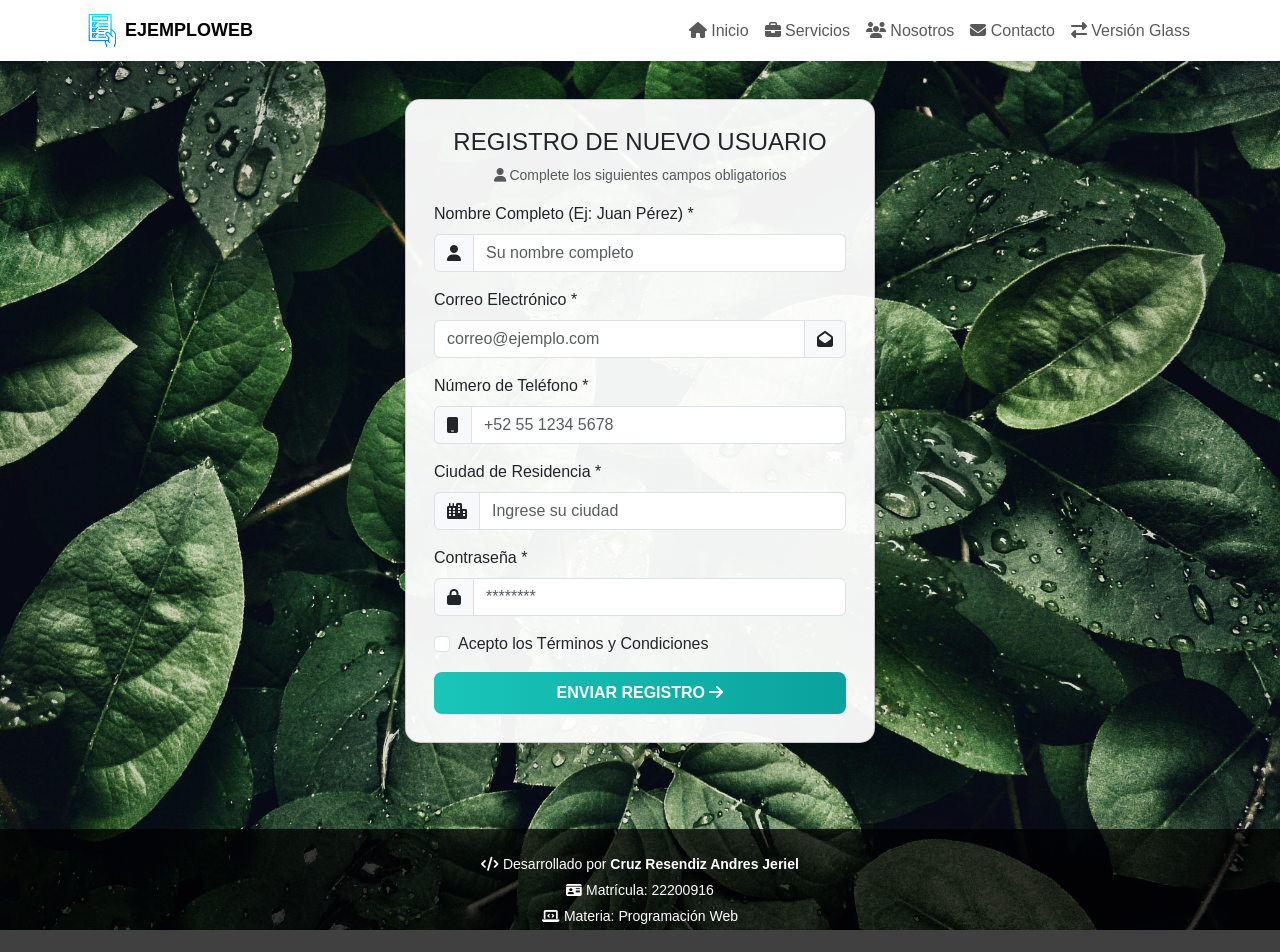
<file: index.html>
<!DOCTYPE html>
<html lang="es">

<head>

<meta charset="UTF-8">
<meta name="viewport" content="width=device-width, initial-scale=1.0">

<title>Registro de Usuario</title>

<!-- Bootstrap LOCAL -->
<link href="assets/css/boostrap.min.css" rel="stylesheet">

<!-- Font Awesome -->
<link rel="stylesheet"
href="https://cdnjs.cloudflare.com/ajax/libs/font-awesome/6.5.0/css/all.min.css">

<!-- CSS -->
<link rel="stylesheet" href="assets/css/styles.css">

<!-- Favicon -->
<link rel="icon" type="image/png" href="assets/img/favicon.png">

</head>

<body>


<nav class="navbar navbar-expand-lg navbar-light bg-white shadow-sm">

<div class="container">

<a class="navbar-brand d-flex align-items-center" href="#">
<img src="assets/img/logo.png" width="35" class="me-2">
<strong>EJEMPLOWEB</strong>
</a>

<button class="navbar-toggler" data-bs-toggle="collapse" data-bs-target="#menu">
<span class="navbar-toggler-icon"></span>
</button>

<div class="collapse navbar-collapse justify-content-end" id="menu">

<ul class="navbar-nav">

<li class="nav-item">
<a class="nav-link" href="#"><i class="fa fa-home"></i> Inicio</a>
</li>

<li class="nav-item">
<a class="nav-link" href="#"><i class="fa fa-briefcase"></i> Servicios</a>
</li>

<li class="nav-item">
<a class="nav-link" href="#"><i class="fa fa-users"></i> Nosotros</a>
</li>

<li class="nav-item">
<a class="nav-link" href="#"><i class="fa fa-envelope"></i> Contacto</a>
</li>

<li class="nav-item">
<a class="nav-link" href="glass.html">
<i class="fa-solid fa-right-left"></i> Versión Glass
</a>
</li>

</ul>

</div>

</div>

</nav>


<div class="container d-flex justify-content-center align-items-center formulario-container">

<div class="card formulario-card shadow-lg">

<div class="card-body">

<h4 class="text-center">REGISTRO DE NUEVO USUARIO</h4>

<p class="text-center text-muted small">
<i class="fa-solid fa-user"></i>
Complete los siguientes campos obligatorios
</p>

<form>

<div class="mb-3">

<label class="form-label">
Nombre Completo (Ej: Juan Pérez) *
</label>

<div class="input-group">

<span class="input-group-text">
<i class="fa-solid fa-user"></i>
</span>

<input type="text" class="form-control" placeholder="Su nombre completo">

</div>

</div>

<div class="mb-3">

<label class="form-label">
Correo Electrónico *
</label>

<div class="input-group">

<input type="email" class="form-control" placeholder="correo@ejemplo.com">

<span class="input-group-text">
<i class="fa-solid fa-envelope-open"></i>
</span>

</div>

</div>

<div class="mb-3">

<label class="form-label">
Número de Teléfono *
</label>

<div class="input-group">

<span class="input-group-text">
<i class="fa-solid fa-mobile"></i>
</span>

<input type="text" class="form-control" placeholder="+52 55 1234 5678">

</div>

</div>

<div class="mb-3">

<label class="form-label">
Ciudad de Residencia *
</label>

<div class="input-group">

<span class="input-group-text">
<i class="fa-solid fa-city"></i>
</span>

<input type="text" class="form-control" placeholder="Ingrese su ciudad">

</div>

</div>

<div class="mb-3">

<label class="form-label">
Contraseña *
</label>

<div class="input-group">

<span class="input-group-text">
<i class="fa-solid fa-lock"></i>
</span>

<input type="password" class="form-control" placeholder="********">

</div>

</div>

<div class="form-check mb-3">

<input class="form-check-input" type="checkbox">

<label class="form-check-label">
Acepto los Términos y Condiciones
</label>

</div>

<button class="btn btn-registro w-100">

ENVIAR REGISTRO
<i class="fa-solid fa-arrow-right"></i>

</button>

</form>

</div>

</div>

</div>


<footer class="footer mt-5">

<div class="container text-center">

<p>
<i class="fa fa-code"></i>
Desarrollado por
<strong>Cruz Resendiz Andres Jeriel</strong>
</p>

<p>
<i class="fa fa-id-card"></i>
Matrícula: 22200916
</p>

<p>
<i class="fa fa-laptop-code"></i>
Materia: Programación Web
</p>

</div>

</footer>

<script src="https://cdn.jsdelivr.net/npm/bootstrap@5.3.2/dist/js/bootstrap.bundle.min.js"></script>

</body>
</html>
</file>
<file: assets/css/styles.css>
body{

background-image: url("../img/fondo.jpg");

background-size: cover;

background-position: center;

background-repeat: no-repeat;

background-attachment: fixed;

font-family: Arial, Helvetica, sans-serif;

margin: 0;

padding: 0;

}

.formulario-container{

height: 80vh;

}

.formulario-card{

width: 470px;

max-width: 95%;

border-radius: 15px;

background: rgba(255,255,255,0.95);

padding: 12px;

}

.btn-registro{

background: linear-gradient(90deg,#19c6b8,#0aa29d);

color: white;

font-weight: 600;

padding: 9px;

border-radius: 8px;

border: none;

transition: 0.3s;

}

.btn-registro:hover{

opacity: 0.9;

color: white;

}

.navbar-brand strong{

font-size: 18px;

}

.nav-link{

font-weight: 500;

}

.nav-link:hover{

color: #0aa29d !important;

}

.footer{

background-color: rgba(0,0,0,0.75);

color: white;

padding: 20px;

font-size: 14px;

margin-top: 40px;

}

.footer p{

margin: 5px 0;

}
</file>
<file: assets/css/boostrap.min.css>
@charset "UTF-8"; /*!
 * Bootstrap  v5.3.2 (https://getbootstrap.com/)
 * Copyright 2011-2023 The Bootstrap Authors
 * Licensed under MIT (https://github.com/twbs/bootstrap/blob/main/LICENSE)
 */
:root,
[data-bs-theme="light"] {
    --bs-blue: #0d6efd;
    --bs-indigo: #6610f2;
    --bs-purple: #6f42c1;
    --bs-pink: #d63384;
    --bs-red: #dc3545;
    --bs-orange: #fd7e14;
    --bs-yellow: #ffc107;
    --bs-green: #198754;
    --bs-teal: #20c997;
    --bs-cyan: #0dcaf0;
    --bs-black: #000;
    --bs-white: #fff;
    --bs-gray: #6c757d;
    --bs-gray-dark: #343a40;
    --bs-gray-100: #f8f9fa;
    --bs-gray-200: #e9ecef;
    --bs-gray-300: #dee2e6;
    --bs-gray-400: #ced4da;
    --bs-gray-500: #adb5bd;
    --bs-gray-600: #6c757d;
    --bs-gray-700: #495057;
    --bs-gray-800: #343a40;
    --bs-gray-900: #212529;
    --bs-primary: #0d6efd;
    --bs-secondary: #6c757d;
    --bs-success: #198754;
    --bs-info: #0dcaf0;
    --bs-warning: #ffc107;
    --bs-danger: #dc3545;
    --bs-light: #f8f9fa;
    --bs-dark: #212529;
    --bs-primary-rgb: 13, 110, 253;
    --bs-secondary-rgb: 108, 117, 125;
    --bs-success-rgb: 25, 135, 84;
    --bs-info-rgb: 13, 202, 240;
    --bs-warning-rgb: 255, 193, 7;
    --bs-danger-rgb: 220, 53, 69;
    --bs-light-rgb: 248, 249, 250;
    --bs-dark-rgb: 33, 37, 41;
    --bs-primary-text-emphasis: #052c65;
    --bs-secondary-text-emphasis: #2b2f32;
    --bs-success-text-emphasis: #0a3622;
    --bs-info-text-emphasis: #055160;
    --bs-warning-text-emphasis: #664d03;
    --bs-danger-text-emphasis: #58151c;
    --bs-light-text-emphasis: #495057;
    --bs-dark-text-emphasis: #495057;
    --bs-primary-bg-subtle: #cfe2ff;
    --bs-secondary-bg-subtle: #e2e3e5;
    --bs-success-bg-subtle: #d1e7dd;
    --bs-info-bg-subtle: #cff4fc;
    --bs-warning-bg-subtle: #fff3cd;
    --bs-danger-bg-subtle: #f8d7da;
    --bs-light-bg-subtle: #fcfcfd;
    --bs-dark-bg-subtle: #ced4da;
    --bs-primary-border-subtle: #9ec5fe;
    --bs-secondary-border-subtle: #c4c8cb;
    --bs-success-border-subtle: #a3cfbb;
    --bs-info-border-subtle: #9eeaf9;
    --bs-warning-border-subtle: #ffe69c;
    --bs-danger-border-subtle: #f1aeb5;
    --bs-light-border-subtle: #e9ecef;
    --bs-dark-border-subtle: #adb5bd;
    --bs-white-rgb: 255, 255, 255;
    --bs-black-rgb: 0, 0, 0;
    --bs-font-sans-serif: system-ui, -apple-system, "Segoe UI", Roboto, "Helvetica Neue", "Noto Sans", "Liberation Sans",
        Arial, sans-serif, "Apple Color Emoji", "Segoe UI Emoji", "Segoe UI Symbol", "Noto Color Emoji";
    --bs-font-monospace: SFMono-Regular, Menlo, Monaco, Consolas, "Liberation Mono", "Courier New", monospace;
    --bs-gradient: linear-gradient(180deg, rgba(255, 255, 255, 0.15), rgba(255, 255, 255, 0));
    --bs-body-font-family: var(--bs-font-sans-serif);
    --bs-body-font-size: 1rem;
    --bs-body-font-weight: 400;
    --bs-body-line-height: 1.5;
    --bs-body-color: #212529;
    --bs-body-color-rgb: 33, 37, 41;
    --bs-body-bg: #fff;
    --bs-body-bg-rgb: 255, 255, 255;
    --bs-emphasis-color: #000;
    --bs-emphasis-color-rgb: 0, 0, 0;
    --bs-secondary-color: rgba(33, 37, 41, 0.75);
    --bs-secondary-color-rgb: 33, 37, 41;
    --bs-secondary-bg: #e9ecef;
    --bs-secondary-bg-rgb: 233, 236, 239;
    --bs-tertiary-color: rgba(33, 37, 41, 0.5);
    --bs-tertiary-color-rgb: 33, 37, 41;
    --bs-tertiary-bg: #f8f9fa;
    --bs-tertiary-bg-rgb: 248, 249, 250;
    --bs-heading-color: inherit;
    --bs-link-color: #0d6efd;
    --bs-link-color-rgb: 13, 110, 253;
    --bs-link-decoration: underline;
    --bs-link-hover-color: #0a58ca;
    --bs-link-hover-color-rgb: 10, 88, 202;
    --bs-code-color: #d63384;
    --bs-highlight-color: #212529;
    --bs-highlight-bg: #fff3cd;
    --bs-border-width: 1px;
    --bs-border-style: solid;
    --bs-border-color: #dee2e6;
    --bs-border-color-translucent: rgba(0, 0, 0, 0.175);
    --bs-border-radius: 0.375rem;
    --bs-border-radius-sm: 0.25rem;
    --bs-border-radius-lg: 0.5rem;
    --bs-border-radius-xl: 1rem;
    --bs-border-radius-xxl: 2rem;
    --bs-border-radius-2xl: var(--bs-border-radius-xxl);
    --bs-border-radius-pill: 50rem;
    --bs-box-shadow: 0 0.5rem 1rem rgba(0, 0, 0, 0.15);
    --bs-box-shadow-sm: 0 0.125rem 0.25rem rgba(0, 0, 0, 0.075);
    --bs-box-shadow-lg: 0 1rem 3rem rgba(0, 0, 0, 0.175);
    --bs-box-shadow-inset: inset 0 1px 2px rgba(0, 0, 0, 0.075);
    --bs-focus-ring-width: 0.25rem;
    --bs-focus-ring-opacity: 0.25;
    --bs-focus-ring-color: rgba(13, 110, 253, 0.25);
    --bs-form-valid-color: #198754;
    --bs-form-valid-border-color: #198754;
    --bs-form-invalid-color: #dc3545;
    --bs-form-invalid-border-color: #dc3545;
}
[data-bs-theme="dark"] {
    color-scheme: dark;
    --bs-body-color: #dee2e6;
    --bs-body-color-rgb: 222, 226, 230;
    --bs-body-bg: #212529;
    --bs-body-bg-rgb: 33, 37, 41;
    --bs-emphasis-color: #fff;
    --bs-emphasis-color-rgb: 255, 255, 255;
    --bs-secondary-color: rgba(222, 226, 230, 0.75);
    --bs-secondary-color-rgb: 222, 226, 230;
    --bs-secondary-bg: #343a40;
    --bs-secondary-bg-rgb: 52, 58, 64;
    --bs-tertiary-color: rgba(222, 226, 230, 0.5);
    --bs-tertiary-color-rgb: 222, 226, 230;
    --bs-tertiary-bg: #2b3035;
    --bs-tertiary-bg-rgb: 43, 48, 53;
    --bs-primary-text-emphasis: #6ea8fe;
    --bs-secondary-text-emphasis: #a7acb1;
    --bs-success-text-emphasis: #75b798;
    --bs-info-text-emphasis: #6edff6;
    --bs-warning-text-emphasis: #ffda6a;
    --bs-danger-text-emphasis: #ea868f;
    --bs-light-text-emphasis: #f8f9fa;
    --bs-dark-text-emphasis: #dee2e6;
    --bs-primary-bg-subtle: #031633;
    --bs-secondary-bg-subtle: #161719;
    --bs-success-bg-subtle: #051b11;
    --bs-info-bg-subtle: #032830;
    --bs-warning-bg-subtle: #332701;
    --bs-danger-bg-subtle: #2c0b0e;
    --bs-light-bg-subtle: #343a40;
    --bs-dark-bg-subtle: #1a1d20;
    --bs-primary-border-subtle: #084298;
    --bs-secondary-border-subtle: #41464b;
    --bs-success-border-subtle: #0f5132;
    --bs-info-border-subtle: #087990;
    --bs-warning-border-subtle: #997404;
    --bs-danger-border-subtle: #842029;
    --bs-light-border-subtle: #495057;
    --bs-dark-border-subtle: #343a40;
    --bs-heading-color: inherit;
    --bs-link-color: #6ea8fe;
    --bs-link-hover-color: #8bb9fe;
    --bs-link-color-rgb: 110, 168, 254;
    --bs-link-hover-color-rgb: 139, 185, 254;
    --bs-code-color: #e685b5;
    --bs-highlight-color: #dee2e6;
    --bs-highlight-bg: #664d03;
    --bs-border-color: #495057;
    --bs-border-color-translucent: rgba(255, 255, 255, 0.15);
    --bs-form-valid-color: #75b798;
    --bs-form-valid-border-color: #75b798;
    --bs-form-invalid-color: #ea868f;
    --bs-form-invalid-border-color: #ea868f;
}
*,
::after,
::before {
    box-sizing: border-box;
}
@media (prefers-reduced-motion: no-preference) {
    :root {
        scroll-behavior: smooth;
    }
}
body {
    margin: 0;
    font-family: var(--bs-body-font-family);
    font-size: var(--bs-body-font-size);
    font-weight: var(--bs-body-font-weight);
    line-height: var(--bs-body-line-height);
    color: var(--bs-body-color);
    text-align: var(--bs-body-text-align);
    background-color: var(--bs-body-bg);
    -webkit-text-size-adjust: 100%;
    -webkit-tap-highlight-color: transparent;
}
hr {
    margin: 1rem 0;
    color: inherit;
    border: 0;
    border-top: var(--bs-border-width) solid;
    opacity: 0.25;
}
.h1,
.h2,
.h3,
.h4,
.h5,
.h6,
h1,
h2,
h3,
h4,
h5,
h6 {
    margin-top: 0;
    margin-bottom: 0.5rem;
    font-weight: 500;
    line-height: 1.2;
    color: var(--bs-heading-color);
}
.h1,
h1 {
    font-size: calc(1.375rem + 1.5vw);
}
@media (min-width: 1200px) {
    .h1,
    h1 {
        font-size: 2.5rem;
    }
}
.h2,
h2 {
    font-size: calc(1.325rem + 0.9vw);
}
@media (min-width: 1200px) {
    .h2,
    h2 {
        font-size: 2rem;
    }
}
.h3,
h3 {
    font-size: calc(1.3rem + 0.6vw);
}
@media (min-width: 1200px) {
    .h3,
    h3 {
        font-size: 1.75rem;
    }
}
.h4,
h4 {
    font-size: calc(1.275rem + 0.3vw);
}
@media (min-width: 1200px) {
    .h4,
    h4 {
        font-size: 1.5rem;
    }
}
.h5,
h5 {
    font-size: 1.25rem;
}
.h6,
h6 {
    font-size: 1rem;
}
p {
    margin-top: 0;
    margin-bottom: 1rem;
}
abbr[title] {
    -webkit-text-decoration: underline dotted;
    text-decoration: underline dotted;
    cursor: help;
    -webkit-text-decoration-skip-ink: none;
    text-decoration-skip-ink: none;
}
address {
    margin-bottom: 1rem;
    font-style: normal;
    line-height: inherit;
}
ol,
ul {
    padding-left: 2rem;
}
dl,
ol,
ul {
    margin-top: 0;
    margin-bottom: 1rem;
}
ol ol,
ol ul,
ul ol,
ul ul {
    margin-bottom: 0;
}
dt {
    font-weight: 700;
}
dd {
    margin-bottom: 0.5rem;
    margin-left: 0;
}
blockquote {
    margin: 0 0 1rem;
}
b,
strong {
    font-weight: bolder;
}
.small,
small {
    font-size: 0.875em;
}
.mark,
mark {
    padding: 0.1875em;
    color: var(--bs-highlight-color);
    background-color: var(--bs-highlight-bg);
}
sub,
sup {
    position: relative;
    font-size: 0.75em;
    line-height: 0;
    vertical-align: baseline;
}
sub {
    bottom: -0.25em;
}
sup {
    top: -0.5em;
}
a {
    color: rgba(var(--bs-link-color-rgb), var(--bs-link-opacity, 1));
    text-decoration: underline;
}
a:hover {
    --bs-link-color-rgb: var(--bs-link-hover-color-rgb);
}
a:not([href]):not([class]),
a:not([href]):not([class]):hover {
    color: inherit;
    text-decoration: none;
}
code,
kbd,
pre,
samp {
    font-family: var(--bs-font-monospace);
    font-size: 1em;
}
pre {
    display: block;
    margin-top: 0;
    margin-bottom: 1rem;
    overflow: auto;
    font-size: 0.875em;
}
pre code {
    font-size: inherit;
    color: inherit;
    word-break: normal;
}
code {
    font-size: 0.875em;
    color: var(--bs-code-color);
    word-wrap: break-word;
}
a > code {
    color: inherit;
}
kbd {
    padding: 0.1875rem 0.375rem;
    font-size: 0.875em;
    color: var(--bs-body-bg);
    background-color: var(--bs-body-color);
    border-radius: 0.25rem;
}
kbd kbd {
    padding: 0;
    font-size: 1em;
}
figure {
    margin: 0 0 1rem;
}
img,
svg {
    vertical-align: middle;
}
table {
    caption-side: bottom;
    border-collapse: collapse;
}
caption {
    padding-top: 0.5rem;
    padding-bottom: 0.5rem;
    color: var(--bs-secondary-color);
    text-align: left;
}
th {
    text-align: inherit;
    text-align: -webkit-match-parent;
}
tbody,
td,
tfoot,
th,
thead,
tr {
    border-color: inherit;
    border-style: solid;
    border-width: 0;
}
label {
    display: inline-block;
}
button {
    border-radius: 0;
}
button:focus:not(:focus-visible) {
    outline: 0;
}
button,
input,
optgroup,
select,
textarea {
    margin: 0;
    font-family: inherit;
    font-size: inherit;
    line-height: inherit;
}
button,
select {
    text-transform: none;
}
[role="button"] {
    cursor: pointer;
}
select {
    word-wrap: normal;
}
select:disabled {
    opacity: 1;
}
[list]:not([type="date"]):not([type="datetime-local"]):not([type="month"]):not([type="week"]):not(
        [type="time"]
    )::-webkit-calendar-picker-indicator {
    display: none !important;
}
[type="button"],
[type="reset"],
[type="submit"],
button {
    -webkit-appearance: button;
}
[type="button"]:not(:disabled),
[type="reset"]:not(:disabled),
[type="submit"]:not(:disabled),
button:not(:disabled) {
    cursor: pointer;
}
::-moz-focus-inner {
    padding: 0;
    border-style: none;
}
textarea {
    resize: vertical;
}
fieldset {
    min-width: 0;
    padding: 0;
    margin: 0;
    border: 0;
}
legend {
    float: left;
    width: 100%;
    padding: 0;
    margin-bottom: 0.5rem;
    font-size: calc(1.275rem + 0.3vw);
    line-height: inherit;
}
@media (min-width: 1200px) {
    legend {
        font-size: 1.5rem;
    }
}
legend + * {
    clear: left;
}
::-webkit-datetime-edit-day-field,
::-webkit-datetime-edit-fields-wrapper,
::-webkit-datetime-edit-hour-field,
::-webkit-datetime-edit-minute,
::-webkit-datetime-edit-month-field,
::-webkit-datetime-edit-text,
::-webkit-datetime-edit-year-field {
    padding: 0;
}
::-webkit-inner-spin-button {
    height: auto;
}
[type="search"] {
    -webkit-appearance: textfield;
    outline-offset: -2px;
}
::-webkit-search-decoration {
    -webkit-appearance: none;
}
::-webkit-color-swatch-wrapper {
    padding: 0;
}
::-webkit-file-upload-button {
    font: inherit;
    -webkit-appearance: button;
}
::file-selector-button {
    font: inherit;
    -webkit-appearance: button;
}
output {
    display: inline-block;
}
iframe {
    border: 0;
}
summary {
    display: list-item;
    cursor: pointer;
}
progress {
    vertical-align: baseline;
}
[hidden] {
    display: none !important;
}
.lead {
    font-size: 1.25rem;
    font-weight: 300;
}
.display-1 {
    font-size: calc(1.625rem + 4.5vw);
    font-weight: 300;
    line-height: 1.2;
}
@media (min-width: 1200px) {
    .display-1 {
        font-size: 5rem;
    }
}
.display-2 {
    font-size: calc(1.575rem + 3.9vw);
    font-weight: 300;
    line-height: 1.2;
}
@media (min-width: 1200px) {
    .display-2 {
        font-size: 4.5rem;
    }
}
.display-3 {
    font-size: calc(1.525rem + 3.3vw);
    font-weight: 300;
    line-height: 1.2;
}
@media (min-width: 1200px) {
    .display-3 {
        font-size: 4rem;
    }
}
.display-4 {
    font-size: calc(1.475rem + 2.7vw);
    font-weight: 300;
    line-height: 1.2;
}
@media (min-width: 1200px) {
    .display-4 {
        font-size: 3.5rem;
    }
}
.display-5 {
    font-size: calc(1.425rem + 2.1vw);
    font-weight: 300;
    line-height: 1.2;
}
@media (min-width: 1200px) {
    .display-5 {
        font-size: 3rem;
    }
}
.display-6 {
    font-size: calc(1.375rem + 1.5vw);
    font-weight: 300;
    line-height: 1.2;
}
@media (min-width: 1200px) {
    .display-6 {
        font-size: 2.5rem;
    }
}
.list-unstyled {
    padding-left: 0;
    list-style: none;
}
.list-inline {
    padding-left: 0;
    list-style: none;
}
.list-inline-item {
    display: inline-block;
}
.list-inline-item:not(:last-child) {
    margin-right: 0.5rem;
}
.initialism {
    font-size: 0.875em;
    text-transform: uppercase;
}
.blockquote {
    margin-bottom: 1rem;
    font-size: 1.25rem;
}
.blockquote > :last-child {
    margin-bottom: 0;
}
.blockquote-footer {
    margin-top: -1rem;
    margin-bottom: 1rem;
    font-size: 0.875em;
    color: #6c757d;
}
.blockquote-footer::before {
    content: "— ";
}
.img-fluid {
    max-width: 100%;
    height: auto;
}
.img-thumbnail {
    padding: 0.25rem;
    background-color: var(--bs-body-bg);
    border: var(--bs-border-width) solid var(--bs-border-color);
    border-radius: var(--bs-border-radius);
    max-width: 100%;
    height: auto;
}
.figure {
    display: inline-block;
}
.figure-img {
    margin-bottom: 0.5rem;
    line-height: 1;
}
.figure-caption {
    font-size: 0.875em;
    color: var(--bs-secondary-color);
}
.container,
.container-fluid,
.container-lg,
.container-md,
.container-sm,
.container-xl,
.container-xxl {
    --bs-gutter-x: 1.5rem;
    --bs-gutter-y: 0;
    width: 100%;
    padding-right: calc(var(--bs-gutter-x) * 0.5);
    padding-left: calc(var(--bs-gutter-x) * 0.5);
    margin-right: auto;
    margin-left: auto;
}
@media (min-width: 576px) {
    .container,
    .container-sm {
        max-width: 540px;
    }
}
@media (min-width: 768px) {
    .container,
    .container-md,
    .container-sm {
        max-width: 720px;
    }
}
@media (min-width: 992px) {
    .container,
    .container-lg,
    .container-md,
    .container-sm {
        max-width: 960px;
    }
}
@media (min-width: 1200px) {
    .container,
    .container-lg,
    .container-md,
    .container-sm,
    .container-xl {
        max-width: 1140px;
    }
}
@media (min-width: 1400px) {
    .container,
    .container-lg,
    .container-md,
    .container-sm,
    .container-xl,
    .container-xxl {
        max-width: 1320px;
    }
}
:root {
    --bs-breakpoint-xs: 0;
    --bs-breakpoint-sm: 576px;
    --bs-breakpoint-md: 768px;
    --bs-breakpoint-lg: 992px;
    --bs-breakpoint-xl: 1200px;
    --bs-breakpoint-xxl: 1400px;
}
.row {
    --bs-gutter-x: 1.5rem;
    --bs-gutter-y: 0;
    display: flex;
    flex-wrap: wrap;
    margin-top: calc(-1 * var(--bs-gutter-y));
    margin-right: calc(-0.5 * var(--bs-gutter-x));
    margin-left: calc(-0.5 * var(--bs-gutter-x));
}
.row > * {
    flex-shrink: 0;
    width: 100%;
    max-width: 100%;
    padding-right: calc(var(--bs-gutter-x) * 0.5);
    padding-left: calc(var(--bs-gutter-x) * 0.5);
    margin-top: var(--bs-gutter-y);
}
.col {
    flex: 1 0 0%;
}
.row-cols-auto > * {
    flex: 0 0 auto;
    width: auto;
}
.row-cols-1 > * {
    flex: 0 0 auto;
    width: 100%;
}
.row-cols-2 > * {
    flex: 0 0 auto;
    width: 50%;
}
.row-cols-3 > * {
    flex: 0 0 auto;
    width: 33.33333333%;
}
.row-cols-4 > * {
    flex: 0 0 auto;
    width: 25%;
}
.row-cols-5 > * {
    flex: 0 0 auto;
    width: 20%;
}
.row-cols-6 > * {
    flex: 0 0 auto;
    width: 16.66666667%;
}
.col-auto {
    flex: 0 0 auto;
    width: auto;
}
.col-1 {
    flex: 0 0 auto;
    width: 8.33333333%;
}
.col-2 {
    flex: 0 0 auto;
    width: 16.66666667%;
}
.col-3 {
    flex: 0 0 auto;
    width: 25%;
}
.col-4 {
    flex: 0 0 auto;
    width: 33.33333333%;
}
.col-5 {
    flex: 0 0 auto;
    width: 41.66666667%;
}
.col-6 {
    flex: 0 0 auto;
    width: 50%;
}
.col-7 {
    flex: 0 0 auto;
    width: 58.33333333%;
}
.col-8 {
    flex: 0 0 auto;
    width: 66.66666667%;
}
.col-9 {
    flex: 0 0 auto;
    width: 75%;
}
.col-10 {
    flex: 0 0 auto;
    width: 83.33333333%;
}
.col-11 {
    flex: 0 0 auto;
    width: 91.66666667%;
}
.col-12 {
    flex: 0 0 auto;
    width: 100%;
}
.offset-1 {
    margin-left: 8.33333333%;
}
.offset-2 {
    margin-left: 16.66666667%;
}
.offset-3 {
    margin-left: 25%;
}
.offset-4 {
    margin-left: 33.33333333%;
}
.offset-5 {
    margin-left: 41.66666667%;
}
.offset-6 {
    margin-left: 50%;
}
.offset-7 {
    margin-left: 58.33333333%;
}
.offset-8 {
    margin-left: 66.66666667%;
}
.offset-9 {
    margin-left: 75%;
}
.offset-10 {
    margin-left: 83.33333333%;
}
.offset-11 {
    margin-left: 91.66666667%;
}
.g-0,
.gx-0 {
    --bs-gutter-x: 0;
}
.g-0,
.gy-0 {
    --bs-gutter-y: 0;
}
.g-1,
.gx-1 {
    --bs-gutter-x: 0.25rem;
}
.g-1,
.gy-1 {
    --bs-gutter-y: 0.25rem;
}
.g-2,
.gx-2 {
    --bs-gutter-x: 0.5rem;
}
.g-2,
.gy-2 {
    --bs-gutter-y: 0.5rem;
}
.g-3,
.gx-3 {
    --bs-gutter-x: 1rem;
}
.g-3,
.gy-3 {
    --bs-gutter-y: 1rem;
}
.g-4,
.gx-4 {
    --bs-gutter-x: 1.5rem;
}
.g-4,
.gy-4 {
    --bs-gutter-y: 1.5rem;
}
.g-5,
.gx-5 {
    --bs-gutter-x: 3rem;
}
.g-5,
.gy-5 {
    --bs-gutter-y: 3rem;
}
@media (min-width: 576px) {
    .col-sm {
        flex: 1 0 0%;
    }
    .row-cols-sm-auto > * {
        flex: 0 0 auto;
        width: auto;
    }
    .row-cols-sm-1 > * {
        flex: 0 0 auto;
        width: 100%;
    }
    .row-cols-sm-2 > * {
        flex: 0 0 auto;
        width: 50%;
    }
    .row-cols-sm-3 > * {
        flex: 0 0 auto;
        width: 33.33333333%;
    }
    .row-cols-sm-4 > * {
        flex: 0 0 auto;
        width: 25%;
    }
    .row-cols-sm-5 > * {
        flex: 0 0 auto;
        width: 20%;
    }
    .row-cols-sm-6 > * {
        flex: 0 0 auto;
        width: 16.66666667%;
    }
    .col-sm-auto {
        flex: 0 0 auto;
        width: auto;
    }
    .col-sm-1 {
        flex: 0 0 auto;
        width: 8.33333333%;
    }
    .col-sm-2 {
        flex: 0 0 auto;
        width: 16.66666667%;
    }
    .col-sm-3 {
        flex: 0 0 auto;
        width: 25%;
    }
    .col-sm-4 {
        flex: 0 0 auto;
        width: 33.33333333%;
    }
    .col-sm-5 {
        flex: 0 0 auto;
        width: 41.66666667%;
    }
    .col-sm-6 {
        flex: 0 0 auto;
        width: 50%;
    }
    .col-sm-7 {
        flex: 0 0 auto;
        width: 58.33333333%;
    }
    .col-sm-8 {
        flex: 0 0 auto;
        width: 66.66666667%;
    }
    .col-sm-9 {
        flex: 0 0 auto;
        width: 75%;
    }
    .col-sm-10 {
        flex: 0 0 auto;
        width: 83.33333333%;
    }
    .col-sm-11 {
        flex: 0 0 auto;
        width: 91.66666667%;
    }
    .col-sm-12 {
        flex: 0 0 auto;
        width: 100%;
    }
    .offset-sm-0 {
        margin-left: 0;
    }
    .offset-sm-1 {
        margin-left: 8.33333333%;
    }
    .offset-sm-2 {
        margin-left: 16.66666667%;
    }
    .offset-sm-3 {
        margin-left: 25%;
    }
    .offset-sm-4 {
        margin-left: 33.33333333%;
    }
    .offset-sm-5 {
        margin-left: 41.66666667%;
    }
    .offset-sm-6 {
        margin-left: 50%;
    }
    .offset-sm-7 {
        margin-left: 58.33333333%;
    }
    .offset-sm-8 {
        margin-left: 66.66666667%;
    }
    .offset-sm-9 {
        margin-left: 75%;
    }
    .offset-sm-10 {
        margin-left: 83.33333333%;
    }
    .offset-sm-11 {
        margin-left: 91.66666667%;
    }
    .g-sm-0,
    .gx-sm-0 {
        --bs-gutter-x: 0;
    }
    .g-sm-0,
    .gy-sm-0 {
        --bs-gutter-y: 0;
    }
    .g-sm-1,
    .gx-sm-1 {
        --bs-gutter-x: 0.25rem;
    }
    .g-sm-1,
    .gy-sm-1 {
        --bs-gutter-y: 0.25rem;
    }
    .g-sm-2,
    .gx-sm-2 {
        --bs-gutter-x: 0.5rem;
    }
    .g-sm-2,
    .gy-sm-2 {
        --bs-gutter-y: 0.5rem;
    }
    .g-sm-3,
    .gx-sm-3 {
        --bs-gutter-x: 1rem;
    }
    .g-sm-3,
    .gy-sm-3 {
        --bs-gutter-y: 1rem;
    }
    .g-sm-4,
    .gx-sm-4 {
        --bs-gutter-x: 1.5rem;
    }
    .g-sm-4,
    .gy-sm-4 {
        --bs-gutter-y: 1.5rem;
    }
    .g-sm-5,
    .gx-sm-5 {
        --bs-gutter-x: 3rem;
    }
    .g-sm-5,
    .gy-sm-5 {
        --bs-gutter-y: 3rem;
    }
}
@media (min-width: 768px) {
    .col-md {
        flex: 1 0 0%;
    }
    .row-cols-md-auto > * {
        flex: 0 0 auto;
        width: auto;
    }
    .row-cols-md-1 > * {
        flex: 0 0 auto;
        width: 100%;
    }
    .row-cols-md-2 > * {
        flex: 0 0 auto;
        width: 50%;
    }
    .row-cols-md-3 > * {
        flex: 0 0 auto;
        width: 33.33333333%;
    }
    .row-cols-md-4 > * {
        flex: 0 0 auto;
        width: 25%;
    }
    .row-cols-md-5 > * {
        flex: 0 0 auto;
        width: 20%;
    }
    .row-cols-md-6 > * {
        flex: 0 0 auto;
        width: 16.66666667%;
    }
    .col-md-auto {
        flex: 0 0 auto;
        width: auto;
    }
    .col-md-1 {
        flex: 0 0 auto;
        width: 8.33333333%;
    }
    .col-md-2 {
        flex: 0 0 auto;
        width: 16.66666667%;
    }
    .col-md-3 {
        flex: 0 0 auto;
        width: 25%;
    }
    .col-md-4 {
        flex: 0 0 auto;
        width: 33.33333333%;
    }
    .col-md-5 {
        flex: 0 0 auto;
        width: 41.66666667%;
    }
    .col-md-6 {
        flex: 0 0 auto;
        width: 50%;
    }
    .col-md-7 {
        flex: 0 0 auto;
        width: 58.33333333%;
    }
    .col-md-8 {
        flex: 0 0 auto;
        width: 66.66666667%;
    }
    .col-md-9 {
        flex: 0 0 auto;
        width: 75%;
    }
    .col-md-10 {
        flex: 0 0 auto;
        width: 83.33333333%;
    }
    .col-md-11 {
        flex: 0 0 auto;
        width: 91.66666667%;
    }
    .col-md-12 {
        flex: 0 0 auto;
        width: 100%;
    }
    .offset-md-0 {
        margin-left: 0;
    }
    .offset-md-1 {
        margin-left: 8.33333333%;
    }
    .offset-md-2 {
        margin-left: 16.66666667%;
    }
    .offset-md-3 {
        margin-left: 25%;
    }
    .offset-md-4 {
        margin-left: 33.33333333%;
    }
    .offset-md-5 {
        margin-left: 41.66666667%;
    }
    .offset-md-6 {
        margin-left: 50%;
    }
    .offset-md-7 {
        margin-left: 58.33333333%;
    }
    .offset-md-8 {
        margin-left: 66.66666667%;
    }
    .offset-md-9 {
        margin-left: 75%;
    }
    .offset-md-10 {
        margin-left: 83.33333333%;
    }
    .offset-md-11 {
        margin-left: 91.66666667%;
    }
    .g-md-0,
    .gx-md-0 {
        --bs-gutter-x: 0;
    }
    .g-md-0,
    .gy-md-0 {
        --bs-gutter-y: 0;
    }
    .g-md-1,
    .gx-md-1 {
        --bs-gutter-x: 0.25rem;
    }
    .g-md-1,
    .gy-md-1 {
        --bs-gutter-y: 0.25rem;
    }
    .g-md-2,
    .gx-md-2 {
        --bs-gutter-x: 0.5rem;
    }
    .g-md-2,
    .gy-md-2 {
        --bs-gutter-y: 0.5rem;
    }
    .g-md-3,
    .gx-md-3 {
        --bs-gutter-x: 1rem;
    }
    .g-md-3,
    .gy-md-3 {
        --bs-gutter-y: 1rem;
    }
    .g-md-4,
    .gx-md-4 {
        --bs-gutter-x: 1.5rem;
    }
    .g-md-4,
    .gy-md-4 {
        --bs-gutter-y: 1.5rem;
    }
    .g-md-5,
    .gx-md-5 {
        --bs-gutter-x: 3rem;
    }
    .g-md-5,
    .gy-md-5 {
        --bs-gutter-y: 3rem;
    }
}
@media (min-width: 992px) {
    .col-lg {
        flex: 1 0 0%;
    }
    .row-cols-lg-auto > * {
        flex: 0 0 auto;
        width: auto;
    }
    .row-cols-lg-1 > * {
        flex: 0 0 auto;
        width: 100%;
    }
    .row-cols-lg-2 > * {
        flex: 0 0 auto;
        width: 50%;
    }
    .row-cols-lg-3 > * {
        flex: 0 0 auto;
        width: 33.33333333%;
    }
    .row-cols-lg-4 > * {
        flex: 0 0 auto;
        width: 25%;
    }
    .row-cols-lg-5 > * {
        flex: 0 0 auto;
        width: 20%;
    }
    .row-cols-lg-6 > * {
        flex: 0 0 auto;
        width: 16.66666667%;
    }
    .col-lg-auto {
        flex: 0 0 auto;
        width: auto;
    }
    .col-lg-1 {
        flex: 0 0 auto;
        width: 8.33333333%;
    }
    .col-lg-2 {
        flex: 0 0 auto;
        width: 16.66666667%;
    }
    .col-lg-3 {
        flex: 0 0 auto;
        width: 25%;
    }
    .col-lg-4 {
        flex: 0 0 auto;
        width: 33.33333333%;
    }
    .col-lg-5 {
        flex: 0 0 auto;
        width: 41.66666667%;
    }
    .col-lg-6 {
        flex: 0 0 auto;
        width: 50%;
    }
    .col-lg-7 {
        flex: 0 0 auto;
        width: 58.33333333%;
    }
    .col-lg-8 {
        flex: 0 0 auto;
        width: 66.66666667%;
    }
    .col-lg-9 {
        flex: 0 0 auto;
        width: 75%;
    }
    .col-lg-10 {
        flex: 0 0 auto;
        width: 83.33333333%;
    }
    .col-lg-11 {
        flex: 0 0 auto;
        width: 91.66666667%;
    }
    .col-lg-12 {
        flex: 0 0 auto;
        width: 100%;
    }
    .offset-lg-0 {
        margin-left: 0;
    }
    .offset-lg-1 {
        margin-left: 8.33333333%;
    }
    .offset-lg-2 {
        margin-left: 16.66666667%;
    }
    .offset-lg-3 {
        margin-left: 25%;
    }
    .offset-lg-4 {
        margin-left: 33.33333333%;
    }
    .offset-lg-5 {
        margin-left: 41.66666667%;
    }
    .offset-lg-6 {
        margin-left: 50%;
    }
    .offset-lg-7 {
        margin-left: 58.33333333%;
    }
    .offset-lg-8 {
        margin-left: 66.66666667%;
    }
    .offset-lg-9 {
        margin-left: 75%;
    }
    .offset-lg-10 {
        margin-left: 83.33333333%;
    }
    .offset-lg-11 {
        margin-left: 91.66666667%;
    }
    .g-lg-0,
    .gx-lg-0 {
        --bs-gutter-x: 0;
    }
    .g-lg-0,
    .gy-lg-0 {
        --bs-gutter-y: 0;
    }
    .g-lg-1,
    .gx-lg-1 {
        --bs-gutter-x: 0.25rem;
    }
    .g-lg-1,
    .gy-lg-1 {
        --bs-gutter-y: 0.25rem;
    }
    .g-lg-2,
    .gx-lg-2 {
        --bs-gutter-x: 0.5rem;
    }
    .g-lg-2,
    .gy-lg-2 {
        --bs-gutter-y: 0.5rem;
    }
    .g-lg-3,
    .gx-lg-3 {
        --bs-gutter-x: 1rem;
    }
    .g-lg-3,
    .gy-lg-3 {
        --bs-gutter-y: 1rem;
    }
    .g-lg-4,
    .gx-lg-4 {
        --bs-gutter-x: 1.5rem;
    }
    .g-lg-4,
    .gy-lg-4 {
        --bs-gutter-y: 1.5rem;
    }
    .g-lg-5,
    .gx-lg-5 {
        --bs-gutter-x: 3rem;
    }
    .g-lg-5,
    .gy-lg-5 {
        --bs-gutter-y: 3rem;
    }
}
@media (min-width: 1200px) {
    .col-xl {
        flex: 1 0 0%;
    }
    .row-cols-xl-auto > * {
        flex: 0 0 auto;
        width: auto;
    }
    .row-cols-xl-1 > * {
        flex: 0 0 auto;
        width: 100%;
    }
    .row-cols-xl-2 > * {
        flex: 0 0 auto;
        width: 50%;
    }
    .row-cols-xl-3 > * {
        flex: 0 0 auto;
        width: 33.33333333%;
    }
    .row-cols-xl-4 > * {
        flex: 0 0 auto;
        width: 25%;
    }
    .row-cols-xl-5 > * {
        flex: 0 0 auto;
        width: 20%;
    }
    .row-cols-xl-6 > * {
        flex: 0 0 auto;
        width: 16.66666667%;
    }
    .col-xl-auto {
        flex: 0 0 auto;
        width: auto;
    }
    .col-xl-1 {
        flex: 0 0 auto;
        width: 8.33333333%;
    }
    .col-xl-2 {
        flex: 0 0 auto;
        width: 16.66666667%;
    }
    .col-xl-3 {
        flex: 0 0 auto;
        width: 25%;
    }
    .col-xl-4 {
        flex: 0 0 auto;
        width: 33.33333333%;
    }
    .col-xl-5 {
        flex: 0 0 auto;
        width: 41.66666667%;
    }
    .col-xl-6 {
        flex: 0 0 auto;
        width: 50%;
    }
    .col-xl-7 {
        flex: 0 0 auto;
        width: 58.33333333%;
    }
    .col-xl-8 {
        flex: 0 0 auto;
        width: 66.66666667%;
    }
    .col-xl-9 {
        flex: 0 0 auto;
        width: 75%;
    }
    .col-xl-10 {
        flex: 0 0 auto;
        width: 83.33333333%;
    }
    .col-xl-11 {
        flex: 0 0 auto;
        width: 91.66666667%;
    }
    .col-xl-12 {
        flex: 0 0 auto;
        width: 100%;
    }
    .offset-xl-0 {
        margin-left: 0;
    }
    .offset-xl-1 {
        margin-left: 8.33333333%;
    }
    .offset-xl-2 {
        margin-left: 16.66666667%;
    }
    .offset-xl-3 {
        margin-left: 25%;
    }
    .offset-xl-4 {
        margin-left: 33.33333333%;
    }
    .offset-xl-5 {
        margin-left: 41.66666667%;
    }
    .offset-xl-6 {
        margin-left: 50%;
    }
    .offset-xl-7 {
        margin-left: 58.33333333%;
    }
    .offset-xl-8 {
        margin-left: 66.66666667%;
    }
    .offset-xl-9 {
        margin-left: 75%;
    }
    .offset-xl-10 {
        margin-left: 83.33333333%;
    }
    .offset-xl-11 {
        margin-left: 91.66666667%;
    }
    .g-xl-0,
    .gx-xl-0 {
        --bs-gutter-x: 0;
    }
    .g-xl-0,
    .gy-xl-0 {
        --bs-gutter-y: 0;
    }
    .g-xl-1,
    .gx-xl-1 {
        --bs-gutter-x: 0.25rem;
    }
    .g-xl-1,
    .gy-xl-1 {
        --bs-gutter-y: 0.25rem;
    }
    .g-xl-2,
    .gx-xl-2 {
        --bs-gutter-x: 0.5rem;
    }
    .g-xl-2,
    .gy-xl-2 {
        --bs-gutter-y: 0.5rem;
    }
    .g-xl-3,
    .gx-xl-3 {
        --bs-gutter-x: 1rem;
    }
    .g-xl-3,
    .gy-xl-3 {
        --bs-gutter-y: 1rem;
    }
    .g-xl-4,
    .gx-xl-4 {
        --bs-gutter-x: 1.5rem;
    }
    .g-xl-4,
    .gy-xl-4 {
        --bs-gutter-y: 1.5rem;
    }
    .g-xl-5,
    .gx-xl-5 {
        --bs-gutter-x: 3rem;
    }
    .g-xl-5,
    .gy-xl-5 {
        --bs-gutter-y: 3rem;
    }
}
@media (min-width: 1400px) {
    .col-xxl {
        flex: 1 0 0%;
    }
    .row-cols-xxl-auto > * {
        flex: 0 0 auto;
        width: auto;
    }
    .row-cols-xxl-1 > * {
        flex: 0 0 auto;
        width: 100%;
    }
    .row-cols-xxl-2 > * {
        flex: 0 0 auto;
        width: 50%;
    }
    .row-cols-xxl-3 > * {
        flex: 0 0 auto;
        width: 33.33333333%;
    }
    .row-cols-xxl-4 > * {
        flex: 0 0 auto;
        width: 25%;
    }
    .row-cols-xxl-5 > * {
        flex: 0 0 auto;
        width: 20%;
    }
    .row-cols-xxl-6 > * {
        flex: 0 0 auto;
        width: 16.66666667%;
    }
    .col-xxl-auto {
        flex: 0 0 auto;
        width: auto;
    }
    .col-xxl-1 {
        flex: 0 0 auto;
        width: 8.33333333%;
    }
    .col-xxl-2 {
        flex: 0 0 auto;
        width: 16.66666667%;
    }
    .col-xxl-3 {
        flex: 0 0 auto;
        width: 25%;
    }
    .col-xxl-4 {
        flex: 0 0 auto;
        width: 33.33333333%;
    }
    .col-xxl-5 {
        flex: 0 0 auto;
        width: 41.66666667%;
    }
    .col-xxl-6 {
        flex: 0 0 auto;
        width: 50%;
    }
    .col-xxl-7 {
        flex: 0 0 auto;
        width: 58.33333333%;
    }
    .col-xxl-8 {
        flex: 0 0 auto;
        width: 66.66666667%;
    }
    .col-xxl-9 {
        flex: 0 0 auto;
        width: 75%;
    }
    .col-xxl-10 {
        flex: 0 0 auto;
        width: 83.33333333%;
    }
    .col-xxl-11 {
        flex: 0 0 auto;
        width: 91.66666667%;
    }
    .col-xxl-12 {
        flex: 0 0 auto;
        width: 100%;
    }
    .offset-xxl-0 {
        margin-left: 0;
    }
    .offset-xxl-1 {
        margin-left: 8.33333333%;
    }
    .offset-xxl-2 {
        margin-left: 16.66666667%;
    }
    .offset-xxl-3 {
        margin-left: 25%;
    }
    .offset-xxl-4 {
        margin-left: 33.33333333%;
    }
    .offset-xxl-5 {
        margin-left: 41.66666667%;
    }
    .offset-xxl-6 {
        margin-left: 50%;
    }
    .offset-xxl-7 {
        margin-left: 58.33333333%;
    }
    .offset-xxl-8 {
        margin-left: 66.66666667%;
    }
    .offset-xxl-9 {
        margin-left: 75%;
    }
    .offset-xxl-10 {
        margin-left: 83.33333333%;
    }
    .offset-xxl-11 {
        margin-left: 91.66666667%;
    }
    .g-xxl-0,
    .gx-xxl-0 {
        --bs-gutter-x: 0;
    }
    .g-xxl-0,
    .gy-xxl-0 {
        --bs-gutter-y: 0;
    }
    .g-xxl-1,
    .gx-xxl-1 {
        --bs-gutter-x: 0.25rem;
    }
    .g-xxl-1,
    .gy-xxl-1 {
        --bs-gutter-y: 0.25rem;
    }
    .g-xxl-2,
    .gx-xxl-2 {
        --bs-gutter-x: 0.5rem;
    }
    .g-xxl-2,
    .gy-xxl-2 {
        --bs-gutter-y: 0.5rem;
    }
    .g-xxl-3,
    .gx-xxl-3 {
        --bs-gutter-x: 1rem;
    }
    .g-xxl-3,
    .gy-xxl-3 {
        --bs-gutter-y: 1rem;
    }
    .g-xxl-4,
    .gx-xxl-4 {
        --bs-gutter-x: 1.5rem;
    }
    .g-xxl-4,
    .gy-xxl-4 {
        --bs-gutter-y: 1.5rem;
    }
    .g-xxl-5,
    .gx-xxl-5 {
        --bs-gutter-x: 3rem;
    }
    .g-xxl-5,
    .gy-xxl-5 {
        --bs-gutter-y: 3rem;
    }
}
.table {
    --bs-table-color-type: initial;
    --bs-table-bg-type: initial;
    --bs-table-color-state: initial;
    --bs-table-bg-state: initial;
    --bs-table-color: var(--bs-emphasis-color);
    --bs-table-bg: var(--bs-body-bg);
    --bs-table-border-color: var(--bs-border-color);
    --bs-table-accent-bg: transparent;
    --bs-table-striped-color: var(--bs-emphasis-color);
    --bs-table-striped-bg: rgba(var(--bs-emphasis-color-rgb), 0.05);
    --bs-table-active-color: var(--bs-emphasis-color);
    --bs-table-active-bg: rgba(var(--bs-emphasis-color-rgb), 0.1);
    --bs-table-hover-color: var(--bs-emphasis-color);
    --bs-table-hover-bg: rgba(var(--bs-emphasis-color-rgb), 0.075);
    width: 100%;
    margin-bottom: 1rem;
    vertical-align: top;
    border-color: var(--bs-table-border-color);
}
.table > :not(caption) > * > * {
    padding: 0.5rem 0.5rem;
    color: var(--bs-table-color-state, var(--bs-table-color-type, var(--bs-table-color)));
    background-color: var(--bs-table-bg);
    border-bottom-width: var(--bs-border-width);
    box-shadow: inset 0 0 0 9999px var(--bs-table-bg-state, var(--bs-table-bg-type, var(--bs-table-accent-bg)));
}
.table > tbody {
    vertical-align: inherit;
}
.table > thead {
    vertical-align: bottom;
}
.table-group-divider {
    border-top: calc(var(--bs-border-width) * 2) solid currentcolor;
}
.caption-top {
    caption-side: top;
}
.table-sm > :not(caption) > * > * {
    padding: 0.25rem 0.25rem;
}
.table-bordered > :not(caption) > * {
    border-width: var(--bs-border-width) 0;
}
.table-bordered > :not(caption) > * > * {
    border-width: 0 var(--bs-border-width);
}
.table-borderless > :not(caption) > * > * {
    border-bottom-width: 0;
}
.table-borderless > :not(:first-child) {
    border-top-width: 0;
}
.table-striped > tbody > tr:nth-of-type(odd) > * {
    --bs-table-color-type: var(--bs-table-striped-color);
    --bs-table-bg-type: var(--bs-table-striped-bg);
}
.table-striped-columns > :not(caption) > tr > :nth-child(2n) {
    --bs-table-color-type: var(--bs-table-striped-color);
    --bs-table-bg-type: var(--bs-table-striped-bg);
}
.table-active {
    --bs-table-color-state: var(--bs-table-active-color);
    --bs-table-bg-state: var(--bs-table-active-bg);
}
.table-hover > tbody > tr:hover > * {
    --bs-table-color-state: var(--bs-table-hover-color);
    --bs-table-bg-state: var(--bs-table-hover-bg);
}
.table-primary {
    --bs-table-color: #000;
    --bs-table-bg: #cfe2ff;
    --bs-table-border-color: #a6b5cc;
    --bs-table-striped-bg: #c5d7f2;
    --bs-table-striped-color: #000;
    --bs-table-active-bg: #bacbe6;
    --bs-table-active-color: #000;
    --bs-table-hover-bg: #bfd1ec;
    --bs-table-hover-color: #000;
    color: var(--bs-table-color);
    border-color: var(--bs-table-border-color);
}
.table-secondary {
    --bs-table-color: #000;
    --bs-table-bg: #e2e3e5;
    --bs-table-border-color: #b5b6b7;
    --bs-table-striped-bg: #d7d8da;
    --bs-table-striped-color: #000;
    --bs-table-active-bg: #cbccce;
    --bs-table-active-color: #000;
    --bs-table-hover-bg: #d1d2d4;
    --bs-table-hover-color: #000;
    color: var(--bs-table-color);
    border-color: var(--bs-table-border-color);
}
.table-success {
    --bs-table-color: #000;
    --bs-table-bg: #d1e7dd;
    --bs-table-border-color: #a7b9b1;
    --bs-table-striped-bg: #c7dbd2;
    --bs-table-striped-color: #000;
    --bs-table-active-bg: #bcd0c7;
    --bs-table-active-color: #000;
    --bs-table-hover-bg: #c1d6cc;
    --bs-table-hover-color: #000;
    color: var(--bs-table-color);
    border-color: var(--bs-table-border-color);
}
.table-info {
    --bs-table-color: #000;
    --bs-table-bg: #cff4fc;
    --bs-table-border-color: #a6c3ca;
    --bs-table-striped-bg: #c5e8ef;
    --bs-table-striped-color: #000;
    --bs-table-active-bg: #badce3;
    --bs-table-active-color: #000;
    --bs-table-hover-bg: #bfe2e9;
    --bs-table-hover-color: #000;
    color: var(--bs-table-color);
    border-color: var(--bs-table-border-color);
}
.table-warning {
    --bs-table-color: #000;
    --bs-table-bg: #fff3cd;
    --bs-table-border-color: #ccc2a4;
    --bs-table-striped-bg: #f2e7c3;
    --bs-table-striped-color: #000;
    --bs-table-active-bg: #e6dbb9;
    --bs-table-active-color: #000;
    --bs-table-hover-bg: #ece1be;
    --bs-table-hover-color: #000;
    color: var(--bs-table-color);
    border-color: var(--bs-table-border-color);
}
.table-danger {
    --bs-table-color: #000;
    --bs-table-bg: #f8d7da;
    --bs-table-border-color: #c6acae;
    --bs-table-striped-bg: #eccccf;
    --bs-table-striped-color: #000;
    --bs-table-active-bg: #dfc2c4;
    --bs-table-active-color: #000;
    --bs-table-hover-bg: #e5c7ca;
    --bs-table-hover-color: #000;
    color: var(--bs-table-color);
    border-color: var(--bs-table-border-color);
}
.table-light {
    --bs-table-color: #000;
    --bs-table-bg: #f8f9fa;
    --bs-table-border-color: #c6c7c8;
    --bs-table-striped-bg: #ecedee;
    --bs-table-striped-color: #000;
    --bs-table-active-bg: #dfe0e1;
    --bs-table-active-color: #000;
    --bs-table-hover-bg: #e5e6e7;
    --bs-table-hover-color: #000;
    color: var(--bs-table-color);
    border-color: var(--bs-table-border-color);
}
.table-dark {
    --bs-table-color: #fff;
    --bs-table-bg: #212529;
    --bs-table-border-color: #4d5154;
    --bs-table-striped-bg: #2c3034;
    --bs-table-striped-color: #fff;
    --bs-table-active-bg: #373b3e;
    --bs-table-active-color: #fff;
    --bs-table-hover-bg: #323539;
    --bs-table-hover-color: #fff;
    color: var(--bs-table-color);
    border-color: var(--bs-table-border-color);
}
.table-responsive {
    overflow-x: auto;
    -webkit-overflow-scrolling: touch;
}
@media (max-width: 575.98px) {
    .table-responsive-sm {
        overflow-x: auto;
        -webkit-overflow-scrolling: touch;
    }
}
@media (max-width: 767.98px) {
    .table-responsive-md {
        overflow-x: auto;
        -webkit-overflow-scrolling: touch;
    }
}
@media (max-width: 991.98px) {
    .table-responsive-lg {
        overflow-x: auto;
        -webkit-overflow-scrolling: touch;
    }
}
@media (max-width: 1199.98px) {
    .table-responsive-xl {
        overflow-x: auto;
        -webkit-overflow-scrolling: touch;
    }
}
@media (max-width: 1399.98px) {
    .table-responsive-xxl {
        overflow-x: auto;
        -webkit-overflow-scrolling: touch;
    }
}
.form-label {
    margin-bottom: 0.5rem;
}
.col-form-label {
    padding-top: calc(0.375rem + var(--bs-border-width));
    padding-bottom: calc(0.375rem + var(--bs-border-width));
    margin-bottom: 0;
    font-size: inherit;
    line-height: 1.5;
}
.col-form-label-lg {
    padding-top: calc(0.5rem + var(--bs-border-width));
    padding-bottom: calc(0.5rem + var(--bs-border-width));
    font-size: 1.25rem;
}
.col-form-label-sm {
    padding-top: calc(0.25rem + var(--bs-border-width));
    padding-bottom: calc(0.25rem + var(--bs-border-width));
    font-size: 0.875rem;
}
.form-text {
    margin-top: 0.25rem;
    font-size: 0.875em;
    color: var(--bs-secondary-color);
}
.form-control {
    display: block;
    width: 100%;
    padding: 0.375rem 0.75rem;
    font-size: 1rem;
    font-weight: 400;
    line-height: 1.5;
    color: var(--bs-body-color);
    -webkit-appearance: none;
    -moz-appearance: none;
    appearance: none;
    background-color: var(--bs-body-bg);
    background-clip: padding-box;
    border: var(--bs-border-width) solid var(--bs-border-color);
    border-radius: var(--bs-border-radius);
    transition:
        border-color 0.15s ease-in-out,
        box-shadow 0.15s ease-in-out;
}
@media (prefers-reduced-motion: reduce) {
    .form-control {
        transition: none;
    }
}
.form-control[type="file"] {
    overflow: hidden;
}
.form-control[type="file"]:not(:disabled):not([readonly]) {
    cursor: pointer;
}
.form-control:focus {
    color: var(--bs-body-color);
    background-color: var(--bs-body-bg);
    border-color: #86b7fe;
    outline: 0;
    box-shadow: 0 0 0 0.25rem rgba(13, 110, 253, 0.25);
}
.form-control::-webkit-date-and-time-value {
    min-width: 85px;
    height: 1.5em;
    margin: 0;
}
.form-control::-webkit-datetime-edit {
    display: block;
    padding: 0;
}
.form-control::-moz-placeholder {
    color: var(--bs-secondary-color);
    opacity: 1;
}
.form-control::placeholder {
    color: var(--bs-secondary-color);
    opacity: 1;
}
.form-control:disabled {
    background-color: var(--bs-secondary-bg);
    opacity: 1;
}
.form-control::-webkit-file-upload-button {
    padding: 0.375rem 0.75rem;
    margin: -0.375rem -0.75rem;
    -webkit-margin-end: 0.75rem;
    margin-inline-end: 0.75rem;
    color: var(--bs-body-color);
    background-color: var(--bs-tertiary-bg);
    pointer-events: none;
    border-color: inherit;
    border-style: solid;
    border-width: 0;
    border-inline-end-width: var(--bs-border-width);
    border-radius: 0;
    -webkit-transition:
        color 0.15s ease-in-out,
        background-color 0.15s ease-in-out,
        border-color 0.15s ease-in-out,
        box-shadow 0.15s ease-in-out;
    transition:
        color 0.15s ease-in-out,
        background-color 0.15s ease-in-out,
        border-color 0.15s ease-in-out,
        box-shadow 0.15s ease-in-out;
}
.form-control::file-selector-button {
    padding: 0.375rem 0.75rem;
    margin: -0.375rem -0.75rem;
    -webkit-margin-end: 0.75rem;
    margin-inline-end: 0.75rem;
    color: var(--bs-body-color);
    background-color: var(--bs-tertiary-bg);
    pointer-events: none;
    border-color: inherit;
    border-style: solid;
    border-width: 0;
    border-inline-end-width: var(--bs-border-width);
    border-radius: 0;
    transition:
        color 0.15s ease-in-out,
        background-color 0.15s ease-in-out,
        border-color 0.15s ease-in-out,
        box-shadow 0.15s ease-in-out;
}
@media (prefers-reduced-motion: reduce) {
    .form-control::-webkit-file-upload-button {
        -webkit-transition: none;
        transition: none;
    }
    .form-control::file-selector-button {
        transition: none;
    }
}
.form-control:hover:not(:disabled):not([readonly])::-webkit-file-upload-button {
    background-color: var(--bs-secondary-bg);
}
.form-control:hover:not(:disabled):not([readonly])::file-selector-button {
    background-color: var(--bs-secondary-bg);
}
.form-control-plaintext {
    display: block;
    width: 100%;
    padding: 0.375rem 0;
    margin-bottom: 0;
    line-height: 1.5;
    color: var(--bs-body-color);
    background-color: transparent;
    border: solid transparent;
    border-width: var(--bs-border-width) 0;
}
.form-control-plaintext:focus {
    outline: 0;
}
.form-control-plaintext.form-control-lg,
.form-control-plaintext.form-control-sm {
    padding-right: 0;
    padding-left: 0;
}
.form-control-sm {
    min-height: calc(1.5em + 0.5rem + calc(var(--bs-border-width) * 2));
    padding: 0.25rem 0.5rem;
    font-size: 0.875rem;
    border-radius: var(--bs-border-radius-sm);
}
.form-control-sm::-webkit-file-upload-button {
    padding: 0.25rem 0.5rem;
    margin: -0.25rem -0.5rem;
    -webkit-margin-end: 0.5rem;
    margin-inline-end: 0.5rem;
}
.form-control-sm::file-selector-button {
    padding: 0.25rem 0.5rem;
    margin: -0.25rem -0.5rem;
    -webkit-margin-end: 0.5rem;
    margin-inline-end: 0.5rem;
}
.form-control-lg {
    min-height: calc(1.5em + 1rem + calc(var(--bs-border-width) * 2));
    padding: 0.5rem 1rem;
    font-size: 1.25rem;
    border-radius: var(--bs-border-radius-lg);
}
.form-control-lg::-webkit-file-upload-button {
    padding: 0.5rem 1rem;
    margin: -0.5rem -1rem;
    -webkit-margin-end: 1rem;
    margin-inline-end: 1rem;
}
.form-control-lg::file-selector-button {
    padding: 0.5rem 1rem;
    margin: -0.5rem -1rem;
    -webkit-margin-end: 1rem;
    margin-inline-end: 1rem;
}
textarea.form-control {
    min-height: calc(1.5em + 0.75rem + calc(var(--bs-border-width) * 2));
}
textarea.form-control-sm {
    min-height: calc(1.5em + 0.5rem + calc(var(--bs-border-width) * 2));
}
textarea.form-control-lg {
    min-height: calc(1.5em + 1rem + calc(var(--bs-border-width) * 2));
}
.form-control-color {
    width: 3rem;
    height: calc(1.5em + 0.75rem + calc(var(--bs-border-width) * 2));
    padding: 0.375rem;
}
.form-control-color:not(:disabled):not([readonly]) {
    cursor: pointer;
}
.form-control-color::-moz-color-swatch {
    border: 0 !important;
    border-radius: var(--bs-border-radius);
}
.form-control-color::-webkit-color-swatch {
    border: 0 !important;
    border-radius: var(--bs-border-radius);
}
.form-control-color.form-control-sm {
    height: calc(1.5em + 0.5rem + calc(var(--bs-border-width) * 2));
}
.form-control-color.form-control-lg {
    height: calc(1.5em + 1rem + calc(var(--bs-border-width) * 2));
}
.form-select {
    --bs-form-select-bg-img: url("data:image/svg+xml,%3csvg xmlns='http://www.w3.org/2000/svg' viewBox='0 0 16 16'%3e%3cpath fill='none' stroke='%23343a40' stroke-linecap='round' stroke-linejoin='round' stroke-width='2' d='m2 5 6 6 6-6'/%3e%3c/svg%3e");
    display: block;
    width: 100%;
    padding: 0.375rem 2.25rem 0.375rem 0.75rem;
    font-size: 1rem;
    font-weight: 400;
    line-height: 1.5;
    color: var(--bs-body-color);
    -webkit-appearance: none;
    -moz-appearance: none;
    appearance: none;
    background-color: var(--bs-body-bg);
    background-image: var(--bs-form-select-bg-img), var(--bs-form-select-bg-icon, none);
    background-repeat: no-repeat;
    background-position: right 0.75rem center;
    background-size: 16px 12px;
    border: var(--bs-border-width) solid var(--bs-border-color);
    border-radius: var(--bs-border-radius);
    transition:
        border-color 0.15s ease-in-out,
        box-shadow 0.15s ease-in-out;
}
@media (prefers-reduced-motion: reduce) {
    .form-select {
        transition: none;
    }
}
.form-select:focus {
    border-color: #86b7fe;
    outline: 0;
    box-shadow: 0 0 0 0.25rem rgba(13, 110, 253, 0.25);
}
.form-select[multiple],
.form-select[size]:not([size="1"]) {
    padding-right: 0.75rem;
    background-image: none;
}
.form-select:disabled {
    background-color: var(--bs-secondary-bg);
}
.form-select:-moz-focusring {
    color: transparent;
    text-shadow: 0 0 0 var(--bs-body-color);
}
.form-select-sm {
    padding-top: 0.25rem;
    padding-bottom: 0.25rem;
    padding-left: 0.5rem;
    font-size: 0.875rem;
    border-radius: var(--bs-border-radius-sm);
}
.form-select-lg {
    padding-top: 0.5rem;
    padding-bottom: 0.5rem;
    padding-left: 1rem;
    font-size: 1.25rem;
    border-radius: var(--bs-border-radius-lg);
}
[data-bs-theme="dark"] .form-select {
    --bs-form-select-bg-img: url("data:image/svg+xml,%3csvg xmlns='http://www.w3.org/2000/svg' viewBox='0 0 16 16'%3e%3cpath fill='none' stroke='%23dee2e6' stroke-linecap='round' stroke-linejoin='round' stroke-width='2' d='m2 5 6 6 6-6'/%3e%3c/svg%3e");
}
.form-check {
    display: block;
    min-height: 1.5rem;
    padding-left: 1.5em;
    margin-bottom: 0.125rem;
}
.form-check .form-check-input {
    float: left;
    margin-left: -1.5em;
}
.form-check-reverse {
    padding-right: 1.5em;
    padding-left: 0;
    text-align: right;
}
.form-check-reverse .form-check-input {
    float: right;
    margin-right: -1.5em;
    margin-left: 0;
}
.form-check-input {
    --bs-form-check-bg: var(--bs-body-bg);
    flex-shrink: 0;
    width: 1em;
    height: 1em;
    margin-top: 0.25em;
    vertical-align: top;
    -webkit-appearance: none;
    -moz-appearance: none;
    appearance: none;
    background-color: var(--bs-form-check-bg);
    background-image: var(--bs-form-check-bg-image);
    background-repeat: no-repeat;
    background-position: center;
    background-size: contain;
    border: var(--bs-border-width) solid var(--bs-border-color);
    -webkit-print-color-adjust: exact;
    color-adjust: exact;
    print-color-adjust: exact;
}
.form-check-input[type="checkbox"] {
    border-radius: 0.25em;
}
.form-check-input[type="radio"] {
    border-radius: 50%;
}
.form-check-input:active {
    filter: brightness(90%);
}
.form-check-input:focus {
    border-color: #86b7fe;
    outline: 0;
    box-shadow: 0 0 0 0.25rem rgba(13, 110, 253, 0.25);
}
.form-check-input:checked {
    background-color: #0d6efd;
    border-color: #0d6efd;
}
.form-check-input:checked[type="checkbox"] {
    --bs-form-check-bg-image: url("data:image/svg+xml,%3csvg xmlns='http://www.w3.org/2000/svg' viewBox='0 0 20 20'%3e%3cpath fill='none' stroke='%23fff' stroke-linecap='round' stroke-linejoin='round' stroke-width='3' d='m6 10 3 3 6-6'/%3e%3c/svg%3e");
}
.form-check-input:checked[type="radio"] {
    --bs-form-check-bg-image: url("data:image/svg+xml,%3csvg xmlns='http://www.w3.org/2000/svg' viewBox='-4 -4 8 8'%3e%3ccircle r='2' fill='%23fff'/%3e%3c/svg%3e");
}
.form-check-input[type="checkbox"]:indeterminate {
    background-color: #0d6efd;
    border-color: #0d6efd;
    --bs-form-check-bg-image: url("data:image/svg+xml,%3csvg xmlns='http://www.w3.org/2000/svg' viewBox='0 0 20 20'%3e%3cpath fill='none' stroke='%23fff' stroke-linecap='round' stroke-linejoin='round' stroke-width='3' d='M6 10h8'/%3e%3c/svg%3e");
}
.form-check-input:disabled {
    pointer-events: none;
    filter: none;
    opacity: 0.5;
}
.form-check-input:disabled ~ .form-check-label,
.form-check-input[disabled] ~ .form-check-label {
    cursor: default;
    opacity: 0.5;
}
.form-switch {
    padding-left: 2.5em;
}
.form-switch .form-check-input {
    --bs-form-switch-bg: url("data:image/svg+xml,%3csvg xmlns='http://www.w3.org/2000/svg' viewBox='-4 -4 8 8'%3e%3ccircle r='3' fill='rgba%280, 0, 0, 0.25%29'/%3e%3c/svg%3e");
    width: 2em;
    margin-left: -2.5em;
    background-image: var(--bs-form-switch-bg);
    background-position: left center;
    border-radius: 2em;
    transition: background-position 0.15s ease-in-out;
}
@media (prefers-reduced-motion: reduce) {
    .form-switch .form-check-input {
        transition: none;
    }
}
.form-switch .form-check-input:focus {
    --bs-form-switch-bg: url("data:image/svg+xml,%3csvg xmlns='http://www.w3.org/2000/svg' viewBox='-4 -4 8 8'%3e%3ccircle r='3' fill='%2386b7fe'/%3e%3c/svg%3e");
}
.form-switch .form-check-input:checked {
    background-position: right center;
    --bs-form-switch-bg: url("data:image/svg+xml,%3csvg xmlns='http://www.w3.org/2000/svg' viewBox='-4 -4 8 8'%3e%3ccircle r='3' fill='%23fff'/%3e%3c/svg%3e");
}
.form-switch.form-check-reverse {
    padding-right: 2.5em;
    padding-left: 0;
}
.form-switch.form-check-reverse .form-check-input {
    margin-right: -2.5em;
    margin-left: 0;
}
.form-check-inline {
    display: inline-block;
    margin-right: 1rem;
}
.btn-check {
    position: absolute;
    clip: rect(0, 0, 0, 0);
    pointer-events: none;
}
.btn-check:disabled + .btn,
.btn-check[disabled] + .btn {
    pointer-events: none;
    filter: none;
    opacity: 0.65;
}
[data-bs-theme="dark"] .form-switch .form-check-input:not(:checked):not(:focus) {
    --bs-form-switch-bg: url("data:image/svg+xml,%3csvg xmlns='http://www.w3.org/2000/svg' viewBox='-4 -4 8 8'%3e%3ccircle r='3' fill='rgba%28255, 255, 255, 0.25%29'/%3e%3c/svg%3e");
}
.form-range {
    width: 100%;
    height: 1.5rem;
    padding: 0;
    -webkit-appearance: none;
    -moz-appearance: none;
    appearance: none;
    background-color: transparent;
}
.form-range:focus {
    outline: 0;
}
.form-range:focus::-webkit-slider-thumb {
    box-shadow:
        0 0 0 1px #fff,
        0 0 0 0.25rem rgba(13, 110, 253, 0.25);
}
.form-range:focus::-moz-range-thumb {
    box-shadow:
        0 0 0 1px #fff,
        0 0 0 0.25rem rgba(13, 110, 253, 0.25);
}
.form-range::-moz-focus-outer {
    border: 0;
}
.form-range::-webkit-slider-thumb {
    width: 1rem;
    height: 1rem;
    margin-top: -0.25rem;
    -webkit-appearance: none;
    appearance: none;
    background-color: #0d6efd;
    border: 0;
    border-radius: 1rem;
    -webkit-transition:
        background-color 0.15s ease-in-out,
        border-color 0.15s ease-in-out,
        box-shadow 0.15s ease-in-out;
    transition:
        background-color 0.15s ease-in-out,
        border-color 0.15s ease-in-out,
        box-shadow 0.15s ease-in-out;
}
@media (prefers-reduced-motion: reduce) {
    .form-range::-webkit-slider-thumb {
        -webkit-transition: none;
        transition: none;
    }
}
.form-range::-webkit-slider-thumb:active {
    background-color: #b6d4fe;
}
.form-range::-webkit-slider-runnable-track {
    width: 100%;
    height: 0.5rem;
    color: transparent;
    cursor: pointer;
    background-color: var(--bs-secondary-bg);
    border-color: transparent;
    border-radius: 1rem;
}
.form-range::-moz-range-thumb {
    width: 1rem;
    height: 1rem;
    -moz-appearance: none;
    appearance: none;
    background-color: #0d6efd;
    border: 0;
    border-radius: 1rem;
    -moz-transition:
        background-color 0.15s ease-in-out,
        border-color 0.15s ease-in-out,
        box-shadow 0.15s ease-in-out;
    transition:
        background-color 0.15s ease-in-out,
        border-color 0.15s ease-in-out,
        box-shadow 0.15s ease-in-out;
}
@media (prefers-reduced-motion: reduce) {
    .form-range::-moz-range-thumb {
        -moz-transition: none;
        transition: none;
    }
}
.form-range::-moz-range-thumb:active {
    background-color: #b6d4fe;
}
.form-range::-moz-range-track {
    width: 100%;
    height: 0.5rem;
    color: transparent;
    cursor: pointer;
    background-color: var(--bs-secondary-bg);
    border-color: transparent;
    border-radius: 1rem;
}
.form-range:disabled {
    pointer-events: none;
}
.form-range:disabled::-webkit-slider-thumb {
    background-color: var(--bs-secondary-color);
}
.form-range:disabled::-moz-range-thumb {
    background-color: var(--bs-secondary-color);
}
.form-floating {
    position: relative;
}
.form-floating > .form-control,
.form-floating > .form-control-plaintext,
.form-floating > .form-select {
    height: calc(3.5rem + calc(var(--bs-border-width) * 2));
    min-height: calc(3.5rem + calc(var(--bs-border-width) * 2));
    line-height: 1.25;
}
.form-floating > label {
    position: absolute;
    top: 0;
    left: 0;
    z-index: 2;
    height: 100%;
    padding: 1rem 0.75rem;
    overflow: hidden;
    text-align: start;
    text-overflow: ellipsis;
    white-space: nowrap;
    pointer-events: none;
    border: var(--bs-border-width) solid transparent;
    transform-origin: 0 0;
    transition:
        opacity 0.1s ease-in-out,
        transform 0.1s ease-in-out;
}
@media (prefers-reduced-motion: reduce) {
    .form-floating > label {
        transition: none;
    }
}
.form-floating > .form-control,
.form-floating > .form-control-plaintext {
    padding: 1rem 0.75rem;
}
.form-floating > .form-control-plaintext::-moz-placeholder,
.form-floating > .form-control::-moz-placeholder {
    color: transparent;
}
.form-floating > .form-control-plaintext::placeholder,
.form-floating > .form-control::placeholder {
    color: transparent;
}
.form-floating > .form-control-plaintext:not(:-moz-placeholder-shown),
.form-floating > .form-control:not(:-moz-placeholder-shown) {
    padding-top: 1.625rem;
    padding-bottom: 0.625rem;
}
.form-floating > .form-control-plaintext:focus,
.form-floating > .form-control-plaintext:not(:placeholder-shown),
.form-floating > .form-control:focus,
.form-floating > .form-control:not(:placeholder-shown) {
    padding-top: 1.625rem;
    padding-bottom: 0.625rem;
}
.form-floating > .form-control-plaintext:-webkit-autofill,
.form-floating > .form-control:-webkit-autofill {
    padding-top: 1.625rem;
    padding-bottom: 0.625rem;
}
.form-floating > .form-select {
    padding-top: 1.625rem;
    padding-bottom: 0.625rem;
}
.form-floating > .form-control:not(:-moz-placeholder-shown) ~ label {
    color: rgba(var(--bs-body-color-rgb), 0.65);
    transform: scale(0.85) translateY(-0.5rem) translateX(0.15rem);
}
.form-floating > .form-control-plaintext ~ label,
.form-floating > .form-control:focus ~ label,
.form-floating > .form-control:not(:placeholder-shown) ~ label,
.form-floating > .form-select ~ label {
    color: rgba(var(--bs-body-color-rgb), 0.65);
    transform: scale(0.85) translateY(-0.5rem) translateX(0.15rem);
}
.form-floating > .form-control:not(:-moz-placeholder-shown) ~ label::after {
    position: absolute;
    inset: 1rem 0.375rem;
    z-index: -1;
    height: 1.5em;
    content: "";
    background-color: var(--bs-body-bg);
    border-radius: var(--bs-border-radius);
}
.form-floating > .form-control-plaintext ~ label::after,
.form-floating > .form-control:focus ~ label::after,
.form-floating > .form-control:not(:placeholder-shown) ~ label::after,
.form-floating > .form-select ~ label::after {
    position: absolute;
    inset: 1rem 0.375rem;
    z-index: -1;
    height: 1.5em;
    content: "";
    background-color: var(--bs-body-bg);
    border-radius: var(--bs-border-radius);
}
.form-floating > .form-control:-webkit-autofill ~ label {
    color: rgba(var(--bs-body-color-rgb), 0.65);
    transform: scale(0.85) translateY(-0.5rem) translateX(0.15rem);
}
.form-floating > .form-control-plaintext ~ label {
    border-width: var(--bs-border-width) 0;
}
.form-floating > .form-control:disabled ~ label,
.form-floating > :disabled ~ label {
    color: #6c757d;
}
.form-floating > .form-control:disabled ~ label::after,
.form-floating > :disabled ~ label::after {
    background-color: var(--bs-secondary-bg);
}
.input-group {
    position: relative;
    display: flex;
    flex-wrap: wrap;
    align-items: stretch;
    width: 100%;
}
.input-group > .form-control,
.input-group > .form-floating,
.input-group > .form-select {
    position: relative;
    flex: 1 1 auto;
    width: 1%;
    min-width: 0;
}
.input-group > .form-control:focus,
.input-group > .form-floating:focus-within,
.input-group > .form-select:focus {
    z-index: 5;
}
.input-group .btn {
    position: relative;
    z-index: 2;
}
.input-group .btn:focus {
    z-index: 5;
}
.input-group-text {
    display: flex;
    align-items: center;
    padding: 0.375rem 0.75rem;
    font-size: 1rem;
    font-weight: 400;
    line-height: 1.5;
    color: var(--bs-body-color);
    text-align: center;
    white-space: nowrap;
    background-color: var(--bs-tertiary-bg);
    border: var(--bs-border-width) solid var(--bs-border-color);
    border-radius: var(--bs-border-radius);
}
.input-group-lg > .btn,
.input-group-lg > .form-control,
.input-group-lg > .form-select,
.input-group-lg > .input-group-text {
    padding: 0.5rem 1rem;
    font-size: 1.25rem;
    border-radius: var(--bs-border-radius-lg);
}
.input-group-sm > .btn,
.input-group-sm > .form-control,
.input-group-sm > .form-select,
.input-group-sm > .input-group-text {
    padding: 0.25rem 0.5rem;
    font-size: 0.875rem;
    border-radius: var(--bs-border-radius-sm);
}
.input-group-lg > .form-select,
.input-group-sm > .form-select {
    padding-right: 3rem;
}
.input-group:not(.has-validation) > .dropdown-toggle:nth-last-child(n + 3),
.input-group:not(.has-validation) > .form-floating:not(:last-child) > .form-control,
.input-group:not(.has-validation) > .form-floating:not(:last-child) > .form-select,
.input-group:not(.has-validation) > :not(:last-child):not(.dropdown-toggle):not(.dropdown-menu):not(.form-floating) {
    border-top-right-radius: 0;
    border-bottom-right-radius: 0;
}
.input-group.has-validation > .dropdown-toggle:nth-last-child(n + 4),
.input-group.has-validation > .form-floating:nth-last-child(n + 3) > .form-control,
.input-group.has-validation > .form-floating:nth-last-child(n + 3) > .form-select,
.input-group.has-validation > :nth-last-child(n + 3):not(.dropdown-toggle):not(.dropdown-menu):not(.form-floating) {
    border-top-right-radius: 0;
    border-bottom-right-radius: 0;
}
.input-group
    > :not(:first-child):not(.dropdown-menu):not(.valid-tooltip):not(.valid-feedback):not(.invalid-tooltip):not(
        .invalid-feedback
    ) {
    margin-left: calc(var(--bs-border-width) * -1);
    border-top-left-radius: 0;
    border-bottom-left-radius: 0;
}
.input-group > .form-floating:not(:first-child) > .form-control,
.input-group > .form-floating:not(:first-child) > .form-select {
    border-top-left-radius: 0;
    border-bottom-left-radius: 0;
}
.valid-feedback {
    display: none;
    width: 100%;
    margin-top: 0.25rem;
    font-size: 0.875em;
    color: var(--bs-form-valid-color);
}
.valid-tooltip {
    position: absolute;
    top: 100%;
    z-index: 5;
    display: none;
    max-width: 100%;
    padding: 0.25rem 0.5rem;
    margin-top: 0.1rem;
    font-size: 0.875rem;
    color: #fff;
    background-color: var(--bs-success);
    border-radius: var(--bs-border-radius);
}
.is-valid ~ .valid-feedback,
.is-valid ~ .valid-tooltip,
.was-validated :valid ~ .valid-feedback,
.was-validated :valid ~ .valid-tooltip {
    display: block;
}
.form-control.is-valid,
.was-validated .form-control:valid {
    border-color: var(--bs-form-valid-border-color);
    padding-right: calc(1.5em + 0.75rem);
    background-image: url("data:image/svg+xml,%3csvg xmlns='http://www.w3.org/2000/svg' viewBox='0 0 8 8'%3e%3cpath fill='%23198754' d='M2.3 6.73.6 4.53c-.4-1.04.46-1.4 1.1-.8l1.1 1.4 3.4-3.8c.6-.63 1.6-.27 1.2.7l-4 4.6c-.43.5-.8.4-1.1.1z'/%3e%3c/svg%3e");
    background-repeat: no-repeat;
    background-position: right calc(0.375em + 0.1875rem) center;
    background-size: calc(0.75em + 0.375rem) calc(0.75em + 0.375rem);
}
.form-control.is-valid:focus,
.was-validated .form-control:valid:focus {
    border-color: var(--bs-form-valid-border-color);
    box-shadow: 0 0 0 0.25rem rgba(var(--bs-success-rgb), 0.25);
}
.was-validated textarea.form-control:valid,
textarea.form-control.is-valid {
    padding-right: calc(1.5em + 0.75rem);
    background-position: top calc(0.375em + 0.1875rem) right calc(0.375em + 0.1875rem);
}
.form-select.is-valid,
.was-validated .form-select:valid {
    border-color: var(--bs-form-valid-border-color);
}
.form-select.is-valid:not([multiple]):not([size]),
.form-select.is-valid:not([multiple])[size="1"],
.was-validated .form-select:valid:not([multiple]):not([size]),
.was-validated .form-select:valid:not([multiple])[size="1"] {
    --bs-form-select-bg-icon: url("data:image/svg+xml,%3csvg xmlns='http://www.w3.org/2000/svg' viewBox='0 0 8 8'%3e%3cpath fill='%23198754' d='M2.3 6.73.6 4.53c-.4-1.04.46-1.4 1.1-.8l1.1 1.4 3.4-3.8c.6-.63 1.6-.27 1.2.7l-4 4.6c-.43.5-.8.4-1.1.1z'/%3e%3c/svg%3e");
    padding-right: 4.125rem;
    background-position:
        right 0.75rem center,
        center right 2.25rem;
    background-size:
        16px 12px,
        calc(0.75em + 0.375rem) calc(0.75em + 0.375rem);
}
.form-select.is-valid:focus,
.was-validated .form-select:valid:focus {
    border-color: var(--bs-form-valid-border-color);
    box-shadow: 0 0 0 0.25rem rgba(var(--bs-success-rgb), 0.25);
}
.form-control-color.is-valid,
.was-validated .form-control-color:valid {
    width: calc(3rem + calc(1.5em + 0.75rem));
}
.form-check-input.is-valid,
.was-validated .form-check-input:valid {
    border-color: var(--bs-form-valid-border-color);
}
.form-check-input.is-valid:checked,
.was-validated .form-check-input:valid:checked {
    background-color: var(--bs-form-valid-color);
}
.form-check-input.is-valid:focus,
.was-validated .form-check-input:valid:focus {
    box-shadow: 0 0 0 0.25rem rgba(var(--bs-success-rgb), 0.25);
}
.form-check-input.is-valid ~ .form-check-label,
.was-validated .form-check-input:valid ~ .form-check-label {
    color: var(--bs-form-valid-color);
}
.form-check-inline .form-check-input ~ .valid-feedback {
    margin-left: 0.5em;
}
.input-group > .form-control:not(:focus).is-valid,
.input-group > .form-floating:not(:focus-within).is-valid,
.input-group > .form-select:not(:focus).is-valid,
.was-validated .input-group > .form-control:not(:focus):valid,
.was-validated .input-group > .form-floating:not(:focus-within):valid,
.was-validated .input-group > .form-select:not(:focus):valid {
    z-index: 3;
}
.invalid-feedback {
    display: none;
    width: 100%;
    margin-top: 0.25rem;
    font-size: 0.875em;
    color: var(--bs-form-invalid-color);
}
.invalid-tooltip {
    position: absolute;
    top: 100%;
    z-index: 5;
    display: none;
    max-width: 100%;
    padding: 0.25rem 0.5rem;
    margin-top: 0.1rem;
    font-size: 0.875rem;
    color: #fff;
    background-color: var(--bs-danger);
    border-radius: var(--bs-border-radius);
}
.is-invalid ~ .invalid-feedback,
.is-invalid ~ .invalid-tooltip,
.was-validated :invalid ~ .invalid-feedback,
.was-validated :invalid ~ .invalid-tooltip {
    display: block;
}
.form-control.is-invalid,
.was-validated .form-control:invalid {
    border-color: var(--bs-form-invalid-border-color);
    padding-right: calc(1.5em + 0.75rem);
    background-image: url("data:image/svg+xml,%3csvg xmlns='http://www.w3.org/2000/svg' viewBox='0 0 12 12' width='12' height='12' fill='none' stroke='%23dc3545'%3e%3ccircle cx='6' cy='6' r='4.5'/%3e%3cpath stroke-linejoin='round' d='M5.8 3.6h.4L6 6.5z'/%3e%3ccircle cx='6' cy='8.2' r='.6' fill='%23dc3545' stroke='none'/%3e%3c/svg%3e");
    background-repeat: no-repeat;
    background-position: right calc(0.375em + 0.1875rem) center;
    background-size: calc(0.75em + 0.375rem) calc(0.75em + 0.375rem);
}
.form-control.is-invalid:focus,
.was-validated .form-control:invalid:focus {
    border-color: var(--bs-form-invalid-border-color);
    box-shadow: 0 0 0 0.25rem rgba(var(--bs-danger-rgb), 0.25);
}
.was-validated textarea.form-control:invalid,
textarea.form-control.is-invalid {
    padding-right: calc(1.5em + 0.75rem);
    background-position: top calc(0.375em + 0.1875rem) right calc(0.375em + 0.1875rem);
}
.form-select.is-invalid,
.was-validated .form-select:invalid {
    border-color: var(--bs-form-invalid-border-color);
}
.form-select.is-invalid:not([multiple]):not([size]),
.form-select.is-invalid:not([multiple])[size="1"],
.was-validated .form-select:invalid:not([multiple]):not([size]),
.was-validated .form-select:invalid:not([multiple])[size="1"] {
    --bs-form-select-bg-icon: url("data:image/svg+xml,%3csvg xmlns='http://www.w3.org/2000/svg' viewBox='0 0 12 12' width='12' height='12' fill='none' stroke='%23dc3545'%3e%3ccircle cx='6' cy='6' r='4.5'/%3e%3cpath stroke-linejoin='round' d='M5.8 3.6h.4L6 6.5z'/%3e%3ccircle cx='6' cy='8.2' r='.6' fill='%23dc3545' stroke='none'/%3e%3c/svg%3e");
    padding-right: 4.125rem;
    background-position:
        right 0.75rem center,
        center right 2.25rem;
    background-size:
        16px 12px,
        calc(0.75em + 0.375rem) calc(0.75em + 0.375rem);
}
.form-select.is-invalid:focus,
.was-validated .form-select:invalid:focus {
    border-color: var(--bs-form-invalid-border-color);
    box-shadow: 0 0 0 0.25rem rgba(var(--bs-danger-rgb), 0.25);
}
.form-control-color.is-invalid,
.was-validated .form-control-color:invalid {
    width: calc(3rem + calc(1.5em + 0.75rem));
}
.form-check-input.is-invalid,
.was-validated .form-check-input:invalid {
    border-color: var(--bs-form-invalid-border-color);
}
.form-check-input.is-invalid:checked,
.was-validated .form-check-input:invalid:checked {
    background-color: var(--bs-form-invalid-color);
}
.form-check-input.is-invalid:focus,
.was-validated .form-check-input:invalid:focus {
    box-shadow: 0 0 0 0.25rem rgba(var(--bs-danger-rgb), 0.25);
}
.form-check-input.is-invalid ~ .form-check-label,
.was-validated .form-check-input:invalid ~ .form-check-label {
    color: var(--bs-form-invalid-color);
}
.form-check-inline .form-check-input ~ .invalid-feedback {
    margin-left: 0.5em;
}
.input-group > .form-control:not(:focus).is-invalid,
.input-group > .form-floating:not(:focus-within).is-invalid,
.input-group > .form-select:not(:focus).is-invalid,
.was-validated .input-group > .form-control:not(:focus):invalid,
.was-validated .input-group > .form-floating:not(:focus-within):invalid,
.was-validated .input-group > .form-select:not(:focus):invalid {
    z-index: 4;
}
.btn {
    --bs-btn-padding-x: 0.75rem;
    --bs-btn-padding-y: 0.375rem;
    --bs-btn-font-family: ;
    --bs-btn-font-size: 1rem;
    --bs-btn-font-weight: 400;
    --bs-btn-line-height: 1.5;
    --bs-btn-color: var(--bs-body-color);
    --bs-btn-bg: transparent;
    --bs-btn-border-width: var(--bs-border-width);
    --bs-btn-border-color: transparent;
    --bs-btn-border-radius: var(--bs-border-radius);
    --bs-btn-hover-border-color: transparent;
    --bs-btn-box-shadow: inset 0 1px 0 rgba(255, 255, 255, 0.15), 0 1px 1px rgba(0, 0, 0, 0.075);
    --bs-btn-disabled-opacity: 0.65;
    --bs-btn-focus-box-shadow: 0 0 0 0.25rem rgba(var(--bs-btn-focus-shadow-rgb), 0.5);
    display: inline-block;
    padding: var(--bs-btn-padding-y) var(--bs-btn-padding-x);
    font-family: var(--bs-btn-font-family);
    font-size: var(--bs-btn-font-size);
    font-weight: var(--bs-btn-font-weight);
    line-height: var(--bs-btn-line-height);
    color: var(--bs-btn-color);
    text-align: center;
    text-decoration: none;
    vertical-align: middle;
    cursor: pointer;
    -webkit-user-select: none;
    -moz-user-select: none;
    user-select: none;
    border: var(--bs-btn-border-width) solid var(--bs-btn-border-color);
    border-radius: var(--bs-btn-border-radius);
    background-color: var(--bs-btn-bg);
    transition:
        color 0.15s ease-in-out,
        background-color 0.15s ease-in-out,
        border-color 0.15s ease-in-out,
        box-shadow 0.15s ease-in-out;
}
@media (prefers-reduced-motion: reduce) {
    .btn {
        transition: none;
    }
}
.btn:hover {
    color: var(--bs-btn-hover-color);
    background-color: var(--bs-btn-hover-bg);
    border-color: var(--bs-btn-hover-border-color);
}
.btn-check + .btn:hover {
    color: var(--bs-btn-color);
    background-color: var(--bs-btn-bg);
    border-color: var(--bs-btn-border-color);
}
.btn:focus-visible {
    color: var(--bs-btn-hover-color);
    background-color: var(--bs-btn-hover-bg);
    border-color: var(--bs-btn-hover-border-color);
    outline: 0;
    box-shadow: var(--bs-btn-focus-box-shadow);
}
.btn-check:focus-visible + .btn {
    border-color: var(--bs-btn-hover-border-color);
    outline: 0;
    box-shadow: var(--bs-btn-focus-box-shadow);
}
.btn-check:checked + .btn,
.btn.active,
.btn.show,
.btn:first-child:active,
:not(.btn-check) + .btn:active {
    color: var(--bs-btn-active-color);
    background-color: var(--bs-btn-active-bg);
    border-color: var(--bs-btn-active-border-color);
}
.btn-check:checked + .btn:focus-visible,
.btn.active:focus-visible,
.btn.show:focus-visible,
.btn:first-child:active:focus-visible,
:not(.btn-check) + .btn:active:focus-visible {
    box-shadow: var(--bs-btn-focus-box-shadow);
}
.btn.disabled,
.btn:disabled,
fieldset:disabled .btn {
    color: var(--bs-btn-disabled-color);
    pointer-events: none;
    background-color: var(--bs-btn-disabled-bg);
    border-color: var(--bs-btn-disabled-border-color);
    opacity: var(--bs-btn-disabled-opacity);
}
.btn-primary {
    --bs-btn-color: #fff;
    --bs-btn-bg: #0d6efd;
    --bs-btn-border-color: #0d6efd;
    --bs-btn-hover-color: #fff;
    --bs-btn-hover-bg: #0b5ed7;
    --bs-btn-hover-border-color: #0a58ca;
    --bs-btn-focus-shadow-rgb: 49, 132, 253;
    --bs-btn-active-color: #fff;
    --bs-btn-active-bg: #0a58ca;
    --bs-btn-active-border-color: #0a53be;
    --bs-btn-active-shadow: inset 0 3px 5px rgba(0, 0, 0, 0.125);
    --bs-btn-disabled-color: #fff;
    --bs-btn-disabled-bg: #0d6efd;
    --bs-btn-disabled-border-color: #0d6efd;
}
.btn-secondary {
    --bs-btn-color: #fff;
    --bs-btn-bg: #6c757d;
    --bs-btn-border-color: #6c757d;
    --bs-btn-hover-color: #fff;
    --bs-btn-hover-bg: #5c636a;
    --bs-btn-hover-border-color: #565e64;
    --bs-btn-focus-shadow-rgb: 130, 138, 145;
    --bs-btn-active-color: #fff;
    --bs-btn-active-bg: #565e64;
    --bs-btn-active-border-color: #51585e;
    --bs-btn-active-shadow: inset 0 3px 5px rgba(0, 0, 0, 0.125);
    --bs-btn-disabled-color: #fff;
    --bs-btn-disabled-bg: #6c757d;
    --bs-btn-disabled-border-color: #6c757d;
}
.btn-success {
    --bs-btn-color: #fff;
    --bs-btn-bg: #198754;
    --bs-btn-border-color: #198754;
    --bs-btn-hover-color: #fff;
    --bs-btn-hover-bg: #157347;
    --bs-btn-hover-border-color: #146c43;
    --bs-btn-focus-shadow-rgb: 60, 153, 110;
    --bs-btn-active-color: #fff;
    --bs-btn-active-bg: #146c43;
    --bs-btn-active-border-color: #13653f;
    --bs-btn-active-shadow: inset 0 3px 5px rgba(0, 0, 0, 0.125);
    --bs-btn-disabled-color: #fff;
    --bs-btn-disabled-bg: #198754;
    --bs-btn-disabled-border-color: #198754;
}
.btn-info {
    --bs-btn-color: #000;
    --bs-btn-bg: #0dcaf0;
    --bs-btn-border-color: #0dcaf0;
    --bs-btn-hover-color: #000;
    --bs-btn-hover-bg: #31d2f2;
    --bs-btn-hover-border-color: #25cff2;
    --bs-btn-focus-shadow-rgb: 11, 172, 204;
    --bs-btn-active-color: #000;
    --bs-btn-active-bg: #3dd5f3;
    --bs-btn-active-border-color: #25cff2;
    --bs-btn-active-shadow: inset 0 3px 5px rgba(0, 0, 0, 0.125);
    --bs-btn-disabled-color: #000;
    --bs-btn-disabled-bg: #0dcaf0;
    --bs-btn-disabled-border-color: #0dcaf0;
}
.btn-warning {
    --bs-btn-color: #000;
    --bs-btn-bg: #ffc107;
    --bs-btn-border-color: #ffc107;
    --bs-btn-hover-color: #000;
    --bs-btn-hover-bg: #ffca2c;
    --bs-btn-hover-border-color: #ffc720;
    --bs-btn-focus-shadow-rgb: 217, 164, 6;
    --bs-btn-active-color: #000;
    --bs-btn-active-bg: #ffcd39;
    --bs-btn-active-border-color: #ffc720;
    --bs-btn-active-shadow: inset 0 3px 5px rgba(0, 0, 0, 0.125);
    --bs-btn-disabled-color: #000;
    --bs-btn-disabled-bg: #ffc107;
    --bs-btn-disabled-border-color: #ffc107;
}
.btn-danger {
    --bs-btn-color: #fff;
    --bs-btn-bg: #dc3545;
    --bs-btn-border-color: #dc3545;
    --bs-btn-hover-color: #fff;
    --bs-btn-hover-bg: #bb2d3b;
    --bs-btn-hover-border-color: #b02a37;
    --bs-btn-focus-shadow-rgb: 225, 83, 97;
    --bs-btn-active-color: #fff;
    --bs-btn-active-bg: #b02a37;
    --bs-btn-active-border-color: #a52834;
    --bs-btn-active-shadow: inset 0 3px 5px rgba(0, 0, 0, 0.125);
    --bs-btn-disabled-color: #fff;
    --bs-btn-disabled-bg: #dc3545;
    --bs-btn-disabled-border-color: #dc3545;
}
.btn-light {
    --bs-btn-color: #000;
    --bs-btn-bg: #f8f9fa;
    --bs-btn-border-color: #f8f9fa;
    --bs-btn-hover-color: #000;
    --bs-btn-hover-bg: #d3d4d5;
    --bs-btn-hover-border-color: #c6c7c8;
    --bs-btn-focus-shadow-rgb: 211, 212, 213;
    --bs-btn-active-color: #000;
    --bs-btn-active-bg: #c6c7c8;
    --bs-btn-active-border-color: #babbbc;
    --bs-btn-active-shadow: inset 0 3px 5px rgba(0, 0, 0, 0.125);
    --bs-btn-disabled-color: #000;
    --bs-btn-disabled-bg: #f8f9fa;
    --bs-btn-disabled-border-color: #f8f9fa;
}
.btn-dark {
    --bs-btn-color: #fff;
    --bs-btn-bg: #212529;
    --bs-btn-border-color: #212529;
    --bs-btn-hover-color: #fff;
    --bs-btn-hover-bg: #424649;
    --bs-btn-hover-border-color: #373b3e;
    --bs-btn-focus-shadow-rgb: 66, 70, 73;
    --bs-btn-active-color: #fff;
    --bs-btn-active-bg: #4d5154;
    --bs-btn-active-border-color: #373b3e;
    --bs-btn-active-shadow: inset 0 3px 5px rgba(0, 0, 0, 0.125);
    --bs-btn-disabled-color: #fff;
    --bs-btn-disabled-bg: #212529;
    --bs-btn-disabled-border-color: #212529;
}
.btn-outline-primary {
    --bs-btn-color: #0d6efd;
    --bs-btn-border-color: #0d6efd;
    --bs-btn-hover-color: #fff;
    --bs-btn-hover-bg: #0d6efd;
    --bs-btn-hover-border-color: #0d6efd;
    --bs-btn-focus-shadow-rgb: 13, 110, 253;
    --bs-btn-active-color: #fff;
    --bs-btn-active-bg: #0d6efd;
    --bs-btn-active-border-color: #0d6efd;
    --bs-btn-active-shadow: inset 0 3px 5px rgba(0, 0, 0, 0.125);
    --bs-btn-disabled-color: #0d6efd;
    --bs-btn-disabled-bg: transparent;
    --bs-btn-disabled-border-color: #0d6efd;
    --bs-gradient: none;
}
.btn-outline-secondary {
    --bs-btn-color: #6c757d;
    --bs-btn-border-color: #6c757d;
    --bs-btn-hover-color: #fff;
    --bs-btn-hover-bg: #6c757d;
    --bs-btn-hover-border-color: #6c757d;
    --bs-btn-focus-shadow-rgb: 108, 117, 125;
    --bs-btn-active-color: #fff;
    --bs-btn-active-bg: #6c757d;
    --bs-btn-active-border-color: #6c757d;
    --bs-btn-active-shadow: inset 0 3px 5px rgba(0, 0, 0, 0.125);
    --bs-btn-disabled-color: #6c757d;
    --bs-btn-disabled-bg: transparent;
    --bs-btn-disabled-border-color: #6c757d;
    --bs-gradient: none;
}
.btn-outline-success {
    --bs-btn-color: #198754;
    --bs-btn-border-color: #198754;
    --bs-btn-hover-color: #fff;
    --bs-btn-hover-bg: #198754;
    --bs-btn-hover-border-color: #198754;
    --bs-btn-focus-shadow-rgb: 25, 135, 84;
    --bs-btn-active-color: #fff;
    --bs-btn-active-bg: #198754;
    --bs-btn-active-border-color: #198754;
    --bs-btn-active-shadow: inset 0 3px 5px rgba(0, 0, 0, 0.125);
    --bs-btn-disabled-color: #198754;
    --bs-btn-disabled-bg: transparent;
    --bs-btn-disabled-border-color: #198754;
    --bs-gradient: none;
}
.btn-outline-info {
    --bs-btn-color: #0dcaf0;
    --bs-btn-border-color: #0dcaf0;
    --bs-btn-hover-color: #000;
    --bs-btn-hover-bg: #0dcaf0;
    --bs-btn-hover-border-color: #0dcaf0;
    --bs-btn-focus-shadow-rgb: 13, 202, 240;
    --bs-btn-active-color: #000;
    --bs-btn-active-bg: #0dcaf0;
    --bs-btn-active-border-color: #0dcaf0;
    --bs-btn-active-shadow: inset 0 3px 5px rgba(0, 0, 0, 0.125);
    --bs-btn-disabled-color: #0dcaf0;
    --bs-btn-disabled-bg: transparent;
    --bs-btn-disabled-border-color: #0dcaf0;
    --bs-gradient: none;
}
.btn-outline-warning {
    --bs-btn-color: #ffc107;
    --bs-btn-border-color: #ffc107;
    --bs-btn-hover-color: #000;
    --bs-btn-hover-bg: #ffc107;
    --bs-btn-hover-border-color: #ffc107;
    --bs-btn-focus-shadow-rgb: 255, 193, 7;
    --bs-btn-active-color: #000;
    --bs-btn-active-bg: #ffc107;
    --bs-btn-active-border-color: #ffc107;
    --bs-btn-active-shadow: inset 0 3px 5px rgba(0, 0, 0, 0.125);
    --bs-btn-disabled-color: #ffc107;
    --bs-btn-disabled-bg: transparent;
    --bs-btn-disabled-border-color: #ffc107;
    --bs-gradient: none;
}
.btn-outline-danger {
    --bs-btn-color: #dc3545;
    --bs-btn-border-color: #dc3545;
    --bs-btn-hover-color: #fff;
    --bs-btn-hover-bg: #dc3545;
    --bs-btn-hover-border-color: #dc3545;
    --bs-btn-focus-shadow-rgb: 220, 53, 69;
    --bs-btn-active-color: #fff;
    --bs-btn-active-bg: #dc3545;
    --bs-btn-active-border-color: #dc3545;
    --bs-btn-active-shadow: inset 0 3px 5px rgba(0, 0, 0, 0.125);
    --bs-btn-disabled-color: #dc3545;
    --bs-btn-disabled-bg: transparent;
    --bs-btn-disabled-border-color: #dc3545;
    --bs-gradient: none;
}
.btn-outline-light {
    --bs-btn-color: #f8f9fa;
    --bs-btn-border-color: #f8f9fa;
    --bs-btn-hover-color: #000;
    --bs-btn-hover-bg: #f8f9fa;
    --bs-btn-hover-border-color: #f8f9fa;
    --bs-btn-focus-shadow-rgb: 248, 249, 250;
    --bs-btn-active-color: #000;
    --bs-btn-active-bg: #f8f9fa;
    --bs-btn-active-border-color: #f8f9fa;
    --bs-btn-active-shadow: inset 0 3px 5px rgba(0, 0, 0, 0.125);
    --bs-btn-disabled-color: #f8f9fa;
    --bs-btn-disabled-bg: transparent;
    --bs-btn-disabled-border-color: #f8f9fa;
    --bs-gradient: none;
}
.btn-outline-dark {
    --bs-btn-color: #212529;
    --bs-btn-border-color: #212529;
    --bs-btn-hover-color: #fff;
    --bs-btn-hover-bg: #212529;
    --bs-btn-hover-border-color: #212529;
    --bs-btn-focus-shadow-rgb: 33, 37, 41;
    --bs-btn-active-color: #fff;
    --bs-btn-active-bg: #212529;
    --bs-btn-active-border-color: #212529;
    --bs-btn-active-shadow: inset 0 3px 5px rgba(0, 0, 0, 0.125);
    --bs-btn-disabled-color: #212529;
    --bs-btn-disabled-bg: transparent;
    --bs-btn-disabled-border-color: #212529;
    --bs-gradient: none;
}
.btn-link {
    --bs-btn-font-weight: 400;
    --bs-btn-color: var(--bs-link-color);
    --bs-btn-bg: transparent;
    --bs-btn-border-color: transparent;
    --bs-btn-hover-color: var(--bs-link-hover-color);
    --bs-btn-hover-border-color: transparent;
    --bs-btn-active-color: var(--bs-link-hover-color);
    --bs-btn-active-border-color: transparent;
    --bs-btn-disabled-color: #6c757d;
    --bs-btn-disabled-border-color: transparent;
    --bs-btn-box-shadow: 0 0 0 #000;
    --bs-btn-focus-shadow-rgb: 49, 132, 253;
    text-decoration: underline;
}
.btn-link:focus-visible {
    color: var(--bs-btn-color);
}
.btn-link:hover {
    color: var(--bs-btn-hover-color);
}
.btn-group-lg > .btn,
.btn-lg {
    --bs-btn-padding-y: 0.5rem;
    --bs-btn-padding-x: 1rem;
    --bs-btn-font-size: 1.25rem;
    --bs-btn-border-radius: var(--bs-border-radius-lg);
}
.btn-group-sm > .btn,
.btn-sm {
    --bs-btn-padding-y: 0.25rem;
    --bs-btn-padding-x: 0.5rem;
    --bs-btn-font-size: 0.875rem;
    --bs-btn-border-radius: var(--bs-border-radius-sm);
}
.fade {
    transition: opacity 0.15s linear;
}
@media (prefers-reduced-motion: reduce) {
    .fade {
        transition: none;
    }
}
.fade:not(.show) {
    opacity: 0;
}
.collapse:not(.show) {
    display: none;
}
.collapsing {
    height: 0;
    overflow: hidden;
    transition: height 0.35s ease;
}
@media (prefers-reduced-motion: reduce) {
    .collapsing {
        transition: none;
    }
}
.collapsing.collapse-horizontal {
    width: 0;
    height: auto;
    transition: width 0.35s ease;
}
@media (prefers-reduced-motion: reduce) {
    .collapsing.collapse-horizontal {
        transition: none;
    }
}
.dropdown,
.dropdown-center,
.dropend,
.dropstart,
.dropup,
.dropup-center {
    position: relative;
}
.dropdown-toggle {
    white-space: nowrap;
}
.dropdown-toggle::after {
    display: inline-block;
    margin-left: 0.255em;
    vertical-align: 0.255em;
    content: "";
    border-top: 0.3em solid;
    border-right: 0.3em solid transparent;
    border-bottom: 0;
    border-left: 0.3em solid transparent;
}
.dropdown-toggle:empty::after {
    margin-left: 0;
}
.dropdown-menu {
    --bs-dropdown-zindex: 1000;
    --bs-dropdown-min-width: 10rem;
    --bs-dropdown-padding-x: 0;
    --bs-dropdown-padding-y: 0.5rem;
    --bs-dropdown-spacer: 0.125rem;
    --bs-dropdown-font-size: 1rem;
    --bs-dropdown-color: var(--bs-body-color);
    --bs-dropdown-bg: var(--bs-body-bg);
    --bs-dropdown-border-color: var(--bs-border-color-translucent);
    --bs-dropdown-border-radius: var(--bs-border-radius);
    --bs-dropdown-border-width: var(--bs-border-width);
    --bs-dropdown-inner-border-radius: calc(var(--bs-border-radius) - var(--bs-border-width));
    --bs-dropdown-divider-bg: var(--bs-border-color-translucent);
    --bs-dropdown-divider-margin-y: 0.5rem;
    --bs-dropdown-box-shadow: var(--bs-box-shadow);
    --bs-dropdown-link-color: var(--bs-body-color);
    --bs-dropdown-link-hover-color: var(--bs-body-color);
    --bs-dropdown-link-hover-bg: var(--bs-tertiary-bg);
    --bs-dropdown-link-active-color: #fff;
    --bs-dropdown-link-active-bg: #0d6efd;
    --bs-dropdown-link-disabled-color: var(--bs-tertiary-color);
    --bs-dropdown-item-padding-x: 1rem;
    --bs-dropdown-item-padding-y: 0.25rem;
    --bs-dropdown-header-color: #6c757d;
    --bs-dropdown-header-padding-x: 1rem;
    --bs-dropdown-header-padding-y: 0.5rem;
    position: absolute;
    z-index: var(--bs-dropdown-zindex);
    display: none;
    min-width: var(--bs-dropdown-min-width);
    padding: var(--bs-dropdown-padding-y) var(--bs-dropdown-padding-x);
    margin: 0;
    font-size: var(--bs-dropdown-font-size);
    color: var(--bs-dropdown-color);
    text-align: left;
    list-style: none;
    background-color: var(--bs-dropdown-bg);
    background-clip: padding-box;
    border: var(--bs-dropdown-border-width) solid var(--bs-dropdown-border-color);
    border-radius: var(--bs-dropdown-border-radius);
}
.dropdown-menu[data-bs-popper] {
    top: 100%;
    left: 0;
    margin-top: var(--bs-dropdown-spacer);
}
.dropdown-menu-start {
    --bs-position: start;
}
.dropdown-menu-start[data-bs-popper] {
    right: auto;
    left: 0;
}
.dropdown-menu-end {
    --bs-position: end;
}
.dropdown-menu-end[data-bs-popper] {
    right: 0;
    left: auto;
}
@media (min-width: 576px) {
    .dropdown-menu-sm-start {
        --bs-position: start;
    }
    .dropdown-menu-sm-start[data-bs-popper] {
        right: auto;
        left: 0;
    }
    .dropdown-menu-sm-end {
        --bs-position: end;
    }
    .dropdown-menu-sm-end[data-bs-popper] {
        right: 0;
        left: auto;
    }
}
@media (min-width: 768px) {
    .dropdown-menu-md-start {
        --bs-position: start;
    }
    .dropdown-menu-md-start[data-bs-popper] {
        right: auto;
        left: 0;
    }
    .dropdown-menu-md-end {
        --bs-position: end;
    }
    .dropdown-menu-md-end[data-bs-popper] {
        right: 0;
        left: auto;
    }
}
@media (min-width: 992px) {
    .dropdown-menu-lg-start {
        --bs-position: start;
    }
    .dropdown-menu-lg-start[data-bs-popper] {
        right: auto;
        left: 0;
    }
    .dropdown-menu-lg-end {
        --bs-position: end;
    }
    .dropdown-menu-lg-end[data-bs-popper] {
        right: 0;
        left: auto;
    }
}
@media (min-width: 1200px) {
    .dropdown-menu-xl-start {
        --bs-position: start;
    }
    .dropdown-menu-xl-start[data-bs-popper] {
        right: auto;
        left: 0;
    }
    .dropdown-menu-xl-end {
        --bs-position: end;
    }
    .dropdown-menu-xl-end[data-bs-popper] {
        right: 0;
        left: auto;
    }
}
@media (min-width: 1400px) {
    .dropdown-menu-xxl-start {
        --bs-position: start;
    }
    .dropdown-menu-xxl-start[data-bs-popper] {
        right: auto;
        left: 0;
    }
    .dropdown-menu-xxl-end {
        --bs-position: end;
    }
    .dropdown-menu-xxl-end[data-bs-popper] {
        right: 0;
        left: auto;
    }
}
.dropup .dropdown-menu[data-bs-popper] {
    top: auto;
    bottom: 100%;
    margin-top: 0;
    margin-bottom: var(--bs-dropdown-spacer);
}
.dropup .dropdown-toggle::after {
    display: inline-block;
    margin-left: 0.255em;
    vertical-align: 0.255em;
    content: "";
    border-top: 0;
    border-right: 0.3em solid transparent;
    border-bottom: 0.3em solid;
    border-left: 0.3em solid transparent;
}
.dropup .dropdown-toggle:empty::after {
    margin-left: 0;
}
.dropend .dropdown-menu[data-bs-popper] {
    top: 0;
    right: auto;
    left: 100%;
    margin-top: 0;
    margin-left: var(--bs-dropdown-spacer);
}
.dropend .dropdown-toggle::after {
    display: inline-block;
    margin-left: 0.255em;
    vertical-align: 0.255em;
    content: "";
    border-top: 0.3em solid transparent;
    border-right: 0;
    border-bottom: 0.3em solid transparent;
    border-left: 0.3em solid;
}
.dropend .dropdown-toggle:empty::after {
    margin-left: 0;
}
.dropend .dropdown-toggle::after {
    vertical-align: 0;
}
.dropstart .dropdown-menu[data-bs-popper] {
    top: 0;
    right: 100%;
    left: auto;
    margin-top: 0;
    margin-right: var(--bs-dropdown-spacer);
}
.dropstart .dropdown-toggle::after {
    display: inline-block;
    margin-left: 0.255em;
    vertical-align: 0.255em;
    content: "";
}
.dropstart .dropdown-toggle::after {
    display: none;
}
.dropstart .dropdown-toggle::before {
    display: inline-block;
    margin-right: 0.255em;
    vertical-align: 0.255em;
    content: "";
    border-top: 0.3em solid transparent;
    border-right: 0.3em solid;
    border-bottom: 0.3em solid transparent;
}
.dropstart .dropdown-toggle:empty::after {
    margin-left: 0;
}
.dropstart .dropdown-toggle::before {
    vertical-align: 0;
}
.dropdown-divider {
    height: 0;
    margin: var(--bs-dropdown-divider-margin-y) 0;
    overflow: hidden;
    border-top: 1px solid var(--bs-dropdown-divider-bg);
    opacity: 1;
}
.dropdown-item {
    display: block;
    width: 100%;
    padding: var(--bs-dropdown-item-padding-y) var(--bs-dropdown-item-padding-x);
    clear: both;
    font-weight: 400;
    color: var(--bs-dropdown-link-color);
    text-align: inherit;
    text-decoration: none;
    white-space: nowrap;
    background-color: transparent;
    border: 0;
    border-radius: var(--bs-dropdown-item-border-radius, 0);
}
.dropdown-item:focus,
.dropdown-item:hover {
    color: var(--bs-dropdown-link-hover-color);
    background-color: var(--bs-dropdown-link-hover-bg);
}
.dropdown-item.active,
.dropdown-item:active {
    color: var(--bs-dropdown-link-active-color);
    text-decoration: none;
    background-color: var(--bs-dropdown-link-active-bg);
}
.dropdown-item.disabled,
.dropdown-item:disabled {
    color: var(--bs-dropdown-link-disabled-color);
    pointer-events: none;
    background-color: transparent;
}
.dropdown-menu.show {
    display: block;
}
.dropdown-header {
    display: block;
    padding: var(--bs-dropdown-header-padding-y) var(--bs-dropdown-header-padding-x);
    margin-bottom: 0;
    font-size: 0.875rem;
    color: var(--bs-dropdown-header-color);
    white-space: nowrap;
}
.dropdown-item-text {
    display: block;
    padding: var(--bs-dropdown-item-padding-y) var(--bs-dropdown-item-padding-x);
    color: var(--bs-dropdown-link-color);
}
.dropdown-menu-dark {
    --bs-dropdown-color: #dee2e6;
    --bs-dropdown-bg: #343a40;
    --bs-dropdown-border-color: var(--bs-border-color-translucent);
    --bs-dropdown-box-shadow: ;
    --bs-dropdown-link-color: #dee2e6;
    --bs-dropdown-link-hover-color: #fff;
    --bs-dropdown-divider-bg: var(--bs-border-color-translucent);
    --bs-dropdown-link-hover-bg: rgba(255, 255, 255, 0.15);
    --bs-dropdown-link-active-color: #fff;
    --bs-dropdown-link-active-bg: #0d6efd;
    --bs-dropdown-link-disabled-color: #adb5bd;
    --bs-dropdown-header-color: #adb5bd;
}
.btn-group,
.btn-group-vertical {
    position: relative;
    display: inline-flex;
    vertical-align: middle;
}
.btn-group-vertical > .btn,
.btn-group > .btn {
    position: relative;
    flex: 1 1 auto;
}
.btn-group-vertical > .btn-check:checked + .btn,
.btn-group-vertical > .btn-check:focus + .btn,
.btn-group-vertical > .btn.active,
.btn-group-vertical > .btn:active,
.btn-group-vertical > .btn:focus,
.btn-group-vertical > .btn:hover,
.btn-group > .btn-check:checked + .btn,
.btn-group > .btn-check:focus + .btn,
.btn-group > .btn.active,
.btn-group > .btn:active,
.btn-group > .btn:focus,
.btn-group > .btn:hover {
    z-index: 1;
}
.btn-toolbar {
    display: flex;
    flex-wrap: wrap;
    justify-content: flex-start;
}
.btn-toolbar .input-group {
    width: auto;
}
.btn-group {
    border-radius: var(--bs-border-radius);
}
.btn-group > .btn-group:not(:first-child),
.btn-group > :not(.btn-check:first-child) + .btn {
    margin-left: calc(var(--bs-border-width) * -1);
}
.btn-group > .btn-group:not(:last-child) > .btn,
.btn-group > .btn.dropdown-toggle-split:first-child,
.btn-group > .btn:not(:last-child):not(.dropdown-toggle) {
    border-top-right-radius: 0;
    border-bottom-right-radius: 0;
}
.btn-group > .btn-group:not(:first-child) > .btn,
.btn-group > .btn:nth-child(n + 3),
.btn-group > :not(.btn-check) + .btn {
    border-top-left-radius: 0;
    border-bottom-left-radius: 0;
}
.dropdown-toggle-split {
    padding-right: 0.5625rem;
    padding-left: 0.5625rem;
}
.dropdown-toggle-split::after,
.dropend .dropdown-toggle-split::after,
.dropup .dropdown-toggle-split::after {
    margin-left: 0;
}
.dropstart .dropdown-toggle-split::before {
    margin-right: 0;
}
.btn-group-sm > .btn + .dropdown-toggle-split,
.btn-sm + .dropdown-toggle-split {
    padding-right: 0.375rem;
    padding-left: 0.375rem;
}
.btn-group-lg > .btn + .dropdown-toggle-split,
.btn-lg + .dropdown-toggle-split {
    padding-right: 0.75rem;
    padding-left: 0.75rem;
}
.btn-group-vertical {
    flex-direction: column;
    align-items: flex-start;
    justify-content: center;
}
.btn-group-vertical > .btn,
.btn-group-vertical > .btn-group {
    width: 100%;
}
.btn-group-vertical > .btn-group:not(:first-child),
.btn-group-vertical > .btn:not(:first-child) {
    margin-top: calc(var(--bs-border-width) * -1);
}
.btn-group-vertical > .btn-group:not(:last-child) > .btn,
.btn-group-vertical > .btn:not(:last-child):not(.dropdown-toggle) {
    border-bottom-right-radius: 0;
    border-bottom-left-radius: 0;
}
.btn-group-vertical > .btn-group:not(:first-child) > .btn,
.btn-group-vertical > .btn ~ .btn {
    border-top-left-radius: 0;
    border-top-right-radius: 0;
}
.nav {
    --bs-nav-link-padding-x: 1rem;
    --bs-nav-link-padding-y: 0.5rem;
    --bs-nav-link-font-weight: ;
    --bs-nav-link-color: var(--bs-link-color);
    --bs-nav-link-hover-color: var(--bs-link-hover-color);
    --bs-nav-link-disabled-color: var(--bs-secondary-color);
    display: flex;
    flex-wrap: wrap;
    padding-left: 0;
    margin-bottom: 0;
    list-style: none;
}
.nav-link {
    display: block;
    padding: var(--bs-nav-link-padding-y) var(--bs-nav-link-padding-x);
    font-size: var(--bs-nav-link-font-size);
    font-weight: var(--bs-nav-link-font-weight);
    color: var(--bs-nav-link-color);
    text-decoration: none;
    background: 0 0;
    border: 0;
    transition:
        color 0.15s ease-in-out,
        background-color 0.15s ease-in-out,
        border-color 0.15s ease-in-out;
}
@media (prefers-reduced-motion: reduce) {
    .nav-link {
        transition: none;
    }
}
.nav-link:focus,
.nav-link:hover {
    color: var(--bs-nav-link-hover-color);
}
.nav-link:focus-visible {
    outline: 0;
    box-shadow: 0 0 0 0.25rem rgba(13, 110, 253, 0.25);
}
.nav-link.disabled,
.nav-link:disabled {
    color: var(--bs-nav-link-disabled-color);
    pointer-events: none;
    cursor: default;
}
.nav-tabs {
    --bs-nav-tabs-border-width: var(--bs-border-width);
    --bs-nav-tabs-border-color: var(--bs-border-color);
    --bs-nav-tabs-border-radius: var(--bs-border-radius);
    --bs-nav-tabs-link-hover-border-color: var(--bs-secondary-bg) var(--bs-secondary-bg) var(--bs-border-color);
    --bs-nav-tabs-link-active-color: var(--bs-emphasis-color);
    --bs-nav-tabs-link-active-bg: var(--bs-body-bg);
    --bs-nav-tabs-link-active-border-color: var(--bs-border-color) var(--bs-border-color) var(--bs-body-bg);
    border-bottom: var(--bs-nav-tabs-border-width) solid var(--bs-nav-tabs-border-color);
}
.nav-tabs .nav-link {
    margin-bottom: calc(-1 * var(--bs-nav-tabs-border-width));
    border: var(--bs-nav-tabs-border-width) solid transparent;
    border-top-left-radius: var(--bs-nav-tabs-border-radius);
    border-top-right-radius: var(--bs-nav-tabs-border-radius);
}
.nav-tabs .nav-link:focus,
.nav-tabs .nav-link:hover {
    isolation: isolate;
    border-color: var(--bs-nav-tabs-link-hover-border-color);
}
.nav-tabs .nav-item.show .nav-link,
.nav-tabs .nav-link.active {
    color: var(--bs-nav-tabs-link-active-color);
    background-color: var(--bs-nav-tabs-link-active-bg);
    border-color: var(--bs-nav-tabs-link-active-border-color);
}
.nav-tabs .dropdown-menu {
    margin-top: calc(-1 * var(--bs-nav-tabs-border-width));
    border-top-left-radius: 0;
    border-top-right-radius: 0;
}
.nav-pills {
    --bs-nav-pills-border-radius: var(--bs-border-radius);
    --bs-nav-pills-link-active-color: #fff;
    --bs-nav-pills-link-active-bg: #0d6efd;
}
.nav-pills .nav-link {
    border-radius: var(--bs-nav-pills-border-radius);
}
.nav-pills .nav-link.active,
.nav-pills .show > .nav-link {
    color: var(--bs-nav-pills-link-active-color);
    background-color: var(--bs-nav-pills-link-active-bg);
}
.nav-underline {
    --bs-nav-underline-gap: 1rem;
    --bs-nav-underline-border-width: 0.125rem;
    --bs-nav-underline-link-active-color: var(--bs-emphasis-color);
    gap: var(--bs-nav-underline-gap);
}
.nav-underline .nav-link {
    padding-right: 0;
    padding-left: 0;
    border-bottom: var(--bs-nav-underline-border-width) solid transparent;
}
.nav-underline .nav-link:focus,
.nav-underline .nav-link:hover {
    border-bottom-color: currentcolor;
}
.nav-underline .nav-link.active,
.nav-underline .show > .nav-link {
    font-weight: 700;
    color: var(--bs-nav-underline-link-active-color);
    border-bottom-color: currentcolor;
}
.nav-fill .nav-item,
.nav-fill > .nav-link {
    flex: 1 1 auto;
    text-align: center;
}
.nav-justified .nav-item,
.nav-justified > .nav-link {
    flex-basis: 0;
    flex-grow: 1;
    text-align: center;
}
.nav-fill .nav-item .nav-link,
.nav-justified .nav-item .nav-link {
    width: 100%;
}
.tab-content > .tab-pane {
    display: none;
}
.tab-content > .active {
    display: block;
}
.navbar {
    --bs-navbar-padding-x: 0;
    --bs-navbar-padding-y: 0.5rem;
    --bs-navbar-color: rgba(var(--bs-emphasis-color-rgb), 0.65);
    --bs-navbar-hover-color: rgba(var(--bs-emphasis-color-rgb), 0.8);
    --bs-navbar-disabled-color: rgba(var(--bs-emphasis-color-rgb), 0.3);
    --bs-navbar-active-color: rgba(var(--bs-emphasis-color-rgb), 1);
    --bs-navbar-brand-padding-y: 0.3125rem;
    --bs-navbar-brand-margin-end: 1rem;
    --bs-navbar-brand-font-size: 1.25rem;
    --bs-navbar-brand-color: rgba(var(--bs-emphasis-color-rgb), 1);
    --bs-navbar-brand-hover-color: rgba(var(--bs-emphasis-color-rgb), 1);
    --bs-navbar-nav-link-padding-x: 0.5rem;
    --bs-navbar-toggler-padding-y: 0.25rem;
    --bs-navbar-toggler-padding-x: 0.75rem;
    --bs-navbar-toggler-font-size: 1.25rem;
    --bs-navbar-toggler-icon-bg: url("data:image/svg+xml,%3csvg xmlns='http://www.w3.org/2000/svg' viewBox='0 0 30 30'%3e%3cpath stroke='rgba%2833, 37, 41, 0.75%29' stroke-linecap='round' stroke-miterlimit='10' stroke-width='2' d='M4 7h22M4 15h22M4 23h22'/%3e%3c/svg%3e");
    --bs-navbar-toggler-border-color: rgba(var(--bs-emphasis-color-rgb), 0.15);
    --bs-navbar-toggler-border-radius: var(--bs-border-radius);
    --bs-navbar-toggler-focus-width: 0.25rem;
    --bs-navbar-toggler-transition: box-shadow 0.15s ease-in-out;
    position: relative;
    display: flex;
    flex-wrap: wrap;
    align-items: center;
    justify-content: space-between;
    padding: var(--bs-navbar-padding-y) var(--bs-navbar-padding-x);
}
.navbar > .container,
.navbar > .container-fluid,
.navbar > .container-lg,
.navbar > .container-md,
.navbar > .container-sm,
.navbar > .container-xl,
.navbar > .container-xxl {
    display: flex;
    flex-wrap: inherit;
    align-items: center;
    justify-content: space-between;
}
.navbar-brand {
    padding-top: var(--bs-navbar-brand-padding-y);
    padding-bottom: var(--bs-navbar-brand-padding-y);
    margin-right: var(--bs-navbar-brand-margin-end);
    font-size: var(--bs-navbar-brand-font-size);
    color: var(--bs-navbar-brand-color);
    text-decoration: none;
    white-space: nowrap;
}
.navbar-brand:focus,
.navbar-brand:hover {
    color: var(--bs-navbar-brand-hover-color);
}
.navbar-nav {
    --bs-nav-link-padding-x: 0;
    --bs-nav-link-padding-y: 0.5rem;
    --bs-nav-link-font-weight: ;
    --bs-nav-link-color: var(--bs-navbar-color);
    --bs-nav-link-hover-color: var(--bs-navbar-hover-color);
    --bs-nav-link-disabled-color: var(--bs-navbar-disabled-color);
    display: flex;
    flex-direction: column;
    padding-left: 0;
    margin-bottom: 0;
    list-style: none;
}
.navbar-nav .nav-link.active,
.navbar-nav .nav-link.show {
    color: var(--bs-navbar-active-color);
}
.navbar-nav .dropdown-menu {
    position: static;
}
.navbar-text {
    padding-top: 0.5rem;
    padding-bottom: 0.5rem;
    color: var(--bs-navbar-color);
}
.navbar-text a,
.navbar-text a:focus,
.navbar-text a:hover {
    color: var(--bs-navbar-active-color);
}
.navbar-collapse {
    flex-basis: 100%;
    flex-grow: 1;
    align-items: center;
}
.navbar-toggler {
    padding: var(--bs-navbar-toggler-padding-y) var(--bs-navbar-toggler-padding-x);
    font-size: var(--bs-navbar-toggler-font-size);
    line-height: 1;
    color: var(--bs-navbar-color);
    background-color: transparent;
    border: var(--bs-border-width) solid var(--bs-navbar-toggler-border-color);
    border-radius: var(--bs-navbar-toggler-border-radius);
    transition: var(--bs-navbar-toggler-transition);
}
@media (prefers-reduced-motion: reduce) {
    .navbar-toggler {
        transition: none;
    }
}
.navbar-toggler:hover {
    text-decoration: none;
}
.navbar-toggler:focus {
    text-decoration: none;
    outline: 0;
    box-shadow: 0 0 0 var(--bs-navbar-toggler-focus-width);
}
.navbar-toggler-icon {
    display: inline-block;
    width: 1.5em;
    height: 1.5em;
    vertical-align: middle;
    background-image: var(--bs-navbar-toggler-icon-bg);
    background-repeat: no-repeat;
    background-position: center;
    background-size: 100%;
}
.navbar-nav-scroll {
    max-height: var(--bs-scroll-height, 75vh);
    overflow-y: auto;
}
@media (min-width: 576px) {
    .navbar-expand-sm {
        flex-wrap: nowrap;
        justify-content: flex-start;
    }
    .navbar-expand-sm .navbar-nav {
        flex-direction: row;
    }
    .navbar-expand-sm .navbar-nav .dropdown-menu {
        position: absolute;
    }
    .navbar-expand-sm .navbar-nav .nav-link {
        padding-right: var(--bs-navbar-nav-link-padding-x);
        padding-left: var(--bs-navbar-nav-link-padding-x);
    }
    .navbar-expand-sm .navbar-nav-scroll {
        overflow: visible;
    }
    .navbar-expand-sm .navbar-collapse {
        display: flex !important;
        flex-basis: auto;
    }
    .navbar-expand-sm .navbar-toggler {
        display: none;
    }
    .navbar-expand-sm .offcanvas {
        position: static;
        z-index: auto;
        flex-grow: 1;
        width: auto !important;
        height: auto !important;
        visibility: visible !important;
        background-color: transparent !important;
        border: 0 !important;
        transform: none !important;
        transition: none;
    }
    .navbar-expand-sm .offcanvas .offcanvas-header {
        display: none;
    }
    .navbar-expand-sm .offcanvas .offcanvas-body {
        display: flex;
        flex-grow: 0;
        padding: 0;
        overflow-y: visible;
    }
}
@media (min-width: 768px) {
    .navbar-expand-md {
        flex-wrap: nowrap;
        justify-content: flex-start;
    }
    .navbar-expand-md .navbar-nav {
        flex-direction: row;
    }
    .navbar-expand-md .navbar-nav .dropdown-menu {
        position: absolute;
    }
    .navbar-expand-md .navbar-nav .nav-link {
        padding-right: var(--bs-navbar-nav-link-padding-x);
        padding-left: var(--bs-navbar-nav-link-padding-x);
    }
    .navbar-expand-md .navbar-nav-scroll {
        overflow: visible;
    }
    .navbar-expand-md .navbar-collapse {
        display: flex !important;
        flex-basis: auto;
    }
    .navbar-expand-md .navbar-toggler {
        display: none;
    }
    .navbar-expand-md .offcanvas {
        position: static;
        z-index: auto;
        flex-grow: 1;
        width: auto !important;
        height: auto !important;
        visibility: visible !important;
        background-color: transparent !important;
        border: 0 !important;
        transform: none !important;
        transition: none;
    }
    .navbar-expand-md .offcanvas .offcanvas-header {
        display: none;
    }
    .navbar-expand-md .offcanvas .offcanvas-body {
        display: flex;
        flex-grow: 0;
        padding: 0;
        overflow-y: visible;
    }
}
@media (min-width: 992px) {
    .navbar-expand-lg {
        flex-wrap: nowrap;
        justify-content: flex-start;
    }
    .navbar-expand-lg .navbar-nav {
        flex-direction: row;
    }
    .navbar-expand-lg .navbar-nav .dropdown-menu {
        position: absolute;
    }
    .navbar-expand-lg .navbar-nav .nav-link {
        padding-right: var(--bs-navbar-nav-link-padding-x);
        padding-left: var(--bs-navbar-nav-link-padding-x);
    }
    .navbar-expand-lg .navbar-nav-scroll {
        overflow: visible;
    }
    .navbar-expand-lg .navbar-collapse {
        display: flex !important;
        flex-basis: auto;
    }
    .navbar-expand-lg .navbar-toggler {
        display: none;
    }
    .navbar-expand-lg .offcanvas {
        position: static;
        z-index: auto;
        flex-grow: 1;
        width: auto !important;
        height: auto !important;
        visibility: visible !important;
        background-color: transparent !important;
        border: 0 !important;
        transform: none !important;
        transition: none;
    }
    .navbar-expand-lg .offcanvas .offcanvas-header {
        display: none;
    }
    .navbar-expand-lg .offcanvas .offcanvas-body {
        display: flex;
        flex-grow: 0;
        padding: 0;
        overflow-y: visible;
    }
}
@media (min-width: 1200px) {
    .navbar-expand-xl {
        flex-wrap: nowrap;
        justify-content: flex-start;
    }
    .navbar-expand-xl .navbar-nav {
        flex-direction: row;
    }
    .navbar-expand-xl .navbar-nav .dropdown-menu {
        position: absolute;
    }
    .navbar-expand-xl .navbar-nav .nav-link {
        padding-right: var(--bs-navbar-nav-link-padding-x);
        padding-left: var(--bs-navbar-nav-link-padding-x);
    }
    .navbar-expand-xl .navbar-nav-scroll {
        overflow: visible;
    }
    .navbar-expand-xl .navbar-collapse {
        display: flex !important;
        flex-basis: auto;
    }
    .navbar-expand-xl .navbar-toggler {
        display: none;
    }
    .navbar-expand-xl .offcanvas {
        position: static;
        z-index: auto;
        flex-grow: 1;
        width: auto !important;
        height: auto !important;
        visibility: visible !important;
        background-color: transparent !important;
        border: 0 !important;
        transform: none !important;
        transition: none;
    }
    .navbar-expand-xl .offcanvas .offcanvas-header {
        display: none;
    }
    .navbar-expand-xl .offcanvas .offcanvas-body {
        display: flex;
        flex-grow: 0;
        padding: 0;
        overflow-y: visible;
    }
}
@media (min-width: 1400px) {
    .navbar-expand-xxl {
        flex-wrap: nowrap;
        justify-content: flex-start;
    }
    .navbar-expand-xxl .navbar-nav {
        flex-direction: row;
    }
    .navbar-expand-xxl .navbar-nav .dropdown-menu {
        position: absolute;
    }
    .navbar-expand-xxl .navbar-nav .nav-link {
        padding-right: var(--bs-navbar-nav-link-padding-x);
        padding-left: var(--bs-navbar-nav-link-padding-x);
    }
    .navbar-expand-xxl .navbar-nav-scroll {
        overflow: visible;
    }
    .navbar-expand-xxl .navbar-collapse {
        display: flex !important;
        flex-basis: auto;
    }
    .navbar-expand-xxl .navbar-toggler {
        display: none;
    }
    .navbar-expand-xxl .offcanvas {
        position: static;
        z-index: auto;
        flex-grow: 1;
        width: auto !important;
        height: auto !important;
        visibility: visible !important;
        background-color: transparent !important;
        border: 0 !important;
        transform: none !important;
        transition: none;
    }
    .navbar-expand-xxl .offcanvas .offcanvas-header {
        display: none;
    }
    .navbar-expand-xxl .offcanvas .offcanvas-body {
        display: flex;
        flex-grow: 0;
        padding: 0;
        overflow-y: visible;
    }
}
.navbar-expand {
    flex-wrap: nowrap;
    justify-content: flex-start;
}
.navbar-expand .navbar-nav {
    flex-direction: row;
}
.navbar-expand .navbar-nav .dropdown-menu {
    position: absolute;
}
.navbar-expand .navbar-nav .nav-link {
    padding-right: var(--bs-navbar-nav-link-padding-x);
    padding-left: var(--bs-navbar-nav-link-padding-x);
}
.navbar-expand .navbar-nav-scroll {
    overflow: visible;
}
.navbar-expand .navbar-collapse {
    display: flex !important;
    flex-basis: auto;
}
.navbar-expand .navbar-toggler {
    display: none;
}
.navbar-expand .offcanvas {
    position: static;
    z-index: auto;
    flex-grow: 1;
    width: auto !important;
    height: auto !important;
    visibility: visible !important;
    background-color: transparent !important;
    border: 0 !important;
    transform: none !important;
    transition: none;
}
.navbar-expand .offcanvas .offcanvas-header {
    display: none;
}
.navbar-expand .offcanvas .offcanvas-body {
    display: flex;
    flex-grow: 0;
    padding: 0;
    overflow-y: visible;
}
.navbar-dark,
.navbar[data-bs-theme="dark"] {
    --bs-navbar-color: rgba(255, 255, 255, 0.55);
    --bs-navbar-hover-color: rgba(255, 255, 255, 0.75);
    --bs-navbar-disabled-color: rgba(255, 255, 255, 0.25);
    --bs-navbar-active-color: #fff;
    --bs-navbar-brand-color: #fff;
    --bs-navbar-brand-hover-color: #fff;
    --bs-navbar-toggler-border-color: rgba(255, 255, 255, 0.1);
    --bs-navbar-toggler-icon-bg: url("data:image/svg+xml,%3csvg xmlns='http://www.w3.org/2000/svg' viewBox='0 0 30 30'%3e%3cpath stroke='rgba%28255, 255, 255, 0.55%29' stroke-linecap='round' stroke-miterlimit='10' stroke-width='2' d='M4 7h22M4 15h22M4 23h22'/%3e%3c/svg%3e");
}
[data-bs-theme="dark"] .navbar-toggler-icon {
    --bs-navbar-toggler-icon-bg: url("data:image/svg+xml,%3csvg xmlns='http://www.w3.org/2000/svg' viewBox='0 0 30 30'%3e%3cpath stroke='rgba%28255, 255, 255, 0.55%29' stroke-linecap='round' stroke-miterlimit='10' stroke-width='2' d='M4 7h22M4 15h22M4 23h22'/%3e%3c/svg%3e");
}
.card {
    --bs-card-spacer-y: 1rem;
    --bs-card-spacer-x: 1rem;
    --bs-card-title-spacer-y: 0.5rem;
    --bs-card-title-color: ;
    --bs-card-subtitle-color: ;
    --bs-card-border-width: var(--bs-border-width);
    --bs-card-border-color: var(--bs-border-color-translucent);
    --bs-card-border-radius: var(--bs-border-radius);
    --bs-card-box-shadow: ;
    --bs-card-inner-border-radius: calc(var(--bs-border-radius) - (var(--bs-border-width)));
    --bs-card-cap-padding-y: 0.5rem;
    --bs-card-cap-padding-x: 1rem;
    --bs-card-cap-bg: rgba(var(--bs-body-color-rgb), 0.03);
    --bs-card-cap-color: ;
    --bs-card-height: ;
    --bs-card-color: ;
    --bs-card-bg: var(--bs-body-bg);
    --bs-card-img-overlay-padding: 1rem;
    --bs-card-group-margin: 0.75rem;
    position: relative;
    display: flex;
    flex-direction: column;
    min-width: 0;
    height: var(--bs-card-height);
    color: var(--bs-body-color);
    word-wrap: break-word;
    background-color: var(--bs-card-bg);
    background-clip: border-box;
    border: var(--bs-card-border-width) solid var(--bs-card-border-color);
    border-radius: var(--bs-card-border-radius);
}
.card > hr {
    margin-right: 0;
    margin-left: 0;
}
.card > .list-group {
    border-top: inherit;
    border-bottom: inherit;
}
.card > .list-group:first-child {
    border-top-width: 0;
    border-top-left-radius: var(--bs-card-inner-border-radius);
    border-top-right-radius: var(--bs-card-inner-border-radius);
}
.card > .list-group:last-child {
    border-bottom-width: 0;
    border-bottom-right-radius: var(--bs-card-inner-border-radius);
    border-bottom-left-radius: var(--bs-card-inner-border-radius);
}
.card > .card-header + .list-group,
.card > .list-group + .card-footer {
    border-top: 0;
}
.card-body {
    flex: 1 1 auto;
    padding: var(--bs-card-spacer-y) var(--bs-card-spacer-x);
    color: var(--bs-card-color);
}
.card-title {
    margin-bottom: var(--bs-card-title-spacer-y);
    color: var(--bs-card-title-color);
}
.card-subtitle {
    margin-top: calc(-0.5 * var(--bs-card-title-spacer-y));
    margin-bottom: 0;
    color: var(--bs-card-subtitle-color);
}
.card-text:last-child {
    margin-bottom: 0;
}
.card-link + .card-link {
    margin-left: var(--bs-card-spacer-x);
}
.card-header {
    padding: var(--bs-card-cap-padding-y) var(--bs-card-cap-padding-x);
    margin-bottom: 0;
    color: var(--bs-card-cap-color);
    background-color: var(--bs-card-cap-bg);
    border-bottom: var(--bs-card-border-width) solid var(--bs-card-border-color);
}
.card-header:first-child {
    border-radius: var(--bs-card-inner-border-radius) var(--bs-card-inner-border-radius) 0 0;
}
.card-footer {
    padding: var(--bs-card-cap-padding-y) var(--bs-card-cap-padding-x);
    color: var(--bs-card-cap-color);
    background-color: var(--bs-card-cap-bg);
    border-top: var(--bs-card-border-width) solid var(--bs-card-border-color);
}
.card-footer:last-child {
    border-radius: 0 0 var(--bs-card-inner-border-radius) var(--bs-card-inner-border-radius);
}
.card-header-tabs {
    margin-right: calc(-0.5 * var(--bs-card-cap-padding-x));
    margin-bottom: calc(-1 * var(--bs-card-cap-padding-y));
    margin-left: calc(-0.5 * var(--bs-card-cap-padding-x));
    border-bottom: 0;
}
.card-header-tabs .nav-link.active {
    background-color: var(--bs-card-bg);
    border-bottom-color: var(--bs-card-bg);
}
.card-header-pills {
    margin-right: calc(-0.5 * var(--bs-card-cap-padding-x));
    margin-left: calc(-0.5 * var(--bs-card-cap-padding-x));
}
.card-img-overlay {
    position: absolute;
    top: 0;
    right: 0;
    bottom: 0;
    left: 0;
    padding: var(--bs-card-img-overlay-padding);
    border-radius: var(--bs-card-inner-border-radius);
}
.card-img,
.card-img-bottom,
.card-img-top {
    width: 100%;
}
.card-img,
.card-img-top {
    border-top-left-radius: var(--bs-card-inner-border-radius);
    border-top-right-radius: var(--bs-card-inner-border-radius);
}
.card-img,
.card-img-bottom {
    border-bottom-right-radius: var(--bs-card-inner-border-radius);
    border-bottom-left-radius: var(--bs-card-inner-border-radius);
}
.card-group > .card {
    margin-bottom: var(--bs-card-group-margin);
}
@media (min-width: 576px) {
    .card-group {
        display: flex;
        flex-flow: row wrap;
    }
    .card-group > .card {
        flex: 1 0 0%;
        margin-bottom: 0;
    }
    .card-group > .card + .card {
        margin-left: 0;
        border-left: 0;
    }
    .card-group > .card:not(:last-child) {
        border-top-right-radius: 0;
        border-bottom-right-radius: 0;
    }
    .card-group > .card:not(:last-child) .card-header,
    .card-group > .card:not(:last-child) .card-img-top {
        border-top-right-radius: 0;
    }
    .card-group > .card:not(:last-child) .card-footer,
    .card-group > .card:not(:last-child) .card-img-bottom {
        border-bottom-right-radius: 0;
    }
    .card-group > .card:not(:first-child) {
        border-top-left-radius: 0;
        border-bottom-left-radius: 0;
    }
    .card-group > .card:not(:first-child) .card-header,
    .card-group > .card:not(:first-child) .card-img-top {
        border-top-left-radius: 0;
    }
    .card-group > .card:not(:first-child) .card-footer,
    .card-group > .card:not(:first-child) .card-img-bottom {
        border-bottom-left-radius: 0;
    }
}
.accordion {
    --bs-accordion-color: var(--bs-body-color);
    --bs-accordion-bg: var(--bs-body-bg);
    --bs-accordion-transition: color 0.15s ease-in-out, background-color 0.15s ease-in-out,
        border-color 0.15s ease-in-out, box-shadow 0.15s ease-in-out, border-radius 0.15s ease;
    --bs-accordion-border-color: var(--bs-border-color);
    --bs-accordion-border-width: var(--bs-border-width);
    --bs-accordion-border-radius: var(--bs-border-radius);
    --bs-accordion-inner-border-radius: calc(var(--bs-border-radius) - (var(--bs-border-width)));
    --bs-accordion-btn-padding-x: 1.25rem;
    --bs-accordion-btn-padding-y: 1rem;
    --bs-accordion-btn-color: var(--bs-body-color);
    --bs-accordion-btn-bg: var(--bs-accordion-bg);
    --bs-accordion-btn-icon: url("data:image/svg+xml,%3csvg xmlns='http://www.w3.org/2000/svg' viewBox='0 0 16 16' fill='%23212529'%3e%3cpath fill-rule='evenodd' d='M1.646 4.646a.5.5 0 0 1 .708 0L8 10.293l5.646-5.647a.5.5 0 0 1 .708.708l-6 6a.5.5 0 0 1-.708 0l-6-6a.5.5 0 0 1 0-.708z'/%3e%3c/svg%3e");
    --bs-accordion-btn-icon-width: 1.25rem;
    --bs-accordion-btn-icon-transform: rotate(-180deg);
    --bs-accordion-btn-icon-transition: transform 0.2s ease-in-out;
    --bs-accordion-btn-active-icon: url("data:image/svg+xml,%3csvg xmlns='http://www.w3.org/2000/svg' viewBox='0 0 16 16' fill='%23052c65'%3e%3cpath fill-rule='evenodd' d='M1.646 4.646a.5.5 0 0 1 .708 0L8 10.293l5.646-5.647a.5.5 0 0 1 .708.708l-6 6a.5.5 0 0 1-.708 0l-6-6a.5.5 0 0 1 0-.708z'/%3e%3c/svg%3e");
    --bs-accordion-btn-focus-border-color: #86b7fe;
    --bs-accordion-btn-focus-box-shadow: 0 0 0 0.25rem rgba(13, 110, 253, 0.25);
    --bs-accordion-body-padding-x: 1.25rem;
    --bs-accordion-body-padding-y: 1rem;
    --bs-accordion-active-color: var(--bs-primary-text-emphasis);
    --bs-accordion-active-bg: var(--bs-primary-bg-subtle);
}
.accordion-button {
    position: relative;
    display: flex;
    align-items: center;
    width: 100%;
    padding: var(--bs-accordion-btn-padding-y) var(--bs-accordion-btn-padding-x);
    font-size: 1rem;
    color: var(--bs-accordion-btn-color);
    text-align: left;
    background-color: var(--bs-accordion-btn-bg);
    border: 0;
    border-radius: 0;
    overflow-anchor: none;
    transition: var(--bs-accordion-transition);
}
@media (prefers-reduced-motion: reduce) {
    .accordion-button {
        transition: none;
    }
}
.accordion-button:not(.collapsed) {
    color: var(--bs-accordion-active-color);
    background-color: var(--bs-accordion-active-bg);
    box-shadow: inset 0 calc(-1 * var(--bs-accordion-border-width)) 0 var(--bs-accordion-border-color);
}
.accordion-button:not(.collapsed)::after {
    background-image: var(--bs-accordion-btn-active-icon);
    transform: var(--bs-accordion-btn-icon-transform);
}
.accordion-button::after {
    flex-shrink: 0;
    width: var(--bs-accordion-btn-icon-width);
    height: var(--bs-accordion-btn-icon-width);
    margin-left: auto;
    content: "";
    background-image: var(--bs-accordion-btn-icon);
    background-repeat: no-repeat;
    background-size: var(--bs-accordion-btn-icon-width);
    transition: var(--bs-accordion-btn-icon-transition);
}
@media (prefers-reduced-motion: reduce) {
    .accordion-button::after {
        transition: none;
    }
}
.accordion-button:hover {
    z-index: 2;
}
.accordion-button:focus {
    z-index: 3;
    border-color: var(--bs-accordion-btn-focus-border-color);
    outline: 0;
    box-shadow: var(--bs-accordion-btn-focus-box-shadow);
}
.accordion-header {
    margin-bottom: 0;
}
.accordion-item {
    color: var(--bs-accordion-color);
    background-color: var(--bs-accordion-bg);
    border: var(--bs-accordion-border-width) solid var(--bs-accordion-border-color);
}
.accordion-item:first-of-type {
    border-top-left-radius: var(--bs-accordion-border-radius);
    border-top-right-radius: var(--bs-accordion-border-radius);
}
.accordion-item:first-of-type .accordion-button {
    border-top-left-radius: var(--bs-accordion-inner-border-radius);
    border-top-right-radius: var(--bs-accordion-inner-border-radius);
}
.accordion-item:not(:first-of-type) {
    border-top: 0;
}
.accordion-item:last-of-type {
    border-bottom-right-radius: var(--bs-accordion-border-radius);
    border-bottom-left-radius: var(--bs-accordion-border-radius);
}
.accordion-item:last-of-type .accordion-button.collapsed {
    border-bottom-right-radius: var(--bs-accordion-inner-border-radius);
    border-bottom-left-radius: var(--bs-accordion-inner-border-radius);
}
.accordion-item:last-of-type .accordion-collapse {
    border-bottom-right-radius: var(--bs-accordion-border-radius);
    border-bottom-left-radius: var(--bs-accordion-border-radius);
}
.accordion-body {
    padding: var(--bs-accordion-body-padding-y) var(--bs-accordion-body-padding-x);
}
.accordion-flush .accordion-collapse {
    border-width: 0;
}
.accordion-flush .accordion-item {
    border-right: 0;
    border-left: 0;
    border-radius: 0;
}
.accordion-flush .accordion-item:first-child {
    border-top: 0;
}
.accordion-flush .accordion-item:last-child {
    border-bottom: 0;
}
.accordion-flush .accordion-item .accordion-button,
.accordion-flush .accordion-item .accordion-button.collapsed {
    border-radius: 0;
}
[data-bs-theme="dark"] .accordion-button::after {
    --bs-accordion-btn-icon: url("data:image/svg+xml,%3csvg xmlns='http://www.w3.org/2000/svg' viewBox='0 0 16 16' fill='%236ea8fe'%3e%3cpath fill-rule='evenodd' d='M1.646 4.646a.5.5 0 0 1 .708 0L8 10.293l5.646-5.647a.5.5 0 0 1 .708.708l-6 6a.5.5 0 0 1-.708 0l-6-6a.5.5 0 0 1 0-.708z'/%3e%3c/svg%3e");
    --bs-accordion-btn-active-icon: url("data:image/svg+xml,%3csvg xmlns='http://www.w3.org/2000/svg' viewBox='0 0 16 16' fill='%236ea8fe'%3e%3cpath fill-rule='evenodd' d='M1.646 4.646a.5.5 0 0 1 .708 0L8 10.293l5.646-5.647a.5.5 0 0 1 .708.708l-6 6a.5.5 0 0 1-.708 0l-6-6a.5.5 0 0 1 0-.708z'/%3e%3c/svg%3e");
}
.breadcrumb {
    --bs-breadcrumb-padding-x: 0;
    --bs-breadcrumb-padding-y: 0;
    --bs-breadcrumb-margin-bottom: 1rem;
    --bs-breadcrumb-bg: ;
    --bs-breadcrumb-border-radius: ;
    --bs-breadcrumb-divider-color: var(--bs-secondary-color);
    --bs-breadcrumb-item-padding-x: 0.5rem;
    --bs-breadcrumb-item-active-color: var(--bs-secondary-color);
    display: flex;
    flex-wrap: wrap;
    padding: var(--bs-breadcrumb-padding-y) var(--bs-breadcrumb-padding-x);
    margin-bottom: var(--bs-breadcrumb-margin-bottom);
    font-size: var(--bs-breadcrumb-font-size);
    list-style: none;
    background-color: var(--bs-breadcrumb-bg);
    border-radius: var(--bs-breadcrumb-border-radius);
}
.breadcrumb-item + .breadcrumb-item {
    padding-left: var(--bs-breadcrumb-item-padding-x);
}
.breadcrumb-item + .breadcrumb-item::before {
    float: left;
    padding-right: var(--bs-breadcrumb-item-padding-x);
    color: var(--bs-breadcrumb-divider-color);
    content: var(--bs-breadcrumb-divider, "/");
}
.breadcrumb-item.active {
    color: var(--bs-breadcrumb-item-active-color);
}
.pagination {
    --bs-pagination-padding-x: 0.75rem;
    --bs-pagination-padding-y: 0.375rem;
    --bs-pagination-font-size: 1rem;
    --bs-pagination-color: var(--bs-link-color);
    --bs-pagination-bg: var(--bs-body-bg);
    --bs-pagination-border-width: var(--bs-border-width);
    --bs-pagination-border-color: var(--bs-border-color);
    --bs-pagination-border-radius: var(--bs-border-radius);
    --bs-pagination-hover-color: var(--bs-link-hover-color);
    --bs-pagination-hover-bg: var(--bs-tertiary-bg);
    --bs-pagination-hover-border-color: var(--bs-border-color);
    --bs-pagination-focus-color: var(--bs-link-hover-color);
    --bs-pagination-focus-bg: var(--bs-secondary-bg);
    --bs-pagination-focus-box-shadow: 0 0 0 0.25rem rgba(13, 110, 253, 0.25);
    --bs-pagination-active-color: #fff;
    --bs-pagination-active-bg: #0d6efd;
    --bs-pagination-active-border-color: #0d6efd;
    --bs-pagination-disabled-color: var(--bs-secondary-color);
    --bs-pagination-disabled-bg: var(--bs-secondary-bg);
    --bs-pagination-disabled-border-color: var(--bs-border-color);
    display: flex;
    padding-left: 0;
    list-style: none;
}
.page-link {
    position: relative;
    display: block;
    padding: var(--bs-pagination-padding-y) var(--bs-pagination-padding-x);
    font-size: var(--bs-pagination-font-size);
    color: var(--bs-pagination-color);
    text-decoration: none;
    background-color: var(--bs-pagination-bg);
    border: var(--bs-pagination-border-width) solid var(--bs-pagination-border-color);
    transition:
        color 0.15s ease-in-out,
        background-color 0.15s ease-in-out,
        border-color 0.15s ease-in-out,
        box-shadow 0.15s ease-in-out;
}
@media (prefers-reduced-motion: reduce) {
    .page-link {
        transition: none;
    }
}
.page-link:hover {
    z-index: 2;
    color: var(--bs-pagination-hover-color);
    background-color: var(--bs-pagination-hover-bg);
    border-color: var(--bs-pagination-hover-border-color);
}
.page-link:focus {
    z-index: 3;
    color: var(--bs-pagination-focus-color);
    background-color: var(--bs-pagination-focus-bg);
    outline: 0;
    box-shadow: var(--bs-pagination-focus-box-shadow);
}
.active > .page-link,
.page-link.active {
    z-index: 3;
    color: var(--bs-pagination-active-color);
    background-color: var(--bs-pagination-active-bg);
    border-color: var(--bs-pagination-active-border-color);
}
.disabled > .page-link,
.page-link.disabled {
    color: var(--bs-pagination-disabled-color);
    pointer-events: none;
    background-color: var(--bs-pagination-disabled-bg);
    border-color: var(--bs-pagination-disabled-border-color);
}
.page-item:not(:first-child) .page-link {
    margin-left: calc(var(--bs-border-width) * -1);
}
.page-item:first-child .page-link {
    border-top-left-radius: var(--bs-pagination-border-radius);
    border-bottom-left-radius: var(--bs-pagination-border-radius);
}
.page-item:last-child .page-link {
    border-top-right-radius: var(--bs-pagination-border-radius);
    border-bottom-right-radius: var(--bs-pagination-border-radius);
}
.pagination-lg {
    --bs-pagination-padding-x: 1.5rem;
    --bs-pagination-padding-y: 0.75rem;
    --bs-pagination-font-size: 1.25rem;
    --bs-pagination-border-radius: var(--bs-border-radius-lg);
}
.pagination-sm {
    --bs-pagination-padding-x: 0.5rem;
    --bs-pagination-padding-y: 0.25rem;
    --bs-pagination-font-size: 0.875rem;
    --bs-pagination-border-radius: var(--bs-border-radius-sm);
}
.badge {
    --bs-badge-padding-x: 0.65em;
    --bs-badge-padding-y: 0.35em;
    --bs-badge-font-size: 0.75em;
    --bs-badge-font-weight: 700;
    --bs-badge-color: #fff;
    --bs-badge-border-radius: var(--bs-border-radius);
    display: inline-block;
    padding: var(--bs-badge-padding-y) var(--bs-badge-padding-x);
    font-size: var(--bs-badge-font-size);
    font-weight: var(--bs-badge-font-weight);
    line-height: 1;
    color: var(--bs-badge-color);
    text-align: center;
    white-space: nowrap;
    vertical-align: baseline;
    border-radius: var(--bs-badge-border-radius);
}
.badge:empty {
    display: none;
}
.btn .badge {
    position: relative;
    top: -1px;
}
.alert {
    --bs-alert-bg: transparent;
    --bs-alert-padding-x: 1rem;
    --bs-alert-padding-y: 1rem;
    --bs-alert-margin-bottom: 1rem;
    --bs-alert-color: inherit;
    --bs-alert-border-color: transparent;
    --bs-alert-border: var(--bs-border-width) solid var(--bs-alert-border-color);
    --bs-alert-border-radius: var(--bs-border-radius);
    --bs-alert-link-color: inherit;
    position: relative;
    padding: var(--bs-alert-padding-y) var(--bs-alert-padding-x);
    margin-bottom: var(--bs-alert-margin-bottom);
    color: var(--bs-alert-color);
    background-color: var(--bs-alert-bg);
    border: var(--bs-alert-border);
    border-radius: var(--bs-alert-border-radius);
}
.alert-heading {
    color: inherit;
}
.alert-link {
    font-weight: 700;
    color: var(--bs-alert-link-color);
}
.alert-dismissible {
    padding-right: 3rem;
}
.alert-dismissible .btn-close {
    position: absolute;
    top: 0;
    right: 0;
    z-index: 2;
    padding: 1.25rem 1rem;
}
.alert-primary {
    --bs-alert-color: var(--bs-primary-text-emphasis);
    --bs-alert-bg: var(--bs-primary-bg-subtle);
    --bs-alert-border-color: var(--bs-primary-border-subtle);
    --bs-alert-link-color: var(--bs-primary-text-emphasis);
}
.alert-secondary {
    --bs-alert-color: var(--bs-secondary-text-emphasis);
    --bs-alert-bg: var(--bs-secondary-bg-subtle);
    --bs-alert-border-color: var(--bs-secondary-border-subtle);
    --bs-alert-link-color: var(--bs-secondary-text-emphasis);
}
.alert-success {
    --bs-alert-color: var(--bs-success-text-emphasis);
    --bs-alert-bg: var(--bs-success-bg-subtle);
    --bs-alert-border-color: var(--bs-success-border-subtle);
    --bs-alert-link-color: var(--bs-success-text-emphasis);
}
.alert-info {
    --bs-alert-color: var(--bs-info-text-emphasis);
    --bs-alert-bg: var(--bs-info-bg-subtle);
    --bs-alert-border-color: var(--bs-info-border-subtle);
    --bs-alert-link-color: var(--bs-info-text-emphasis);
}
.alert-warning {
    --bs-alert-color: var(--bs-warning-text-emphasis);
    --bs-alert-bg: var(--bs-warning-bg-subtle);
    --bs-alert-border-color: var(--bs-warning-border-subtle);
    --bs-alert-link-color: var(--bs-warning-text-emphasis);
}
.alert-danger {
    --bs-alert-color: var(--bs-danger-text-emphasis);
    --bs-alert-bg: var(--bs-danger-bg-subtle);
    --bs-alert-border-color: var(--bs-danger-border-subtle);
    --bs-alert-link-color: var(--bs-danger-text-emphasis);
}
.alert-light {
    --bs-alert-color: var(--bs-light-text-emphasis);
    --bs-alert-bg: var(--bs-light-bg-subtle);
    --bs-alert-border-color: var(--bs-light-border-subtle);
    --bs-alert-link-color: var(--bs-light-text-emphasis);
}
.alert-dark {
    --bs-alert-color: var(--bs-dark-text-emphasis);
    --bs-alert-bg: var(--bs-dark-bg-subtle);
    --bs-alert-border-color: var(--bs-dark-border-subtle);
    --bs-alert-link-color: var(--bs-dark-text-emphasis);
}
@keyframes progress-bar-stripes {
    0% {
        background-position-x: 1rem;
    }
}
.progress,
.progress-stacked {
    --bs-progress-height: 1rem;
    --bs-progress-font-size: 0.75rem;
    --bs-progress-bg: var(--bs-secondary-bg);
    --bs-progress-border-radius: var(--bs-border-radius);
    --bs-progress-box-shadow: var(--bs-box-shadow-inset);
    --bs-progress-bar-color: #fff;
    --bs-progress-bar-bg: #0d6efd;
    --bs-progress-bar-transition: width 0.6s ease;
    display: flex;
    height: var(--bs-progress-height);
    overflow: hidden;
    font-size: var(--bs-progress-font-size);
    background-color: var(--bs-progress-bg);
    border-radius: var(--bs-progress-border-radius);
}
.progress-bar {
    display: flex;
    flex-direction: column;
    justify-content: center;
    overflow: hidden;
    color: var(--bs-progress-bar-color);
    text-align: center;
    white-space: nowrap;
    background-color: var(--bs-progress-bar-bg);
    transition: var(--bs-progress-bar-transition);
}
@media (prefers-reduced-motion: reduce) {
    .progress-bar {
        transition: none;
    }
}
.progress-bar-striped {
    background-image: linear-gradient(
        45deg,
        rgba(255, 255, 255, 0.15) 25%,
        transparent 25%,
        transparent 50%,
        rgba(255, 255, 255, 0.15) 50%,
        rgba(255, 255, 255, 0.15) 75%,
        transparent 75%,
        transparent
    );
    background-size: var(--bs-progress-height) var(--bs-progress-height);
}
.progress-stacked > .progress {
    overflow: visible;
}
.progress-stacked > .progress > .progress-bar {
    width: 100%;
}
.progress-bar-animated {
    animation: 1s linear infinite progress-bar-stripes;
}
@media (prefers-reduced-motion: reduce) {
    .progress-bar-animated {
        animation: none;
    }
}
.list-group {
    --bs-list-group-color: var(--bs-body-color);
    --bs-list-group-bg: var(--bs-body-bg);
    --bs-list-group-border-color: var(--bs-border-color);
    --bs-list-group-border-width: var(--bs-border-width);
    --bs-list-group-border-radius: var(--bs-border-radius);
    --bs-list-group-item-padding-x: 1rem;
    --bs-list-group-item-padding-y: 0.5rem;
    --bs-list-group-action-color: var(--bs-secondary-color);
    --bs-list-group-action-hover-color: var(--bs-emphasis-color);
    --bs-list-group-action-hover-bg: var(--bs-tertiary-bg);
    --bs-list-group-action-active-color: var(--bs-body-color);
    --bs-list-group-action-active-bg: var(--bs-secondary-bg);
    --bs-list-group-disabled-color: var(--bs-secondary-color);
    --bs-list-group-disabled-bg: var(--bs-body-bg);
    --bs-list-group-active-color: #fff;
    --bs-list-group-active-bg: #0d6efd;
    --bs-list-group-active-border-color: #0d6efd;
    display: flex;
    flex-direction: column;
    padding-left: 0;
    margin-bottom: 0;
    border-radius: var(--bs-list-group-border-radius);
}
.list-group-numbered {
    list-style-type: none;
    counter-reset: section;
}
.list-group-numbered > .list-group-item::before {
    content: counters(section, ".") ". ";
    counter-increment: section;
}
.list-group-item-action {
    width: 100%;
    color: var(--bs-list-group-action-color);
    text-align: inherit;
}
.list-group-item-action:focus,
.list-group-item-action:hover {
    z-index: 1;
    color: var(--bs-list-group-action-hover-color);
    text-decoration: none;
    background-color: var(--bs-list-group-action-hover-bg);
}
.list-group-item-action:active {
    color: var(--bs-list-group-action-active-color);
    background-color: var(--bs-list-group-action-active-bg);
}
.list-group-item {
    position: relative;
    display: block;
    padding: var(--bs-list-group-item-padding-y) var(--bs-list-group-item-padding-x);
    color: var(--bs-list-group-color);
    text-decoration: none;
    background-color: var(--bs-list-group-bg);
    border: var(--bs-list-group-border-width) solid var(--bs-list-group-border-color);
}
.list-group-item:first-child {
    border-top-left-radius: inherit;
    border-top-right-radius: inherit;
}
.list-group-item:last-child {
    border-bottom-right-radius: inherit;
    border-bottom-left-radius: inherit;
}
.list-group-item.disabled,
.list-group-item:disabled {
    color: var(--bs-list-group-disabled-color);
    pointer-events: none;
    background-color: var(--bs-list-group-disabled-bg);
}
.list-group-item.active {
    z-index: 2;
    color: var(--bs-list-group-active-color);
    background-color: var(--bs-list-group-active-bg);
    border-color: var(--bs-list-group-active-border-color);
}
.list-group-item + .list-group-item {
    border-top-width: 0;
}
.list-group-item + .list-group-item.active {
    margin-top: calc(-1 * var(--bs-list-group-border-width));
    border-top-width: var(--bs-list-group-border-width);
}
.list-group-horizontal {
    flex-direction: row;
}
.list-group-horizontal > .list-group-item:first-child:not(:last-child) {
    border-bottom-left-radius: var(--bs-list-group-border-radius);
    border-top-right-radius: 0;
}
.list-group-horizontal > .list-group-item:last-child:not(:first-child) {
    border-top-right-radius: var(--bs-list-group-border-radius);
    border-bottom-left-radius: 0;
}
.list-group-horizontal > .list-group-item.active {
    margin-top: 0;
}
.list-group-horizontal > .list-group-item + .list-group-item {
    border-top-width: var(--bs-list-group-border-width);
    border-left-width: 0;
}
.list-group-horizontal > .list-group-item + .list-group-item.active {
    margin-left: calc(-1 * var(--bs-list-group-border-width));
    border-left-width: var(--bs-list-group-border-width);
}
@media (min-width: 576px) {
    .list-group-horizontal-sm {
        flex-direction: row;
    }
    .list-group-horizontal-sm > .list-group-item:first-child:not(:last-child) {
        border-bottom-left-radius: var(--bs-list-group-border-radius);
        border-top-right-radius: 0;
    }
    .list-group-horizontal-sm > .list-group-item:last-child:not(:first-child) {
        border-top-right-radius: var(--bs-list-group-border-radius);
        border-bottom-left-radius: 0;
    }
    .list-group-horizontal-sm > .list-group-item.active {
        margin-top: 0;
    }
    .list-group-horizontal-sm > .list-group-item + .list-group-item {
        border-top-width: var(--bs-list-group-border-width);
        border-left-width: 0;
    }
    .list-group-horizontal-sm > .list-group-item + .list-group-item.active {
        margin-left: calc(-1 * var(--bs-list-group-border-width));
        border-left-width: var(--bs-list-group-border-width);
    }
}
@media (min-width: 768px) {
    .list-group-horizontal-md {
        flex-direction: row;
    }
    .list-group-horizontal-md > .list-group-item:first-child:not(:last-child) {
        border-bottom-left-radius: var(--bs-list-group-border-radius);
        border-top-right-radius: 0;
    }
    .list-group-horizontal-md > .list-group-item:last-child:not(:first-child) {
        border-top-right-radius: var(--bs-list-group-border-radius);
        border-bottom-left-radius: 0;
    }
    .list-group-horizontal-md > .list-group-item.active {
        margin-top: 0;
    }
    .list-group-horizontal-md > .list-group-item + .list-group-item {
        border-top-width: var(--bs-list-group-border-width);
        border-left-width: 0;
    }
    .list-group-horizontal-md > .list-group-item + .list-group-item.active {
        margin-left: calc(-1 * var(--bs-list-group-border-width));
        border-left-width: var(--bs-list-group-border-width);
    }
}
@media (min-width: 992px) {
    .list-group-horizontal-lg {
        flex-direction: row;
    }
    .list-group-horizontal-lg > .list-group-item:first-child:not(:last-child) {
        border-bottom-left-radius: var(--bs-list-group-border-radius);
        border-top-right-radius: 0;
    }
    .list-group-horizontal-lg > .list-group-item:last-child:not(:first-child) {
        border-top-right-radius: var(--bs-list-group-border-radius);
        border-bottom-left-radius: 0;
    }
    .list-group-horizontal-lg > .list-group-item.active {
        margin-top: 0;
    }
    .list-group-horizontal-lg > .list-group-item + .list-group-item {
        border-top-width: var(--bs-list-group-border-width);
        border-left-width: 0;
    }
    .list-group-horizontal-lg > .list-group-item + .list-group-item.active {
        margin-left: calc(-1 * var(--bs-list-group-border-width));
        border-left-width: var(--bs-list-group-border-width);
    }
}
@media (min-width: 1200px) {
    .list-group-horizontal-xl {
        flex-direction: row;
    }
    .list-group-horizontal-xl > .list-group-item:first-child:not(:last-child) {
        border-bottom-left-radius: var(--bs-list-group-border-radius);
        border-top-right-radius: 0;
    }
    .list-group-horizontal-xl > .list-group-item:last-child:not(:first-child) {
        border-top-right-radius: var(--bs-list-group-border-radius);
        border-bottom-left-radius: 0;
    }
    .list-group-horizontal-xl > .list-group-item.active {
        margin-top: 0;
    }
    .list-group-horizontal-xl > .list-group-item + .list-group-item {
        border-top-width: var(--bs-list-group-border-width);
        border-left-width: 0;
    }
    .list-group-horizontal-xl > .list-group-item + .list-group-item.active {
        margin-left: calc(-1 * var(--bs-list-group-border-width));
        border-left-width: var(--bs-list-group-border-width);
    }
}
@media (min-width: 1400px) {
    .list-group-horizontal-xxl {
        flex-direction: row;
    }
    .list-group-horizontal-xxl > .list-group-item:first-child:not(:last-child) {
        border-bottom-left-radius: var(--bs-list-group-border-radius);
        border-top-right-radius: 0;
    }
    .list-group-horizontal-xxl > .list-group-item:last-child:not(:first-child) {
        border-top-right-radius: var(--bs-list-group-border-radius);
        border-bottom-left-radius: 0;
    }
    .list-group-horizontal-xxl > .list-group-item.active {
        margin-top: 0;
    }
    .list-group-horizontal-xxl > .list-group-item + .list-group-item {
        border-top-width: var(--bs-list-group-border-width);
        border-left-width: 0;
    }
    .list-group-horizontal-xxl > .list-group-item + .list-group-item.active {
        margin-left: calc(-1 * var(--bs-list-group-border-width));
        border-left-width: var(--bs-list-group-border-width);
    }
}
.list-group-flush {
    border-radius: 0;
}
.list-group-flush > .list-group-item {
    border-width: 0 0 var(--bs-list-group-border-width);
}
.list-group-flush > .list-group-item:last-child {
    border-bottom-width: 0;
}
.list-group-item-primary {
    --bs-list-group-color: var(--bs-primary-text-emphasis);
    --bs-list-group-bg: var(--bs-primary-bg-subtle);
    --bs-list-group-border-color: var(--bs-primary-border-subtle);
    --bs-list-group-action-hover-color: var(--bs-emphasis-color);
    --bs-list-group-action-hover-bg: var(--bs-primary-border-subtle);
    --bs-list-group-action-active-color: var(--bs-emphasis-color);
    --bs-list-group-action-active-bg: var(--bs-primary-border-subtle);
    --bs-list-group-active-color: var(--bs-primary-bg-subtle);
    --bs-list-group-active-bg: var(--bs-primary-text-emphasis);
    --bs-list-group-active-border-color: var(--bs-primary-text-emphasis);
}
.list-group-item-secondary {
    --bs-list-group-color: var(--bs-secondary-text-emphasis);
    --bs-list-group-bg: var(--bs-secondary-bg-subtle);
    --bs-list-group-border-color: var(--bs-secondary-border-subtle);
    --bs-list-group-action-hover-color: var(--bs-emphasis-color);
    --bs-list-group-action-hover-bg: var(--bs-secondary-border-subtle);
    --bs-list-group-action-active-color: var(--bs-emphasis-color);
    --bs-list-group-action-active-bg: var(--bs-secondary-border-subtle);
    --bs-list-group-active-color: var(--bs-secondary-bg-subtle);
    --bs-list-group-active-bg: var(--bs-secondary-text-emphasis);
    --bs-list-group-active-border-color: var(--bs-secondary-text-emphasis);
}
.list-group-item-success {
    --bs-list-group-color: var(--bs-success-text-emphasis);
    --bs-list-group-bg: var(--bs-success-bg-subtle);
    --bs-list-group-border-color: var(--bs-success-border-subtle);
    --bs-list-group-action-hover-color: var(--bs-emphasis-color);
    --bs-list-group-action-hover-bg: var(--bs-success-border-subtle);
    --bs-list-group-action-active-color: var(--bs-emphasis-color);
    --bs-list-group-action-active-bg: var(--bs-success-border-subtle);
    --bs-list-group-active-color: var(--bs-success-bg-subtle);
    --bs-list-group-active-bg: var(--bs-success-text-emphasis);
    --bs-list-group-active-border-color: var(--bs-success-text-emphasis);
}
.list-group-item-info {
    --bs-list-group-color: var(--bs-info-text-emphasis);
    --bs-list-group-bg: var(--bs-info-bg-subtle);
    --bs-list-group-border-color: var(--bs-info-border-subtle);
    --bs-list-group-action-hover-color: var(--bs-emphasis-color);
    --bs-list-group-action-hover-bg: var(--bs-info-border-subtle);
    --bs-list-group-action-active-color: var(--bs-emphasis-color);
    --bs-list-group-action-active-bg: var(--bs-info-border-subtle);
    --bs-list-group-active-color: var(--bs-info-bg-subtle);
    --bs-list-group-active-bg: var(--bs-info-text-emphasis);
    --bs-list-group-active-border-color: var(--bs-info-text-emphasis);
}
.list-group-item-warning {
    --bs-list-group-color: var(--bs-warning-text-emphasis);
    --bs-list-group-bg: var(--bs-warning-bg-subtle);
    --bs-list-group-border-color: var(--bs-warning-border-subtle);
    --bs-list-group-action-hover-color: var(--bs-emphasis-color);
    --bs-list-group-action-hover-bg: var(--bs-warning-border-subtle);
    --bs-list-group-action-active-color: var(--bs-emphasis-color);
    --bs-list-group-action-active-bg: var(--bs-warning-border-subtle);
    --bs-list-group-active-color: var(--bs-warning-bg-subtle);
    --bs-list-group-active-bg: var(--bs-warning-text-emphasis);
    --bs-list-group-active-border-color: var(--bs-warning-text-emphasis);
}
.list-group-item-danger {
    --bs-list-group-color: var(--bs-danger-text-emphasis);
    --bs-list-group-bg: var(--bs-danger-bg-subtle);
    --bs-list-group-border-color: var(--bs-danger-border-subtle);
    --bs-list-group-action-hover-color: var(--bs-emphasis-color);
    --bs-list-group-action-hover-bg: var(--bs-danger-border-subtle);
    --bs-list-group-action-active-color: var(--bs-emphasis-color);
    --bs-list-group-action-active-bg: var(--bs-danger-border-subtle);
    --bs-list-group-active-color: var(--bs-danger-bg-subtle);
    --bs-list-group-active-bg: var(--bs-danger-text-emphasis);
    --bs-list-group-active-border-color: var(--bs-danger-text-emphasis);
}
.list-group-item-light {
    --bs-list-group-color: var(--bs-light-text-emphasis);
    --bs-list-group-bg: var(--bs-light-bg-subtle);
    --bs-list-group-border-color: var(--bs-light-border-subtle);
    --bs-list-group-action-hover-color: var(--bs-emphasis-color);
    --bs-list-group-action-hover-bg: var(--bs-light-border-subtle);
    --bs-list-group-action-active-color: var(--bs-emphasis-color);
    --bs-list-group-action-active-bg: var(--bs-light-border-subtle);
    --bs-list-group-active-color: var(--bs-light-bg-subtle);
    --bs-list-group-active-bg: var(--bs-light-text-emphasis);
    --bs-list-group-active-border-color: var(--bs-light-text-emphasis);
}
.list-group-item-dark {
    --bs-list-group-color: var(--bs-dark-text-emphasis);
    --bs-list-group-bg: var(--bs-dark-bg-subtle);
    --bs-list-group-border-color: var(--bs-dark-border-subtle);
    --bs-list-group-action-hover-color: var(--bs-emphasis-color);
    --bs-list-group-action-hover-bg: var(--bs-dark-border-subtle);
    --bs-list-group-action-active-color: var(--bs-emphasis-color);
    --bs-list-group-action-active-bg: var(--bs-dark-border-subtle);
    --bs-list-group-active-color: var(--bs-dark-bg-subtle);
    --bs-list-group-active-bg: var(--bs-dark-text-emphasis);
    --bs-list-group-active-border-color: var(--bs-dark-text-emphasis);
}
.btn-close {
    --bs-btn-close-color: #000;
    --bs-btn-close-bg: url("data:image/svg+xml,%3csvg xmlns='http://www.w3.org/2000/svg' viewBox='0 0 16 16' fill='%23000'%3e%3cpath d='M.293.293a1 1 0 0 1 1.414 0L8 6.586 14.293.293a1 1 0 1 1 1.414 1.414L9.414 8l6.293 6.293a1 1 0 0 1-1.414 1.414L8 9.414l-6.293 6.293a1 1 0 0 1-1.414-1.414L6.586 8 .293 1.707a1 1 0 0 1 0-1.414z'/%3e%3c/svg%3e");
    --bs-btn-close-opacity: 0.5;
    --bs-btn-close-hover-opacity: 0.75;
    --bs-btn-close-focus-shadow: 0 0 0 0.25rem rgba(13, 110, 253, 0.25);
    --bs-btn-close-focus-opacity: 1;
    --bs-btn-close-disabled-opacity: 0.25;
    --bs-btn-close-white-filter: invert(1) grayscale(100%) brightness(200%);
    box-sizing: content-box;
    width: 1em;
    height: 1em;
    padding: 0.25em 0.25em;
    color: var(--bs-btn-close-color);
    background: transparent var(--bs-btn-close-bg) center/1em auto no-repeat;
    border: 0;
    border-radius: 0.375rem;
    opacity: var(--bs-btn-close-opacity);
}
.btn-close:hover {
    color: var(--bs-btn-close-color);
    text-decoration: none;
    opacity: var(--bs-btn-close-hover-opacity);
}
.btn-close:focus {
    outline: 0;
    box-shadow: var(--bs-btn-close-focus-shadow);
    opacity: var(--bs-btn-close-focus-opacity);
}
.btn-close.disabled,
.btn-close:disabled {
    pointer-events: none;
    -webkit-user-select: none;
    -moz-user-select: none;
    user-select: none;
    opacity: var(--bs-btn-close-disabled-opacity);
}
.btn-close-white {
    filter: var(--bs-btn-close-white-filter);
}
[data-bs-theme="dark"] .btn-close {
    filter: var(--bs-btn-close-white-filter);
}
.toast {
    --bs-toast-zindex: 1090;
    --bs-toast-padding-x: 0.75rem;
    --bs-toast-padding-y: 0.5rem;
    --bs-toast-spacing: 1.5rem;
    --bs-toast-max-width: 350px;
    --bs-toast-font-size: 0.875rem;
    --bs-toast-color: ;
    --bs-toast-bg: rgba(var(--bs-body-bg-rgb), 0.85);
    --bs-toast-border-width: var(--bs-border-width);
    --bs-toast-border-color: var(--bs-border-color-translucent);
    --bs-toast-border-radius: var(--bs-border-radius);
    --bs-toast-box-shadow: var(--bs-box-shadow);
    --bs-toast-header-color: var(--bs-secondary-color);
    --bs-toast-header-bg: rgba(var(--bs-body-bg-rgb), 0.85);
    --bs-toast-header-border-color: var(--bs-border-color-translucent);
    width: var(--bs-toast-max-width);
    max-width: 100%;
    font-size: var(--bs-toast-font-size);
    color: var(--bs-toast-color);
    pointer-events: auto;
    background-color: var(--bs-toast-bg);
    background-clip: padding-box;
    border: var(--bs-toast-border-width) solid var(--bs-toast-border-color);
    box-shadow: var(--bs-toast-box-shadow);
    border-radius: var(--bs-toast-border-radius);
}
.toast.showing {
    opacity: 0;
}
.toast:not(.show) {
    display: none;
}
.toast-container {
    --bs-toast-zindex: 1090;
    position: absolute;
    z-index: var(--bs-toast-zindex);
    width: -webkit-max-content;
    width: -moz-max-content;
    width: max-content;
    max-width: 100%;
    pointer-events: none;
}
.toast-container > :not(:last-child) {
    margin-bottom: var(--bs-toast-spacing);
}
.toast-header {
    display: flex;
    align-items: center;
    padding: var(--bs-toast-padding-y) var(--bs-toast-padding-x);
    color: var(--bs-toast-header-color);
    background-color: var(--bs-toast-header-bg);
    background-clip: padding-box;
    border-bottom: var(--bs-toast-border-width) solid var(--bs-toast-header-border-color);
    border-top-left-radius: calc(var(--bs-toast-border-radius) - var(--bs-toast-border-width));
    border-top-right-radius: calc(var(--bs-toast-border-radius) - var(--bs-toast-border-width));
}
.toast-header .btn-close {
    margin-right: calc(-0.5 * var(--bs-toast-padding-x));
    margin-left: var(--bs-toast-padding-x);
}
.toast-body {
    padding: var(--bs-toast-padding-x);
    word-wrap: break-word;
}
.modal {
    --bs-modal-zindex: 1055;
    --bs-modal-width: 500px;
    --bs-modal-padding: 1rem;
    --bs-modal-margin: 0.5rem;
    --bs-modal-color: ;
    --bs-modal-bg: var(--bs-body-bg);
    --bs-modal-border-color: var(--bs-border-color-translucent);
    --bs-modal-border-width: var(--bs-border-width);
    --bs-modal-border-radius: var(--bs-border-radius-lg);
    --bs-modal-box-shadow: var(--bs-box-shadow-sm);
    --bs-modal-inner-border-radius: calc(var(--bs-border-radius-lg) - (var(--bs-border-width)));
    --bs-modal-header-padding-x: 1rem;
    --bs-modal-header-padding-y: 1rem;
    --bs-modal-header-padding: 1rem 1rem;
    --bs-modal-header-border-color: var(--bs-border-color);
    --bs-modal-header-border-width: var(--bs-border-width);
    --bs-modal-title-line-height: 1.5;
    --bs-modal-footer-gap: 0.5rem;
    --bs-modal-footer-bg: ;
    --bs-modal-footer-border-color: var(--bs-border-color);
    --bs-modal-footer-border-width: var(--bs-border-width);
    position: fixed;
    top: 0;
    left: 0;
    z-index: var(--bs-modal-zindex);
    display: none;
    width: 100%;
    height: 100%;
    overflow-x: hidden;
    overflow-y: auto;
    outline: 0;
}
.modal-dialog {
    position: relative;
    width: auto;
    margin: var(--bs-modal-margin);
    pointer-events: none;
}
.modal.fade .modal-dialog {
    transition: transform 0.3s ease-out;
    transform: translate(0, -50px);
}
@media (prefers-reduced-motion: reduce) {
    .modal.fade .modal-dialog {
        transition: none;
    }
}
.modal.show .modal-dialog {
    transform: none;
}
.modal.modal-static .modal-dialog {
    transform: scale(1.02);
}
.modal-dialog-scrollable {
    height: calc(100% - var(--bs-modal-margin) * 2);
}
.modal-dialog-scrollable .modal-content {
    max-height: 100%;
    overflow: hidden;
}
.modal-dialog-scrollable .modal-body {
    overflow-y: auto;
}
.modal-dialog-centered {
    display: flex;
    align-items: center;
    min-height: calc(100% - var(--bs-modal-margin) * 2);
}
.modal-content {
    position: relative;
    display: flex;
    flex-direction: column;
    width: 100%;
    color: var(--bs-modal-color);
    pointer-events: auto;
    background-color: var(--bs-modal-bg);
    background-clip: padding-box;
    border: var(--bs-modal-border-width) solid var(--bs-modal-border-color);
    border-radius: var(--bs-modal-border-radius);
    outline: 0;
}
.modal-backdrop {
    --bs-backdrop-zindex: 1050;
    --bs-backdrop-bg: #000;
    --bs-backdrop-opacity: 0.5;
    position: fixed;
    top: 0;
    left: 0;
    z-index: var(--bs-backdrop-zindex);
    width: 100vw;
    height: 100vh;
    background-color: var(--bs-backdrop-bg);
}
.modal-backdrop.fade {
    opacity: 0;
}
.modal-backdrop.show {
    opacity: var(--bs-backdrop-opacity);
}
.modal-header {
    display: flex;
    flex-shrink: 0;
    align-items: center;
    justify-content: space-between;
    padding: var(--bs-modal-header-padding);
    border-bottom: var(--bs-modal-header-border-width) solid var(--bs-modal-header-border-color);
    border-top-left-radius: var(--bs-modal-inner-border-radius);
    border-top-right-radius: var(--bs-modal-inner-border-radius);
}
.modal-header .btn-close {
    padding: calc(var(--bs-modal-header-padding-y) * 0.5) calc(var(--bs-modal-header-padding-x) * 0.5);
    margin: calc(-0.5 * var(--bs-modal-header-padding-y)) calc(-0.5 * var(--bs-modal-header-padding-x))
        calc(-0.5 * var(--bs-modal-header-padding-y)) auto;
}
.modal-title {
    margin-bottom: 0;
    line-height: var(--bs-modal-title-line-height);
}
.modal-body {
    position: relative;
    flex: 1 1 auto;
    padding: var(--bs-modal-padding);
}
.modal-footer {
    display: flex;
    flex-shrink: 0;
    flex-wrap: wrap;
    align-items: center;
    justify-content: flex-end;
    padding: calc(var(--bs-modal-padding) - var(--bs-modal-footer-gap) * 0.5);
    background-color: var(--bs-modal-footer-bg);
    border-top: var(--bs-modal-footer-border-width) solid var(--bs-modal-footer-border-color);
    border-bottom-right-radius: var(--bs-modal-inner-border-radius);
    border-bottom-left-radius: var(--bs-modal-inner-border-radius);
}
.modal-footer > * {
    margin: calc(var(--bs-modal-footer-gap) * 0.5);
}
@media (min-width: 576px) {
    .modal {
        --bs-modal-margin: 1.75rem;
        --bs-modal-box-shadow: var(--bs-box-shadow);
    }
    .modal-dialog {
        max-width: var(--bs-modal-width);
        margin-right: auto;
        margin-left: auto;
    }
    .modal-sm {
        --bs-modal-width: 300px;
    }
}
@media (min-width: 992px) {
    .modal-lg,
    .modal-xl {
        --bs-modal-width: 800px;
    }
}
@media (min-width: 1200px) {
    .modal-xl {
        --bs-modal-width: 1140px;
    }
}
.modal-fullscreen {
    width: 100vw;
    max-width: none;
    height: 100%;
    margin: 0;
}
.modal-fullscreen .modal-content {
    height: 100%;
    border: 0;
    border-radius: 0;
}
.modal-fullscreen .modal-footer,
.modal-fullscreen .modal-header {
    border-radius: 0;
}
.modal-fullscreen .modal-body {
    overflow-y: auto;
}
@media (max-width: 575.98px) {
    .modal-fullscreen-sm-down {
        width: 100vw;
        max-width: none;
        height: 100%;
        margin: 0;
    }
    .modal-fullscreen-sm-down .modal-content {
        height: 100%;
        border: 0;
        border-radius: 0;
    }
    .modal-fullscreen-sm-down .modal-footer,
    .modal-fullscreen-sm-down .modal-header {
        border-radius: 0;
    }
    .modal-fullscreen-sm-down .modal-body {
        overflow-y: auto;
    }
}
@media (max-width: 767.98px) {
    .modal-fullscreen-md-down {
        width: 100vw;
        max-width: none;
        height: 100%;
        margin: 0;
    }
    .modal-fullscreen-md-down .modal-content {
        height: 100%;
        border: 0;
        border-radius: 0;
    }
    .modal-fullscreen-md-down .modal-footer,
    .modal-fullscreen-md-down .modal-header {
        border-radius: 0;
    }
    .modal-fullscreen-md-down .modal-body {
        overflow-y: auto;
    }
}
@media (max-width: 991.98px) {
    .modal-fullscreen-lg-down {
        width: 100vw;
        max-width: none;
        height: 100%;
        margin: 0;
    }
    .modal-fullscreen-lg-down .modal-content {
        height: 100%;
        border: 0;
        border-radius: 0;
    }
    .modal-fullscreen-lg-down .modal-footer,
    .modal-fullscreen-lg-down .modal-header {
        border-radius: 0;
    }
    .modal-fullscreen-lg-down .modal-body {
        overflow-y: auto;
    }
}
@media (max-width: 1199.98px) {
    .modal-fullscreen-xl-down {
        width: 100vw;
        max-width: none;
        height: 100%;
        margin: 0;
    }
    .modal-fullscreen-xl-down .modal-content {
        height: 100%;
        border: 0;
        border-radius: 0;
    }
    .modal-fullscreen-xl-down .modal-footer,
    .modal-fullscreen-xl-down .modal-header {
        border-radius: 0;
    }
    .modal-fullscreen-xl-down .modal-body {
        overflow-y: auto;
    }
}
@media (max-width: 1399.98px) {
    .modal-fullscreen-xxl-down {
        width: 100vw;
        max-width: none;
        height: 100%;
        margin: 0;
    }
    .modal-fullscreen-xxl-down .modal-content {
        height: 100%;
        border: 0;
        border-radius: 0;
    }
    .modal-fullscreen-xxl-down .modal-footer,
    .modal-fullscreen-xxl-down .modal-header {
        border-radius: 0;
    }
    .modal-fullscreen-xxl-down .modal-body {
        overflow-y: auto;
    }
}
.tooltip {
    --bs-tooltip-zindex: 1080;
    --bs-tooltip-max-width: 200px;
    --bs-tooltip-padding-x: 0.5rem;
    --bs-tooltip-padding-y: 0.25rem;
    --bs-tooltip-margin: ;
    --bs-tooltip-font-size: 0.875rem;
    --bs-tooltip-color: var(--bs-body-bg);
    --bs-tooltip-bg: var(--bs-emphasis-color);
    --bs-tooltip-border-radius: var(--bs-border-radius);
    --bs-tooltip-opacity: 0.9;
    --bs-tooltip-arrow-width: 0.8rem;
    --bs-tooltip-arrow-height: 0.4rem;
    z-index: var(--bs-tooltip-zindex);
    display: block;
    margin: var(--bs-tooltip-margin);
    font-family: var(--bs-font-sans-serif);
    font-style: normal;
    font-weight: 400;
    line-height: 1.5;
    text-align: left;
    text-align: start;
    text-decoration: none;
    text-shadow: none;
    text-transform: none;
    letter-spacing: normal;
    word-break: normal;
    white-space: normal;
    word-spacing: normal;
    line-break: auto;
    font-size: var(--bs-tooltip-font-size);
    word-wrap: break-word;
    opacity: 0;
}
.tooltip.show {
    opacity: var(--bs-tooltip-opacity);
}
.tooltip .tooltip-arrow {
    display: block;
    width: var(--bs-tooltip-arrow-width);
    height: var(--bs-tooltip-arrow-height);
}
.tooltip .tooltip-arrow::before {
    position: absolute;
    content: "";
    border-color: transparent;
    border-style: solid;
}
.bs-tooltip-auto[data-popper-placement^="top"] .tooltip-arrow,
.bs-tooltip-top .tooltip-arrow {
    bottom: calc(-1 * var(--bs-tooltip-arrow-height));
}
.bs-tooltip-auto[data-popper-placement^="top"] .tooltip-arrow::before,
.bs-tooltip-top .tooltip-arrow::before {
    top: -1px;
    border-width: var(--bs-tooltip-arrow-height) calc(var(--bs-tooltip-arrow-width) * 0.5) 0;
    border-top-color: var(--bs-tooltip-bg);
}
.bs-tooltip-auto[data-popper-placement^="right"] .tooltip-arrow,
.bs-tooltip-end .tooltip-arrow {
    left: calc(-1 * var(--bs-tooltip-arrow-height));
    width: var(--bs-tooltip-arrow-height);
    height: var(--bs-tooltip-arrow-width);
}
.bs-tooltip-auto[data-popper-placement^="right"] .tooltip-arrow::before,
.bs-tooltip-end .tooltip-arrow::before {
    right: -1px;
    border-width: calc(var(--bs-tooltip-arrow-width) * 0.5) var(--bs-tooltip-arrow-height)
        calc(var(--bs-tooltip-arrow-width) * 0.5) 0;
    border-right-color: var(--bs-tooltip-bg);
}
.bs-tooltip-auto[data-popper-placement^="bottom"] .tooltip-arrow,
.bs-tooltip-bottom .tooltip-arrow {
    top: calc(-1 * var(--bs-tooltip-arrow-height));
}
.bs-tooltip-auto[data-popper-placement^="bottom"] .tooltip-arrow::before,
.bs-tooltip-bottom .tooltip-arrow::before {
    bottom: -1px;
    border-width: 0 calc(var(--bs-tooltip-arrow-width) * 0.5) var(--bs-tooltip-arrow-height);
    border-bottom-color: var(--bs-tooltip-bg);
}
.bs-tooltip-auto[data-popper-placement^="left"] .tooltip-arrow,
.bs-tooltip-start .tooltip-arrow {
    right: calc(-1 * var(--bs-tooltip-arrow-height));
    width: var(--bs-tooltip-arrow-height);
    height: var(--bs-tooltip-arrow-width);
}
.bs-tooltip-auto[data-popper-placement^="left"] .tooltip-arrow::before,
.bs-tooltip-start .tooltip-arrow::before {
    left: -1px;
    border-width: calc(var(--bs-tooltip-arrow-width) * 0.5) 0 calc(var(--bs-tooltip-arrow-width) * 0.5)
        var(--bs-tooltip-arrow-height);
    border-left-color: var(--bs-tooltip-bg);
}
.tooltip-inner {
    max-width: var(--bs-tooltip-max-width);
    padding: var(--bs-tooltip-padding-y) var(--bs-tooltip-padding-x);
    color: var(--bs-tooltip-color);
    text-align: center;
    background-color: var(--bs-tooltip-bg);
    border-radius: var(--bs-tooltip-border-radius);
}
.popover {
    --bs-popover-zindex: 1070;
    --bs-popover-max-width: 276px;
    --bs-popover-font-size: 0.875rem;
    --bs-popover-bg: var(--bs-body-bg);
    --bs-popover-border-width: var(--bs-border-width);
    --bs-popover-border-color: var(--bs-border-color-translucent);
    --bs-popover-border-radius: var(--bs-border-radius-lg);
    --bs-popover-inner-border-radius: calc(var(--bs-border-radius-lg) - var(--bs-border-width));
    --bs-popover-box-shadow: var(--bs-box-shadow);
    --bs-popover-header-padding-x: 1rem;
    --bs-popover-header-padding-y: 0.5rem;
    --bs-popover-header-font-size: 1rem;
    --bs-popover-header-color: inherit;
    --bs-popover-header-bg: var(--bs-secondary-bg);
    --bs-popover-body-padding-x: 1rem;
    --bs-popover-body-padding-y: 1rem;
    --bs-popover-body-color: var(--bs-body-color);
    --bs-popover-arrow-width: 1rem;
    --bs-popover-arrow-height: 0.5rem;
    --bs-popover-arrow-border: var(--bs-popover-border-color);
    z-index: var(--bs-popover-zindex);
    display: block;
    max-width: var(--bs-popover-max-width);
    font-family: var(--bs-font-sans-serif);
    font-style: normal;
    font-weight: 400;
    line-height: 1.5;
    text-align: left;
    text-align: start;
    text-decoration: none;
    text-shadow: none;
    text-transform: none;
    letter-spacing: normal;
    word-break: normal;
    white-space: normal;
    word-spacing: normal;
    line-break: auto;
    font-size: var(--bs-popover-font-size);
    word-wrap: break-word;
    background-color: var(--bs-popover-bg);
    background-clip: padding-box;
    border: var(--bs-popover-border-width) solid var(--bs-popover-border-color);
    border-radius: var(--bs-popover-border-radius);
}
.popover .popover-arrow {
    display: block;
    width: var(--bs-popover-arrow-width);
    height: var(--bs-popover-arrow-height);
}
.popover .popover-arrow::after,
.popover .popover-arrow::before {
    position: absolute;
    display: block;
    content: "";
    border-color: transparent;
    border-style: solid;
    border-width: 0;
}
.bs-popover-auto[data-popper-placement^="top"] > .popover-arrow,
.bs-popover-top > .popover-arrow {
    bottom: calc(-1 * (var(--bs-popover-arrow-height)) - var(--bs-popover-border-width));
}
.bs-popover-auto[data-popper-placement^="top"] > .popover-arrow::after,
.bs-popover-auto[data-popper-placement^="top"] > .popover-arrow::before,
.bs-popover-top > .popover-arrow::after,
.bs-popover-top > .popover-arrow::before {
    border-width: var(--bs-popover-arrow-height) calc(var(--bs-popover-arrow-width) * 0.5) 0;
}
.bs-popover-auto[data-popper-placement^="top"] > .popover-arrow::before,
.bs-popover-top > .popover-arrow::before {
    bottom: 0;
    border-top-color: var(--bs-popover-arrow-border);
}
.bs-popover-auto[data-popper-placement^="top"] > .popover-arrow::after,
.bs-popover-top > .popover-arrow::after {
    bottom: var(--bs-popover-border-width);
    border-top-color: var(--bs-popover-bg);
}
.bs-popover-auto[data-popper-placement^="right"] > .popover-arrow,
.bs-popover-end > .popover-arrow {
    left: calc(-1 * (var(--bs-popover-arrow-height)) - var(--bs-popover-border-width));
    width: var(--bs-popover-arrow-height);
    height: var(--bs-popover-arrow-width);
}
.bs-popover-auto[data-popper-placement^="right"] > .popover-arrow::after,
.bs-popover-auto[data-popper-placement^="right"] > .popover-arrow::before,
.bs-popover-end > .popover-arrow::after,
.bs-popover-end > .popover-arrow::before {
    border-width: calc(var(--bs-popover-arrow-width) * 0.5) var(--bs-popover-arrow-height)
        calc(var(--bs-popover-arrow-width) * 0.5) 0;
}
.bs-popover-auto[data-popper-placement^="right"] > .popover-arrow::before,
.bs-popover-end > .popover-arrow::before {
    left: 0;
    border-right-color: var(--bs-popover-arrow-border);
}
.bs-popover-auto[data-popper-placement^="right"] > .popover-arrow::after,
.bs-popover-end > .popover-arrow::after {
    left: var(--bs-popover-border-width);
    border-right-color: var(--bs-popover-bg);
}
.bs-popover-auto[data-popper-placement^="bottom"] > .popover-arrow,
.bs-popover-bottom > .popover-arrow {
    top: calc(-1 * (var(--bs-popover-arrow-height)) - var(--bs-popover-border-width));
}
.bs-popover-auto[data-popper-placement^="bottom"] > .popover-arrow::after,
.bs-popover-auto[data-popper-placement^="bottom"] > .popover-arrow::before,
.bs-popover-bottom > .popover-arrow::after,
.bs-popover-bottom > .popover-arrow::before {
    border-width: 0 calc(var(--bs-popover-arrow-width) * 0.5) var(--bs-popover-arrow-height);
}
.bs-popover-auto[data-popper-placement^="bottom"] > .popover-arrow::before,
.bs-popover-bottom > .popover-arrow::before {
    top: 0;
    border-bottom-color: var(--bs-popover-arrow-border);
}
.bs-popover-auto[data-popper-placement^="bottom"] > .popover-arrow::after,
.bs-popover-bottom > .popover-arrow::after {
    top: var(--bs-popover-border-width);
    border-bottom-color: var(--bs-popover-bg);
}
.bs-popover-auto[data-popper-placement^="bottom"] .popover-header::before,
.bs-popover-bottom .popover-header::before {
    position: absolute;
    top: 0;
    left: 50%;
    display: block;
    width: var(--bs-popover-arrow-width);
    margin-left: calc(-0.5 * var(--bs-popover-arrow-width));
    content: "";
    border-bottom: var(--bs-popover-border-width) solid var(--bs-popover-header-bg);
}
.bs-popover-auto[data-popper-placement^="left"] > .popover-arrow,
.bs-popover-start > .popover-arrow {
    right: calc(-1 * (var(--bs-popover-arrow-height)) - var(--bs-popover-border-width));
    width: var(--bs-popover-arrow-height);
    height: var(--bs-popover-arrow-width);
}
.bs-popover-auto[data-popper-placement^="left"] > .popover-arrow::after,
.bs-popover-auto[data-popper-placement^="left"] > .popover-arrow::before,
.bs-popover-start > .popover-arrow::after,
.bs-popover-start > .popover-arrow::before {
    border-width: calc(var(--bs-popover-arrow-width) * 0.5) 0 calc(var(--bs-popover-arrow-width) * 0.5)
        var(--bs-popover-arrow-height);
}
.bs-popover-auto[data-popper-placement^="left"] > .popover-arrow::before,
.bs-popover-start > .popover-arrow::before {
    right: 0;
    border-left-color: var(--bs-popover-arrow-border);
}
.bs-popover-auto[data-popper-placement^="left"] > .popover-arrow::after,
.bs-popover-start > .popover-arrow::after {
    right: var(--bs-popover-border-width);
    border-left-color: var(--bs-popover-bg);
}
.popover-header {
    padding: var(--bs-popover-header-padding-y) var(--bs-popover-header-padding-x);
    margin-bottom: 0;
    font-size: var(--bs-popover-header-font-size);
    color: var(--bs-popover-header-color);
    background-color: var(--bs-popover-header-bg);
    border-bottom: var(--bs-popover-border-width) solid var(--bs-popover-border-color);
    border-top-left-radius: var(--bs-popover-inner-border-radius);
    border-top-right-radius: var(--bs-popover-inner-border-radius);
}
.popover-header:empty {
    display: none;
}
.popover-body {
    padding: var(--bs-popover-body-padding-y) var(--bs-popover-body-padding-x);
    color: var(--bs-popover-body-color);
}
.carousel {
    position: relative;
}
.carousel.pointer-event {
    touch-action: pan-y;
}
.carousel-inner {
    position: relative;
    width: 100%;
    overflow: hidden;
}
.carousel-inner::after {
    display: block;
    clear: both;
    content: "";
}
.carousel-item {
    position: relative;
    display: none;
    float: left;
    width: 100%;
    margin-right: -100%;
    -webkit-backface-visibility: hidden;
    backface-visibility: hidden;
    transition: transform 0.6s ease-in-out;
}
@media (prefers-reduced-motion: reduce) {
    .carousel-item {
        transition: none;
    }
}
.carousel-item-next,
.carousel-item-prev,
.carousel-item.active {
    display: block;
}
.active.carousel-item-end,
.carousel-item-next:not(.carousel-item-start) {
    transform: translateX(100%);
}
.active.carousel-item-start,
.carousel-item-prev:not(.carousel-item-end) {
    transform: translateX(-100%);
}
.carousel-fade .carousel-item {
    opacity: 0;
    transition-property: opacity;
    transform: none;
}
.carousel-fade .carousel-item-next.carousel-item-start,
.carousel-fade .carousel-item-prev.carousel-item-end,
.carousel-fade .carousel-item.active {
    z-index: 1;
    opacity: 1;
}
.carousel-fade .active.carousel-item-end,
.carousel-fade .active.carousel-item-start {
    z-index: 0;
    opacity: 0;
    transition: opacity 0s 0.6s;
}
@media (prefers-reduced-motion: reduce) {
    .carousel-fade .active.carousel-item-end,
    .carousel-fade .active.carousel-item-start {
        transition: none;
    }
}
.carousel-control-next,
.carousel-control-prev {
    position: absolute;
    top: 0;
    bottom: 0;
    z-index: 1;
    display: flex;
    align-items: center;
    justify-content: center;
    width: 15%;
    padding: 0;
    color: #fff;
    text-align: center;
    background: 0 0;
    border: 0;
    opacity: 0.5;
    transition: opacity 0.15s ease;
}
@media (prefers-reduced-motion: reduce) {
    .carousel-control-next,
    .carousel-control-prev {
        transition: none;
    }
}
.carousel-control-next:focus,
.carousel-control-next:hover,
.carousel-control-prev:focus,
.carousel-control-prev:hover {
    color: #fff;
    text-decoration: none;
    outline: 0;
    opacity: 0.9;
}
.carousel-control-prev {
    left: 0;
}
.carousel-control-next {
    right: 0;
}
.carousel-control-next-icon,
.carousel-control-prev-icon {
    display: inline-block;
    width: 2rem;
    height: 2rem;
    background-repeat: no-repeat;
    background-position: 50%;
    background-size: 100% 100%;
}
.carousel-control-prev-icon {
    background-image: url("data:image/svg+xml,%3csvg xmlns='http://www.w3.org/2000/svg' viewBox='0 0 16 16' fill='%23fff'%3e%3cpath d='M11.354 1.646a.5.5 0 0 1 0 .708L5.707 8l5.647 5.646a.5.5 0 0 1-.708.708l-6-6a.5.5 0 0 1 0-.708l6-6a.5.5 0 0 1 .708 0z'/%3e%3c/svg%3e");
}
.carousel-control-next-icon {
    background-image: url("data:image/svg+xml,%3csvg xmlns='http://www.w3.org/2000/svg' viewBox='0 0 16 16' fill='%23fff'%3e%3cpath d='M4.646 1.646a.5.5 0 0 1 .708 0l6 6a.5.5 0 0 1 0 .708l-6 6a.5.5 0 0 1-.708-.708L10.293 8 4.646 2.354a.5.5 0 0 1 0-.708z'/%3e%3c/svg%3e");
}
.carousel-indicators {
    position: absolute;
    right: 0;
    bottom: 0;
    left: 0;
    z-index: 2;
    display: flex;
    justify-content: center;
    padding: 0;
    margin-right: 15%;
    margin-bottom: 1rem;
    margin-left: 15%;
}
.carousel-indicators [data-bs-target] {
    box-sizing: content-box;
    flex: 0 1 auto;
    width: 30px;
    height: 3px;
    padding: 0;
    margin-right: 3px;
    margin-left: 3px;
    text-indent: -999px;
    cursor: pointer;
    background-color: #fff;
    background-clip: padding-box;
    border: 0;
    border-top: 10px solid transparent;
    border-bottom: 10px solid transparent;
    opacity: 0.5;
    transition: opacity 0.6s ease;
}
@media (prefers-reduced-motion: reduce) {
    .carousel-indicators [data-bs-target] {
        transition: none;
    }
}
.carousel-indicators .active {
    opacity: 1;
}
.carousel-caption {
    position: absolute;
    right: 15%;
    bottom: 1.25rem;
    left: 15%;
    padding-top: 1.25rem;
    padding-bottom: 1.25rem;
    color: #fff;
    text-align: center;
}
.carousel-dark .carousel-control-next-icon,
.carousel-dark .carousel-control-prev-icon {
    filter: invert(1) grayscale(100);
}
.carousel-dark .carousel-indicators [data-bs-target] {
    background-color: #000;
}
.carousel-dark .carousel-caption {
    color: #000;
}
[data-bs-theme="dark"] .carousel .carousel-control-next-icon,
[data-bs-theme="dark"] .carousel .carousel-control-prev-icon,
[data-bs-theme="dark"].carousel .carousel-control-next-icon,
[data-bs-theme="dark"].carousel .carousel-control-prev-icon {
    filter: invert(1) grayscale(100);
}
[data-bs-theme="dark"] .carousel .carousel-indicators [data-bs-target],
[data-bs-theme="dark"].carousel .carousel-indicators [data-bs-target] {
    background-color: #000;
}
[data-bs-theme="dark"] .carousel .carousel-caption,
[data-bs-theme="dark"].carousel .carousel-caption {
    color: #000;
}
.spinner-border,
.spinner-grow {
    display: inline-block;
    width: var(--bs-spinner-width);
    height: var(--bs-spinner-height);
    vertical-align: var(--bs-spinner-vertical-align);
    border-radius: 50%;
    animation: var(--bs-spinner-animation-speed) linear infinite var(--bs-spinner-animation-name);
}
@keyframes spinner-border {
    to {
        transform: rotate(360deg);
    }
}
.spinner-border {
    --bs-spinner-width: 2rem;
    --bs-spinner-height: 2rem;
    --bs-spinner-vertical-align: -0.125em;
    --bs-spinner-border-width: 0.25em;
    --bs-spinner-animation-speed: 0.75s;
    --bs-spinner-animation-name: spinner-border;
    border: var(--bs-spinner-border-width) solid currentcolor;
    border-right-color: transparent;
}
.spinner-border-sm {
    --bs-spinner-width: 1rem;
    --bs-spinner-height: 1rem;
    --bs-spinner-border-width: 0.2em;
}
@keyframes spinner-grow {
    0% {
        transform: scale(0);
    }
    50% {
        opacity: 1;
        transform: none;
    }
}
.spinner-grow {
    --bs-spinner-width: 2rem;
    --bs-spinner-height: 2rem;
    --bs-spinner-vertical-align: -0.125em;
    --bs-spinner-animation-speed: 0.75s;
    --bs-spinner-animation-name: spinner-grow;
    background-color: currentcolor;
    opacity: 0;
}
.spinner-grow-sm {
    --bs-spinner-width: 1rem;
    --bs-spinner-height: 1rem;
}
@media (prefers-reduced-motion: reduce) {
    .spinner-border,
    .spinner-grow {
        --bs-spinner-animation-speed: 1.5s;
    }
}
.offcanvas,
.offcanvas-lg,
.offcanvas-md,
.offcanvas-sm,
.offcanvas-xl,
.offcanvas-xxl {
    --bs-offcanvas-zindex: 1045;
    --bs-offcanvas-width: 400px;
    --bs-offcanvas-height: 30vh;
    --bs-offcanvas-padding-x: 1rem;
    --bs-offcanvas-padding-y: 1rem;
    --bs-offcanvas-color: var(--bs-body-color);
    --bs-offcanvas-bg: var(--bs-body-bg);
    --bs-offcanvas-border-width: var(--bs-border-width);
    --bs-offcanvas-border-color: var(--bs-border-color-translucent);
    --bs-offcanvas-box-shadow: var(--bs-box-shadow-sm);
    --bs-offcanvas-transition: transform 0.3s ease-in-out;
    --bs-offcanvas-title-line-height: 1.5;
}
@media (max-width: 575.98px) {
    .offcanvas-sm {
        position: fixed;
        bottom: 0;
        z-index: var(--bs-offcanvas-zindex);
        display: flex;
        flex-direction: column;
        max-width: 100%;
        color: var(--bs-offcanvas-color);
        visibility: hidden;
        background-color: var(--bs-offcanvas-bg);
        background-clip: padding-box;
        outline: 0;
        transition: var(--bs-offcanvas-transition);
    }
}
@media (max-width: 575.98px) and (prefers-reduced-motion: reduce) {
    .offcanvas-sm {
        transition: none;
    }
}
@media (max-width: 575.98px) {
    .offcanvas-sm.offcanvas-start {
        top: 0;
        left: 0;
        width: var(--bs-offcanvas-width);
        border-right: var(--bs-offcanvas-border-width) solid var(--bs-offcanvas-border-color);
        transform: translateX(-100%);
    }
    .offcanvas-sm.offcanvas-end {
        top: 0;
        right: 0;
        width: var(--bs-offcanvas-width);
        border-left: var(--bs-offcanvas-border-width) solid var(--bs-offcanvas-border-color);
        transform: translateX(100%);
    }
    .offcanvas-sm.offcanvas-top {
        top: 0;
        right: 0;
        left: 0;
        height: var(--bs-offcanvas-height);
        max-height: 100%;
        border-bottom: var(--bs-offcanvas-border-width) solid var(--bs-offcanvas-border-color);
        transform: translateY(-100%);
    }
    .offcanvas-sm.offcanvas-bottom {
        right: 0;
        left: 0;
        height: var(--bs-offcanvas-height);
        max-height: 100%;
        border-top: var(--bs-offcanvas-border-width) solid var(--bs-offcanvas-border-color);
        transform: translateY(100%);
    }
    .offcanvas-sm.show:not(.hiding),
    .offcanvas-sm.showing {
        transform: none;
    }
    .offcanvas-sm.hiding,
    .offcanvas-sm.show,
    .offcanvas-sm.showing {
        visibility: visible;
    }
}
@media (min-width: 576px) {
    .offcanvas-sm {
        --bs-offcanvas-height: auto;
        --bs-offcanvas-border-width: 0;
        background-color: transparent !important;
    }
    .offcanvas-sm .offcanvas-header {
        display: none;
    }
    .offcanvas-sm .offcanvas-body {
        display: flex;
        flex-grow: 0;
        padding: 0;
        overflow-y: visible;
        background-color: transparent !important;
    }
}
@media (max-width: 767.98px) {
    .offcanvas-md {
        position: fixed;
        bottom: 0;
        z-index: var(--bs-offcanvas-zindex);
        display: flex;
        flex-direction: column;
        max-width: 100%;
        color: var(--bs-offcanvas-color);
        visibility: hidden;
        background-color: var(--bs-offcanvas-bg);
        background-clip: padding-box;
        outline: 0;
        transition: var(--bs-offcanvas-transition);
    }
}
@media (max-width: 767.98px) and (prefers-reduced-motion: reduce) {
    .offcanvas-md {
        transition: none;
    }
}
@media (max-width: 767.98px) {
    .offcanvas-md.offcanvas-start {
        top: 0;
        left: 0;
        width: var(--bs-offcanvas-width);
        border-right: var(--bs-offcanvas-border-width) solid var(--bs-offcanvas-border-color);
        transform: translateX(-100%);
    }
    .offcanvas-md.offcanvas-end {
        top: 0;
        right: 0;
        width: var(--bs-offcanvas-width);
        border-left: var(--bs-offcanvas-border-width) solid var(--bs-offcanvas-border-color);
        transform: translateX(100%);
    }
    .offcanvas-md.offcanvas-top {
        top: 0;
        right: 0;
        left: 0;
        height: var(--bs-offcanvas-height);
        max-height: 100%;
        border-bottom: var(--bs-offcanvas-border-width) solid var(--bs-offcanvas-border-color);
        transform: translateY(-100%);
    }
    .offcanvas-md.offcanvas-bottom {
        right: 0;
        left: 0;
        height: var(--bs-offcanvas-height);
        max-height: 100%;
        border-top: var(--bs-offcanvas-border-width) solid var(--bs-offcanvas-border-color);
        transform: translateY(100%);
    }
    .offcanvas-md.show:not(.hiding),
    .offcanvas-md.showing {
        transform: none;
    }
    .offcanvas-md.hiding,
    .offcanvas-md.show,
    .offcanvas-md.showing {
        visibility: visible;
    }
}
@media (min-width: 768px) {
    .offcanvas-md {
        --bs-offcanvas-height: auto;
        --bs-offcanvas-border-width: 0;
        background-color: transparent !important;
    }
    .offcanvas-md .offcanvas-header {
        display: none;
    }
    .offcanvas-md .offcanvas-body {
        display: flex;
        flex-grow: 0;
        padding: 0;
        overflow-y: visible;
        background-color: transparent !important;
    }
}
@media (max-width: 991.98px) {
    .offcanvas-lg {
        position: fixed;
        bottom: 0;
        z-index: var(--bs-offcanvas-zindex);
        display: flex;
        flex-direction: column;
        max-width: 100%;
        color: var(--bs-offcanvas-color);
        visibility: hidden;
        background-color: var(--bs-offcanvas-bg);
        background-clip: padding-box;
        outline: 0;
        transition: var(--bs-offcanvas-transition);
    }
}
@media (max-width: 991.98px) and (prefers-reduced-motion: reduce) {
    .offcanvas-lg {
        transition: none;
    }
}
@media (max-width: 991.98px) {
    .offcanvas-lg.offcanvas-start {
        top: 0;
        left: 0;
        width: var(--bs-offcanvas-width);
        border-right: var(--bs-offcanvas-border-width) solid var(--bs-offcanvas-border-color);
        transform: translateX(-100%);
    }
    .offcanvas-lg.offcanvas-end {
        top: 0;
        right: 0;
        width: var(--bs-offcanvas-width);
        border-left: var(--bs-offcanvas-border-width) solid var(--bs-offcanvas-border-color);
        transform: translateX(100%);
    }
    .offcanvas-lg.offcanvas-top {
        top: 0;
        right: 0;
        left: 0;
        height: var(--bs-offcanvas-height);
        max-height: 100%;
        border-bottom: var(--bs-offcanvas-border-width) solid var(--bs-offcanvas-border-color);
        transform: translateY(-100%);
    }
    .offcanvas-lg.offcanvas-bottom {
        right: 0;
        left: 0;
        height: var(--bs-offcanvas-height);
        max-height: 100%;
        border-top: var(--bs-offcanvas-border-width) solid var(--bs-offcanvas-border-color);
        transform: translateY(100%);
    }
    .offcanvas-lg.show:not(.hiding),
    .offcanvas-lg.showing {
        transform: none;
    }
    .offcanvas-lg.hiding,
    .offcanvas-lg.show,
    .offcanvas-lg.showing {
        visibility: visible;
    }
}
@media (min-width: 992px) {
    .offcanvas-lg {
        --bs-offcanvas-height: auto;
        --bs-offcanvas-border-width: 0;
        background-color: transparent !important;
    }
    .offcanvas-lg .offcanvas-header {
        display: none;
    }
    .offcanvas-lg .offcanvas-body {
        display: flex;
        flex-grow: 0;
        padding: 0;
        overflow-y: visible;
        background-color: transparent !important;
    }
}
@media (max-width: 1199.98px) {
    .offcanvas-xl {
        position: fixed;
        bottom: 0;
        z-index: var(--bs-offcanvas-zindex);
        display: flex;
        flex-direction: column;
        max-width: 100%;
        color: var(--bs-offcanvas-color);
        visibility: hidden;
        background-color: var(--bs-offcanvas-bg);
        background-clip: padding-box;
        outline: 0;
        transition: var(--bs-offcanvas-transition);
    }
}
@media (max-width: 1199.98px) and (prefers-reduced-motion: reduce) {
    .offcanvas-xl {
        transition: none;
    }
}
@media (max-width: 1199.98px) {
    .offcanvas-xl.offcanvas-start {
        top: 0;
        left: 0;
        width: var(--bs-offcanvas-width);
        border-right: var(--bs-offcanvas-border-width) solid var(--bs-offcanvas-border-color);
        transform: translateX(-100%);
    }
    .offcanvas-xl.offcanvas-end {
        top: 0;
        right: 0;
        width: var(--bs-offcanvas-width);
        border-left: var(--bs-offcanvas-border-width) solid var(--bs-offcanvas-border-color);
        transform: translateX(100%);
    }
    .offcanvas-xl.offcanvas-top {
        top: 0;
        right: 0;
        left: 0;
        height: var(--bs-offcanvas-height);
        max-height: 100%;
        border-bottom: var(--bs-offcanvas-border-width) solid var(--bs-offcanvas-border-color);
        transform: translateY(-100%);
    }
    .offcanvas-xl.offcanvas-bottom {
        right: 0;
        left: 0;
        height: var(--bs-offcanvas-height);
        max-height: 100%;
        border-top: var(--bs-offcanvas-border-width) solid var(--bs-offcanvas-border-color);
        transform: translateY(100%);
    }
    .offcanvas-xl.show:not(.hiding),
    .offcanvas-xl.showing {
        transform: none;
    }
    .offcanvas-xl.hiding,
    .offcanvas-xl.show,
    .offcanvas-xl.showing {
        visibility: visible;
    }
}
@media (min-width: 1200px) {
    .offcanvas-xl {
        --bs-offcanvas-height: auto;
        --bs-offcanvas-border-width: 0;
        background-color: transparent !important;
    }
    .offcanvas-xl .offcanvas-header {
        display: none;
    }
    .offcanvas-xl .offcanvas-body {
        display: flex;
        flex-grow: 0;
        padding: 0;
        overflow-y: visible;
        background-color: transparent !important;
    }
}
@media (max-width: 1399.98px) {
    .offcanvas-xxl {
        position: fixed;
        bottom: 0;
        z-index: var(--bs-offcanvas-zindex);
        display: flex;
        flex-direction: column;
        max-width: 100%;
        color: var(--bs-offcanvas-color);
        visibility: hidden;
        background-color: var(--bs-offcanvas-bg);
        background-clip: padding-box;
        outline: 0;
        transition: var(--bs-offcanvas-transition);
    }
}
@media (max-width: 1399.98px) and (prefers-reduced-motion: reduce) {
    .offcanvas-xxl {
        transition: none;
    }
}
@media (max-width: 1399.98px) {
    .offcanvas-xxl.offcanvas-start {
        top: 0;
        left: 0;
        width: var(--bs-offcanvas-width);
        border-right: var(--bs-offcanvas-border-width) solid var(--bs-offcanvas-border-color);
        transform: translateX(-100%);
    }
    .offcanvas-xxl.offcanvas-end {
        top: 0;
        right: 0;
        width: var(--bs-offcanvas-width);
        border-left: var(--bs-offcanvas-border-width) solid var(--bs-offcanvas-border-color);
        transform: translateX(100%);
    }
    .offcanvas-xxl.offcanvas-top {
        top: 0;
        right: 0;
        left: 0;
        height: var(--bs-offcanvas-height);
        max-height: 100%;
        border-bottom: var(--bs-offcanvas-border-width) solid var(--bs-offcanvas-border-color);
        transform: translateY(-100%);
    }
    .offcanvas-xxl.offcanvas-bottom {
        right: 0;
        left: 0;
        height: var(--bs-offcanvas-height);
        max-height: 100%;
        border-top: var(--bs-offcanvas-border-width) solid var(--bs-offcanvas-border-color);
        transform: translateY(100%);
    }
    .offcanvas-xxl.show:not(.hiding),
    .offcanvas-xxl.showing {
        transform: none;
    }
    .offcanvas-xxl.hiding,
    .offcanvas-xxl.show,
    .offcanvas-xxl.showing {
        visibility: visible;
    }
}
@media (min-width: 1400px) {
    .offcanvas-xxl {
        --bs-offcanvas-height: auto;
        --bs-offcanvas-border-width: 0;
        background-color: transparent !important;
    }
    .offcanvas-xxl .offcanvas-header {
        display: none;
    }
    .offcanvas-xxl .offcanvas-body {
        display: flex;
        flex-grow: 0;
        padding: 0;
        overflow-y: visible;
        background-color: transparent !important;
    }
}
.offcanvas {
    position: fixed;
    bottom: 0;
    z-index: var(--bs-offcanvas-zindex);
    display: flex;
    flex-direction: column;
    max-width: 100%;
    color: var(--bs-offcanvas-color);
    visibility: hidden;
    background-color: var(--bs-offcanvas-bg);
    background-clip: padding-box;
    outline: 0;
    transition: var(--bs-offcanvas-transition);
}
@media (prefers-reduced-motion: reduce) {
    .offcanvas {
        transition: none;
    }
}
.offcanvas.offcanvas-start {
    top: 0;
    left: 0;
    width: var(--bs-offcanvas-width);
    border-right: var(--bs-offcanvas-border-width) solid var(--bs-offcanvas-border-color);
    transform: translateX(-100%);
}
.offcanvas.offcanvas-end {
    top: 0;
    right: 0;
    width: var(--bs-offcanvas-width);
    border-left: var(--bs-offcanvas-border-width) solid var(--bs-offcanvas-border-color);
    transform: translateX(100%);
}
.offcanvas.offcanvas-top {
    top: 0;
    right: 0;
    left: 0;
    height: var(--bs-offcanvas-height);
    max-height: 100%;
    border-bottom: var(--bs-offcanvas-border-width) solid var(--bs-offcanvas-border-color);
    transform: translateY(-100%);
}
.offcanvas.offcanvas-bottom {
    right: 0;
    left: 0;
    height: var(--bs-offcanvas-height);
    max-height: 100%;
    border-top: var(--bs-offcanvas-border-width) solid var(--bs-offcanvas-border-color);
    transform: translateY(100%);
}
.offcanvas.show:not(.hiding),
.offcanvas.showing {
    transform: none;
}
.offcanvas.hiding,
.offcanvas.show,
.offcanvas.showing {
    visibility: visible;
}
.offcanvas-backdrop {
    position: fixed;
    top: 0;
    left: 0;
    z-index: 1040;
    width: 100vw;
    height: 100vh;
    background-color: #000;
}
.offcanvas-backdrop.fade {
    opacity: 0;
}
.offcanvas-backdrop.show {
    opacity: 0.5;
}
.offcanvas-header {
    display: flex;
    align-items: center;
    justify-content: space-between;
    padding: var(--bs-offcanvas-padding-y) var(--bs-offcanvas-padding-x);
}
.offcanvas-header .btn-close {
    padding: calc(var(--bs-offcanvas-padding-y) * 0.5) calc(var(--bs-offcanvas-padding-x) * 0.5);
    margin-top: calc(-0.5 * var(--bs-offcanvas-padding-y));
    margin-right: calc(-0.5 * var(--bs-offcanvas-padding-x));
    margin-bottom: calc(-0.5 * var(--bs-offcanvas-padding-y));
}
.offcanvas-title {
    margin-bottom: 0;
    line-height: var(--bs-offcanvas-title-line-height);
}
.offcanvas-body {
    flex-grow: 1;
    padding: var(--bs-offcanvas-padding-y) var(--bs-offcanvas-padding-x);
    overflow-y: auto;
}
.placeholder {
    display: inline-block;
    min-height: 1em;
    vertical-align: middle;
    cursor: wait;
    background-color: currentcolor;
    opacity: 0.5;
}
.placeholder.btn::before {
    display: inline-block;
    content: "";
}
.placeholder-xs {
    min-height: 0.6em;
}
.placeholder-sm {
    min-height: 0.8em;
}
.placeholder-lg {
    min-height: 1.2em;
}
.placeholder-glow .placeholder {
    animation: placeholder-glow 2s ease-in-out infinite;
}
@keyframes placeholder-glow {
    50% {
        opacity: 0.2;
    }
}
.placeholder-wave {
    -webkit-mask-image: linear-gradient(130deg, #000 55%, rgba(0, 0, 0, 0.8) 75%, #000 95%);
    mask-image: linear-gradient(130deg, #000 55%, rgba(0, 0, 0, 0.8) 75%, #000 95%);
    -webkit-mask-size: 200% 100%;
    mask-size: 200% 100%;
    animation: placeholder-wave 2s linear infinite;
}
@keyframes placeholder-wave {
    100% {
        -webkit-mask-position: -200% 0%;
        mask-position: -200% 0%;
    }
}
.clearfix::after {
    display: block;
    clear: both;
    content: "";
}
.text-bg-primary {
    color: #fff !important;
    background-color: RGBA(var(--bs-primary-rgb), var(--bs-bg-opacity, 1)) !important;
}
.text-bg-secondary {
    color: #fff !important;
    background-color: RGBA(var(--bs-secondary-rgb), var(--bs-bg-opacity, 1)) !important;
}
.text-bg-success {
    color: #fff !important;
    background-color: RGBA(var(--bs-success-rgb), var(--bs-bg-opacity, 1)) !important;
}
.text-bg-info {
    color: #000 !important;
    background-color: RGBA(var(--bs-info-rgb), var(--bs-bg-opacity, 1)) !important;
}
.text-bg-warning {
    color: #000 !important;
    background-color: RGBA(var(--bs-warning-rgb), var(--bs-bg-opacity, 1)) !important;
}
.text-bg-danger {
    color: #fff !important;
    background-color: RGBA(var(--bs-danger-rgb), var(--bs-bg-opacity, 1)) !important;
}
.text-bg-light {
    color: #000 !important;
    background-color: RGBA(var(--bs-light-rgb), var(--bs-bg-opacity, 1)) !important;
}
.text-bg-dark {
    color: #fff !important;
    background-color: RGBA(var(--bs-dark-rgb), var(--bs-bg-opacity, 1)) !important;
}
.link-primary {
    color: RGBA(var(--bs-primary-rgb), var(--bs-link-opacity, 1)) !important;
    -webkit-text-decoration-color: RGBA(var(--bs-primary-rgb), var(--bs-link-underline-opacity, 1)) !important;
    text-decoration-color: RGBA(var(--bs-primary-rgb), var(--bs-link-underline-opacity, 1)) !important;
}
.link-primary:focus,
.link-primary:hover {
    color: RGBA(10, 88, 202, var(--bs-link-opacity, 1)) !important;
    -webkit-text-decoration-color: RGBA(10, 88, 202, var(--bs-link-underline-opacity, 1)) !important;
    text-decoration-color: RGBA(10, 88, 202, var(--bs-link-underline-opacity, 1)) !important;
}
.link-secondary {
    color: RGBA(var(--bs-secondary-rgb), var(--bs-link-opacity, 1)) !important;
    -webkit-text-decoration-color: RGBA(var(--bs-secondary-rgb), var(--bs-link-underline-opacity, 1)) !important;
    text-decoration-color: RGBA(var(--bs-secondary-rgb), var(--bs-link-underline-opacity, 1)) !important;
}
.link-secondary:focus,
.link-secondary:hover {
    color: RGBA(86, 94, 100, var(--bs-link-opacity, 1)) !important;
    -webkit-text-decoration-color: RGBA(86, 94, 100, var(--bs-link-underline-opacity, 1)) !important;
    text-decoration-color: RGBA(86, 94, 100, var(--bs-link-underline-opacity, 1)) !important;
}
.link-success {
    color: RGBA(var(--bs-success-rgb), var(--bs-link-opacity, 1)) !important;
    -webkit-text-decoration-color: RGBA(var(--bs-success-rgb), var(--bs-link-underline-opacity, 1)) !important;
    text-decoration-color: RGBA(var(--bs-success-rgb), var(--bs-link-underline-opacity, 1)) !important;
}
.link-success:focus,
.link-success:hover {
    color: RGBA(20, 108, 67, var(--bs-link-opacity, 1)) !important;
    -webkit-text-decoration-color: RGBA(20, 108, 67, var(--bs-link-underline-opacity, 1)) !important;
    text-decoration-color: RGBA(20, 108, 67, var(--bs-link-underline-opacity, 1)) !important;
}
.link-info {
    color: RGBA(var(--bs-info-rgb), var(--bs-link-opacity, 1)) !important;
    -webkit-text-decoration-color: RGBA(var(--bs-info-rgb), var(--bs-link-underline-opacity, 1)) !important;
    text-decoration-color: RGBA(var(--bs-info-rgb), var(--bs-link-underline-opacity, 1)) !important;
}
.link-info:focus,
.link-info:hover {
    color: RGBA(61, 213, 243, var(--bs-link-opacity, 1)) !important;
    -webkit-text-decoration-color: RGBA(61, 213, 243, var(--bs-link-underline-opacity, 1)) !important;
    text-decoration-color: RGBA(61, 213, 243, var(--bs-link-underline-opacity, 1)) !important;
}
.link-warning {
    color: RGBA(var(--bs-warning-rgb), var(--bs-link-opacity, 1)) !important;
    -webkit-text-decoration-color: RGBA(var(--bs-warning-rgb), var(--bs-link-underline-opacity, 1)) !important;
    text-decoration-color: RGBA(var(--bs-warning-rgb), var(--bs-link-underline-opacity, 1)) !important;
}
.link-warning:focus,
.link-warning:hover {
    color: RGBA(255, 205, 57, var(--bs-link-opacity, 1)) !important;
    -webkit-text-decoration-color: RGBA(255, 205, 57, var(--bs-link-underline-opacity, 1)) !important;
    text-decoration-color: RGBA(255, 205, 57, var(--bs-link-underline-opacity, 1)) !important;
}
.link-danger {
    color: RGBA(var(--bs-danger-rgb), var(--bs-link-opacity, 1)) !important;
    -webkit-text-decoration-color: RGBA(var(--bs-danger-rgb), var(--bs-link-underline-opacity, 1)) !important;
    text-decoration-color: RGBA(var(--bs-danger-rgb), var(--bs-link-underline-opacity, 1)) !important;
}
.link-danger:focus,
.link-danger:hover {
    color: RGBA(176, 42, 55, var(--bs-link-opacity, 1)) !important;
    -webkit-text-decoration-color: RGBA(176, 42, 55, var(--bs-link-underline-opacity, 1)) !important;
    text-decoration-color: RGBA(176, 42, 55, var(--bs-link-underline-opacity, 1)) !important;
}
.link-light {
    color: RGBA(var(--bs-light-rgb), var(--bs-link-opacity, 1)) !important;
    -webkit-text-decoration-color: RGBA(var(--bs-light-rgb), var(--bs-link-underline-opacity, 1)) !important;
    text-decoration-color: RGBA(var(--bs-light-rgb), var(--bs-link-underline-opacity, 1)) !important;
}
.link-light:focus,
.link-light:hover {
    color: RGBA(249, 250, 251, var(--bs-link-opacity, 1)) !important;
    -webkit-text-decoration-color: RGBA(249, 250, 251, var(--bs-link-underline-opacity, 1)) !important;
    text-decoration-color: RGBA(249, 250, 251, var(--bs-link-underline-opacity, 1)) !important;
}
.link-dark {
    color: RGBA(var(--bs-dark-rgb), var(--bs-link-opacity, 1)) !important;
    -webkit-text-decoration-color: RGBA(var(--bs-dark-rgb), var(--bs-link-underline-opacity, 1)) !important;
    text-decoration-color: RGBA(var(--bs-dark-rgb), var(--bs-link-underline-opacity, 1)) !important;
}
.link-dark:focus,
.link-dark:hover {
    color: RGBA(26, 30, 33, var(--bs-link-opacity, 1)) !important;
    -webkit-text-decoration-color: RGBA(26, 30, 33, var(--bs-link-underline-opacity, 1)) !important;
    text-decoration-color: RGBA(26, 30, 33, var(--bs-link-underline-opacity, 1)) !important;
}
.link-body-emphasis {
    color: RGBA(var(--bs-emphasis-color-rgb), var(--bs-link-opacity, 1)) !important;
    -webkit-text-decoration-color: RGBA(var(--bs-emphasis-color-rgb), var(--bs-link-underline-opacity, 1)) !important;
    text-decoration-color: RGBA(var(--bs-emphasis-color-rgb), var(--bs-link-underline-opacity, 1)) !important;
}
.link-body-emphasis:focus,
.link-body-emphasis:hover {
    color: RGBA(var(--bs-emphasis-color-rgb), var(--bs-link-opacity, 0.75)) !important;
    -webkit-text-decoration-color: RGBA(
        var(--bs-emphasis-color-rgb),
        var(--bs-link-underline-opacity, 0.75)
    ) !important;
    text-decoration-color: RGBA(var(--bs-emphasis-color-rgb), var(--bs-link-underline-opacity, 0.75)) !important;
}
.focus-ring:focus {
    outline: 0;
    box-shadow: var(--bs-focus-ring-x, 0) var(--bs-focus-ring-y, 0) var(--bs-focus-ring-blur, 0)
        var(--bs-focus-ring-width) var(--bs-focus-ring-color);
}
.icon-link {
    display: inline-flex;
    gap: 0.375rem;
    align-items: center;
    -webkit-text-decoration-color: rgba(var(--bs-link-color-rgb), var(--bs-link-opacity, 0.5));
    text-decoration-color: rgba(var(--bs-link-color-rgb), var(--bs-link-opacity, 0.5));
    text-underline-offset: 0.25em;
    -webkit-backface-visibility: hidden;
    backface-visibility: hidden;
}
.icon-link > .bi {
    flex-shrink: 0;
    width: 1em;
    height: 1em;
    fill: currentcolor;
    transition: 0.2s ease-in-out transform;
}
@media (prefers-reduced-motion: reduce) {
    .icon-link > .bi {
        transition: none;
    }
}
.icon-link-hover:focus-visible > .bi,
.icon-link-hover:hover > .bi {
    transform: var(--bs-icon-link-transform, translate3d(0.25em, 0, 0));
}
.ratio {
    position: relative;
    width: 100%;
}
.ratio::before {
    display: block;
    padding-top: var(--bs-aspect-ratio);
    content: "";
}
.ratio > * {
    position: absolute;
    top: 0;
    left: 0;
    width: 100%;
    height: 100%;
}
.ratio-1x1 {
    --bs-aspect-ratio: 100%;
}
.ratio-4x3 {
    --bs-aspect-ratio: 75%;
}
.ratio-16x9 {
    --bs-aspect-ratio: 56.25%;
}
.ratio-21x9 {
    --bs-aspect-ratio: 42.8571428571%;
}
.fixed-top {
    position: fixed;
    top: 0;
    right: 0;
    left: 0;
    z-index: 1030;
}
.fixed-bottom {
    position: fixed;
    right: 0;
    bottom: 0;
    left: 0;
    z-index: 1030;
}
.sticky-top {
    position: -webkit-sticky;
    position: sticky;
    top: 0;
    z-index: 1020;
}
.sticky-bottom {
    position: -webkit-sticky;
    position: sticky;
    bottom: 0;
    z-index: 1020;
}
@media (min-width: 576px) {
    .sticky-sm-top {
        position: -webkit-sticky;
        position: sticky;
        top: 0;
        z-index: 1020;
    }
    .sticky-sm-bottom {
        position: -webkit-sticky;
        position: sticky;
        bottom: 0;
        z-index: 1020;
    }
}
@media (min-width: 768px) {
    .sticky-md-top {
        position: -webkit-sticky;
        position: sticky;
        top: 0;
        z-index: 1020;
    }
    .sticky-md-bottom {
        position: -webkit-sticky;
        position: sticky;
        bottom: 0;
        z-index: 1020;
    }
}
@media (min-width: 992px) {
    .sticky-lg-top {
        position: -webkit-sticky;
        position: sticky;
        top: 0;
        z-index: 1020;
    }
    .sticky-lg-bottom {
        position: -webkit-sticky;
        position: sticky;
        bottom: 0;
        z-index: 1020;
    }
}
@media (min-width: 1200px) {
    .sticky-xl-top {
        position: -webkit-sticky;
        position: sticky;
        top: 0;
        z-index: 1020;
    }
    .sticky-xl-bottom {
        position: -webkit-sticky;
        position: sticky;
        bottom: 0;
        z-index: 1020;
    }
}
@media (min-width: 1400px) {
    .sticky-xxl-top {
        position: -webkit-sticky;
        position: sticky;
        top: 0;
        z-index: 1020;
    }
    .sticky-xxl-bottom {
        position: -webkit-sticky;
        position: sticky;
        bottom: 0;
        z-index: 1020;
    }
}
.hstack {
    display: flex;
    flex-direction: row;
    align-items: center;
    align-self: stretch;
}
.vstack {
    display: flex;
    flex: 1 1 auto;
    flex-direction: column;
    align-self: stretch;
}
.visually-hidden,
.visually-hidden-focusable:not(:focus):not(:focus-within) {
    width: 1px !important;
    height: 1px !important;
    padding: 0 !important;
    margin: -1px !important;
    overflow: hidden !important;
    clip: rect(0, 0, 0, 0) !important;
    white-space: nowrap !important;
    border: 0 !important;
}
.visually-hidden-focusable:not(:focus):not(:focus-within):not(caption),
.visually-hidden:not(caption) {
    position: absolute !important;
}
.stretched-link::after {
    position: absolute;
    top: 0;
    right: 0;
    bottom: 0;
    left: 0;
    z-index: 1;
    content: "";
}
.text-truncate {
    overflow: hidden;
    text-overflow: ellipsis;
    white-space: nowrap;
}
.vr {
    display: inline-block;
    align-self: stretch;
    width: var(--bs-border-width);
    min-height: 1em;
    background-color: currentcolor;
    opacity: 0.25;
}
.align-baseline {
    vertical-align: baseline !important;
}
.align-top {
    vertical-align: top !important;
}
.align-middle {
    vertical-align: middle !important;
}
.align-bottom {
    vertical-align: bottom !important;
}
.align-text-bottom {
    vertical-align: text-bottom !important;
}
.align-text-top {
    vertical-align: text-top !important;
}
.float-start {
    float: left !important;
}
.float-end {
    float: right !important;
}
.float-none {
    float: none !important;
}
.object-fit-contain {
    -o-object-fit: contain !important;
    object-fit: contain !important;
}
.object-fit-cover {
    -o-object-fit: cover !important;
    object-fit: cover !important;
}
.object-fit-fill {
    -o-object-fit: fill !important;
    object-fit: fill !important;
}
.object-fit-scale {
    -o-object-fit: scale-down !important;
    object-fit: scale-down !important;
}
.object-fit-none {
    -o-object-fit: none !important;
    object-fit: none !important;
}
.opacity-0 {
    opacity: 0 !important;
}
.opacity-25 {
    opacity: 0.25 !important;
}
.opacity-50 {
    opacity: 0.5 !important;
}
.opacity-75 {
    opacity: 0.75 !important;
}
.opacity-100 {
    opacity: 1 !important;
}
.overflow-auto {
    overflow: auto !important;
}
.overflow-hidden {
    overflow: hidden !important;
}
.overflow-visible {
    overflow: visible !important;
}
.overflow-scroll {
    overflow: scroll !important;
}
.overflow-x-auto {
    overflow-x: auto !important;
}
.overflow-x-hidden {
    overflow-x: hidden !important;
}
.overflow-x-visible {
    overflow-x: visible !important;
}
.overflow-x-scroll {
    overflow-x: scroll !important;
}
.overflow-y-auto {
    overflow-y: auto !important;
}
.overflow-y-hidden {
    overflow-y: hidden !important;
}
.overflow-y-visible {
    overflow-y: visible !important;
}
.overflow-y-scroll {
    overflow-y: scroll !important;
}
.d-inline {
    display: inline !important;
}
.d-inline-block {
    display: inline-block !important;
}
.d-block {
    display: block !important;
}
.d-grid {
    display: grid !important;
}
.d-inline-grid {
    display: inline-grid !important;
}
.d-table {
    display: table !important;
}
.d-table-row {
    display: table-row !important;
}
.d-table-cell {
    display: table-cell !important;
}
.d-flex {
    display: flex !important;
}
.d-inline-flex {
    display: inline-flex !important;
}
.d-none {
    display: none !important;
}
.shadow {
    box-shadow: var(--bs-box-shadow) !important;
}
.shadow-sm {
    box-shadow: var(--bs-box-shadow-sm) !important;
}
.shadow-lg {
    box-shadow: var(--bs-box-shadow-lg) !important;
}
.shadow-none {
    box-shadow: none !important;
}
.focus-ring-primary {
    --bs-focus-ring-color: rgba(var(--bs-primary-rgb), var(--bs-focus-ring-opacity));
}
.focus-ring-secondary {
    --bs-focus-ring-color: rgba(var(--bs-secondary-rgb), var(--bs-focus-ring-opacity));
}
.focus-ring-success {
    --bs-focus-ring-color: rgba(var(--bs-success-rgb), var(--bs-focus-ring-opacity));
}
.focus-ring-info {
    --bs-focus-ring-color: rgba(var(--bs-info-rgb), var(--bs-focus-ring-opacity));
}
.focus-ring-warning {
    --bs-focus-ring-color: rgba(var(--bs-warning-rgb), var(--bs-focus-ring-opacity));
}
.focus-ring-danger {
    --bs-focus-ring-color: rgba(var(--bs-danger-rgb), var(--bs-focus-ring-opacity));
}
.focus-ring-light {
    --bs-focus-ring-color: rgba(var(--bs-light-rgb), var(--bs-focus-ring-opacity));
}
.focus-ring-dark {
    --bs-focus-ring-color: rgba(var(--bs-dark-rgb), var(--bs-focus-ring-opacity));
}
.position-static {
    position: static !important;
}
.position-relative {
    position: relative !important;
}
.position-absolute {
    position: absolute !important;
}
.position-fixed {
    position: fixed !important;
}
.position-sticky {
    position: -webkit-sticky !important;
    position: sticky !important;
}
.top-0 {
    top: 0 !important;
}
.top-50 {
    top: 50% !important;
}
.top-100 {
    top: 100% !important;
}
.bottom-0 {
    bottom: 0 !important;
}
.bottom-50 {
    bottom: 50% !important;
}
.bottom-100 {
    bottom: 100% !important;
}
.start-0 {
    left: 0 !important;
}
.start-50 {
    left: 50% !important;
}
.start-100 {
    left: 100% !important;
}
.end-0 {
    right: 0 !important;
}
.end-50 {
    right: 50% !important;
}
.end-100 {
    right: 100% !important;
}
.translate-middle {
    transform: translate(-50%, -50%) !important;
}
.translate-middle-x {
    transform: translateX(-50%) !important;
}
.translate-middle-y {
    transform: translateY(-50%) !important;
}
.border {
    border: var(--bs-border-width) var(--bs-border-style) var(--bs-border-color) !important;
}
.border-0 {
    border: 0 !important;
}
.border-top {
    border-top: var(--bs-border-width) var(--bs-border-style) var(--bs-border-color) !important;
}
.border-top-0 {
    border-top: 0 !important;
}
.border-end {
    border-right: var(--bs-border-width) var(--bs-border-style) var(--bs-border-color) !important;
}
.border-end-0 {
    border-right: 0 !important;
}
.border-bottom {
    border-bottom: var(--bs-border-width) var(--bs-border-style) var(--bs-border-color) !important;
}
.border-bottom-0 {
    border-bottom: 0 !important;
}
.border-start {
    border-left: var(--bs-border-width) var(--bs-border-style) var(--bs-border-color) !important;
}
.border-start-0 {
    border-left: 0 !important;
}
.border-primary {
    --bs-border-opacity: 1;
    border-color: rgba(var(--bs-primary-rgb), var(--bs-border-opacity)) !important;
}
.border-secondary {
    --bs-border-opacity: 1;
    border-color: rgba(var(--bs-secondary-rgb), var(--bs-border-opacity)) !important;
}
.border-success {
    --bs-border-opacity: 1;
    border-color: rgba(var(--bs-success-rgb), var(--bs-border-opacity)) !important;
}
.border-info {
    --bs-border-opacity: 1;
    border-color: rgba(var(--bs-info-rgb), var(--bs-border-opacity)) !important;
}
.border-warning {
    --bs-border-opacity: 1;
    border-color: rgba(var(--bs-warning-rgb), var(--bs-border-opacity)) !important;
}
.border-danger {
    --bs-border-opacity: 1;
    border-color: rgba(var(--bs-danger-rgb), var(--bs-border-opacity)) !important;
}
.border-light {
    --bs-border-opacity: 1;
    border-color: rgba(var(--bs-light-rgb), var(--bs-border-opacity)) !important;
}
.border-dark {
    --bs-border-opacity: 1;
    border-color: rgba(var(--bs-dark-rgb), var(--bs-border-opacity)) !important;
}
.border-black {
    --bs-border-opacity: 1;
    border-color: rgba(var(--bs-black-rgb), var(--bs-border-opacity)) !important;
}
.border-white {
    --bs-border-opacity: 1;
    border-color: rgba(var(--bs-white-rgb), var(--bs-border-opacity)) !important;
}
.border-primary-subtle {
    border-color: var(--bs-primary-border-subtle) !important;
}
.border-secondary-subtle {
    border-color: var(--bs-secondary-border-subtle) !important;
}
.border-success-subtle {
    border-color: var(--bs-success-border-subtle) !important;
}
.border-info-subtle {
    border-color: var(--bs-info-border-subtle) !important;
}
.border-warning-subtle {
    border-color: var(--bs-warning-border-subtle) !important;
}
.border-danger-subtle {
    border-color: var(--bs-danger-border-subtle) !important;
}
.border-light-subtle {
    border-color: var(--bs-light-border-subtle) !important;
}
.border-dark-subtle {
    border-color: var(--bs-dark-border-subtle) !important;
}
.border-1 {
    border-width: 1px !important;
}
.border-2 {
    border-width: 2px !important;
}
.border-3 {
    border-width: 3px !important;
}
.border-4 {
    border-width: 4px !important;
}
.border-5 {
    border-width: 5px !important;
}
.border-opacity-10 {
    --bs-border-opacity: 0.1;
}
.border-opacity-25 {
    --bs-border-opacity: 0.25;
}
.border-opacity-50 {
    --bs-border-opacity: 0.5;
}
.border-opacity-75 {
    --bs-border-opacity: 0.75;
}
.border-opacity-100 {
    --bs-border-opacity: 1;
}
.w-25 {
    width: 25% !important;
}
.w-50 {
    width: 50% !important;
}
.w-75 {
    width: 75% !important;
}
.w-100 {
    width: 100% !important;
}
.w-auto {
    width: auto !important;
}
.mw-100 {
    max-width: 100% !important;
}
.vw-100 {
    width: 100vw !important;
}
.min-vw-100 {
    min-width: 100vw !important;
}
.h-25 {
    height: 25% !important;
}
.h-50 {
    height: 50% !important;
}
.h-75 {
    height: 75% !important;
}
.h-100 {
    height: 100% !important;
}
.h-auto {
    height: auto !important;
}
.mh-100 {
    max-height: 100% !important;
}
.vh-100 {
    height: 100vh !important;
}
.min-vh-100 {
    min-height: 100vh !important;
}
.flex-fill {
    flex: 1 1 auto !important;
}
.flex-row {
    flex-direction: row !important;
}
.flex-column {
    flex-direction: column !important;
}
.flex-row-reverse {
    flex-direction: row-reverse !important;
}
.flex-column-reverse {
    flex-direction: column-reverse !important;
}
.flex-grow-0 {
    flex-grow: 0 !important;
}
.flex-grow-1 {
    flex-grow: 1 !important;
}
.flex-shrink-0 {
    flex-shrink: 0 !important;
}
.flex-shrink-1 {
    flex-shrink: 1 !important;
}
.flex-wrap {
    flex-wrap: wrap !important;
}
.flex-nowrap {
    flex-wrap: nowrap !important;
}
.flex-wrap-reverse {
    flex-wrap: wrap-reverse !important;
}
.justify-content-start {
    justify-content: flex-start !important;
}
.justify-content-end {
    justify-content: flex-end !important;
}
.justify-content-center {
    justify-content: center !important;
}
.justify-content-between {
    justify-content: space-between !important;
}
.justify-content-around {
    justify-content: space-around !important;
}
.justify-content-evenly {
    justify-content: space-evenly !important;
}
.align-items-start {
    align-items: flex-start !important;
}
.align-items-end {
    align-items: flex-end !important;
}
.align-items-center {
    align-items: center !important;
}
.align-items-baseline {
    align-items: baseline !important;
}
.align-items-stretch {
    align-items: stretch !important;
}
.align-content-start {
    align-content: flex-start !important;
}
.align-content-end {
    align-content: flex-end !important;
}
.align-content-center {
    align-content: center !important;
}
.align-content-between {
    align-content: space-between !important;
}
.align-content-around {
    align-content: space-around !important;
}
.align-content-stretch {
    align-content: stretch !important;
}
.align-self-auto {
    align-self: auto !important;
}
.align-self-start {
    align-self: flex-start !important;
}
.align-self-end {
    align-self: flex-end !important;
}
.align-self-center {
    align-self: center !important;
}
.align-self-baseline {
    align-self: baseline !important;
}
.align-self-stretch {
    align-self: stretch !important;
}
.order-first {
    order: -1 !important;
}
.order-0 {
    order: 0 !important;
}
.order-1 {
    order: 1 !important;
}
.order-2 {
    order: 2 !important;
}
.order-3 {
    order: 3 !important;
}
.order-4 {
    order: 4 !important;
}
.order-5 {
    order: 5 !important;
}
.order-last {
    order: 6 !important;
}
.m-0 {
    margin: 0 !important;
}
.m-1 {
    margin: 0.25rem !important;
}
.m-2 {
    margin: 0.5rem !important;
}
.m-3 {
    margin: 1rem !important;
}
.m-4 {
    margin: 1.5rem !important;
}
.m-5 {
    margin: 3rem !important;
}
.m-auto {
    margin: auto !important;
}
.mx-0 {
    margin-right: 0 !important;
    margin-left: 0 !important;
}
.mx-1 {
    margin-right: 0.25rem !important;
    margin-left: 0.25rem !important;
}
.mx-2 {
    margin-right: 0.5rem !important;
    margin-left: 0.5rem !important;
}
.mx-3 {
    margin-right: 1rem !important;
    margin-left: 1rem !important;
}
.mx-4 {
    margin-right: 1.5rem !important;
    margin-left: 1.5rem !important;
}
.mx-5 {
    margin-right: 3rem !important;
    margin-left: 3rem !important;
}
.mx-auto {
    margin-right: auto !important;
    margin-left: auto !important;
}
.my-0 {
    margin-top: 0 !important;
    margin-bottom: 0 !important;
}
.my-1 {
    margin-top: 0.25rem !important;
    margin-bottom: 0.25rem !important;
}
.my-2 {
    margin-top: 0.5rem !important;
    margin-bottom: 0.5rem !important;
}
.my-3 {
    margin-top: 1rem !important;
    margin-bottom: 1rem !important;
}
.my-4 {
    margin-top: 1.5rem !important;
    margin-bottom: 1.5rem !important;
}
.my-5 {
    margin-top: 3rem !important;
    margin-bottom: 3rem !important;
}
.my-auto {
    margin-top: auto !important;
    margin-bottom: auto !important;
}
.mt-0 {
    margin-top: 0 !important;
}
.mt-1 {
    margin-top: 0.25rem !important;
}
.mt-2 {
    margin-top: 0.5rem !important;
}
.mt-3 {
    margin-top: 1rem !important;
}
.mt-4 {
    margin-top: 1.5rem !important;
}
.mt-5 {
    margin-top: 3rem !important;
}
.mt-auto {
    margin-top: auto !important;
}
.me-0 {
    margin-right: 0 !important;
}
.me-1 {
    margin-right: 0.25rem !important;
}
.me-2 {
    margin-right: 0.5rem !important;
}
.me-3 {
    margin-right: 1rem !important;
}
.me-4 {
    margin-right: 1.5rem !important;
}
.me-5 {
    margin-right: 3rem !important;
}
.me-auto {
    margin-right: auto !important;
}
.mb-0 {
    margin-bottom: 0 !important;
}
.mb-1 {
    margin-bottom: 0.25rem !important;
}
.mb-2 {
    margin-bottom: 0.5rem !important;
}
.mb-3 {
    margin-bottom: 1rem !important;
}
.mb-4 {
    margin-bottom: 1.5rem !important;
}
.mb-5 {
    margin-bottom: 3rem !important;
}
.mb-auto {
    margin-bottom: auto !important;
}
.ms-0 {
    margin-left: 0 !important;
}
.ms-1 {
    margin-left: 0.25rem !important;
}
.ms-2 {
    margin-left: 0.5rem !important;
}
.ms-3 {
    margin-left: 1rem !important;
}
.ms-4 {
    margin-left: 1.5rem !important;
}
.ms-5 {
    margin-left: 3rem !important;
}
.ms-auto {
    margin-left: auto !important;
}
.p-0 {
    padding: 0 !important;
}
.p-1 {
    padding: 0.25rem !important;
}
.p-2 {
    padding: 0.5rem !important;
}
.p-3 {
    padding: 1rem !important;
}
.p-4 {
    padding: 1.5rem !important;
}
.p-5 {
    padding: 3rem !important;
}
.px-0 {
    padding-right: 0 !important;
    padding-left: 0 !important;
}
.px-1 {
    padding-right: 0.25rem !important;
    padding-left: 0.25rem !important;
}
.px-2 {
    padding-right: 0.5rem !important;
    padding-left: 0.5rem !important;
}
.px-3 {
    padding-right: 1rem !important;
    padding-left: 1rem !important;
}
.px-4 {
    padding-right: 1.5rem !important;
    padding-left: 1.5rem !important;
}
.px-5 {
    padding-right: 3rem !important;
    padding-left: 3rem !important;
}
.py-0 {
    padding-top: 0 !important;
    padding-bottom: 0 !important;
}
.py-1 {
    padding-top: 0.25rem !important;
    padding-bottom: 0.25rem !important;
}
.py-2 {
    padding-top: 0.5rem !important;
    padding-bottom: 0.5rem !important;
}
.py-3 {
    padding-top: 1rem !important;
    padding-bottom: 1rem !important;
}
.py-4 {
    padding-top: 1.5rem !important;
    padding-bottom: 1.5rem !important;
}
.py-5 {
    padding-top: 3rem !important;
    padding-bottom: 3rem !important;
}
.pt-0 {
    padding-top: 0 !important;
}
.pt-1 {
    padding-top: 0.25rem !important;
}
.pt-2 {
    padding-top: 0.5rem !important;
}
.pt-3 {
    padding-top: 1rem !important;
}
.pt-4 {
    padding-top: 1.5rem !important;
}
.pt-5 {
    padding-top: 3rem !important;
}
.pe-0 {
    padding-right: 0 !important;
}
.pe-1 {
    padding-right: 0.25rem !important;
}
.pe-2 {
    padding-right: 0.5rem !important;
}
.pe-3 {
    padding-right: 1rem !important;
}
.pe-4 {
    padding-right: 1.5rem !important;
}
.pe-5 {
    padding-right: 3rem !important;
}
.pb-0 {
    padding-bottom: 0 !important;
}
.pb-1 {
    padding-bottom: 0.25rem !important;
}
.pb-2 {
    padding-bottom: 0.5rem !important;
}
.pb-3 {
    padding-bottom: 1rem !important;
}
.pb-4 {
    padding-bottom: 1.5rem !important;
}
.pb-5 {
    padding-bottom: 3rem !important;
}
.ps-0 {
    padding-left: 0 !important;
}
.ps-1 {
    padding-left: 0.25rem !important;
}
.ps-2 {
    padding-left: 0.5rem !important;
}
.ps-3 {
    padding-left: 1rem !important;
}
.ps-4 {
    padding-left: 1.5rem !important;
}
.ps-5 {
    padding-left: 3rem !important;
}
.gap-0 {
    gap: 0 !important;
}
.gap-1 {
    gap: 0.25rem !important;
}
.gap-2 {
    gap: 0.5rem !important;
}
.gap-3 {
    gap: 1rem !important;
}
.gap-4 {
    gap: 1.5rem !important;
}
.gap-5 {
    gap: 3rem !important;
}
.row-gap-0 {
    row-gap: 0 !important;
}
.row-gap-1 {
    row-gap: 0.25rem !important;
}
.row-gap-2 {
    row-gap: 0.5rem !important;
}
.row-gap-3 {
    row-gap: 1rem !important;
}
.row-gap-4 {
    row-gap: 1.5rem !important;
}
.row-gap-5 {
    row-gap: 3rem !important;
}
.column-gap-0 {
    -moz-column-gap: 0 !important;
    column-gap: 0 !important;
}
.column-gap-1 {
    -moz-column-gap: 0.25rem !important;
    column-gap: 0.25rem !important;
}
.column-gap-2 {
    -moz-column-gap: 0.5rem !important;
    column-gap: 0.5rem !important;
}
.column-gap-3 {
    -moz-column-gap: 1rem !important;
    column-gap: 1rem !important;
}
.column-gap-4 {
    -moz-column-gap: 1.5rem !important;
    column-gap: 1.5rem !important;
}
.column-gap-5 {
    -moz-column-gap: 3rem !important;
    column-gap: 3rem !important;
}
.font-monospace {
    font-family: var(--bs-font-monospace) !important;
}
.fs-1 {
    font-size: calc(1.375rem + 1.5vw) !important;
}
.fs-2 {
    font-size: calc(1.325rem + 0.9vw) !important;
}
.fs-3 {
    font-size: calc(1.3rem + 0.6vw) !important;
}
.fs-4 {
    font-size: calc(1.275rem + 0.3vw) !important;
}
.fs-5 {
    font-size: 1.25rem !important;
}
.fs-6 {
    font-size: 1rem !important;
}
.fst-italic {
    font-style: italic !important;
}
.fst-normal {
    font-style: normal !important;
}
.fw-lighter {
    font-weight: lighter !important;
}
.fw-light {
    font-weight: 300 !important;
}
.fw-normal {
    font-weight: 400 !important;
}
.fw-medium {
    font-weight: 500 !important;
}
.fw-semibold {
    font-weight: 600 !important;
}
.fw-bold {
    font-weight: 700 !important;
}
.fw-bolder {
    font-weight: bolder !important;
}
.lh-1 {
    line-height: 1 !important;
}
.lh-sm {
    line-height: 1.25 !important;
}
.lh-base {
    line-height: 1.5 !important;
}
.lh-lg {
    line-height: 2 !important;
}
.text-start {
    text-align: left !important;
}
.text-end {
    text-align: right !important;
}
.text-center {
    text-align: center !important;
}
.text-decoration-none {
    text-decoration: none !important;
}
.text-decoration-underline {
    text-decoration: underline !important;
}
.text-decoration-line-through {
    text-decoration: line-through !important;
}
.text-lowercase {
    text-transform: lowercase !important;
}
.text-uppercase {
    text-transform: uppercase !important;
}
.text-capitalize {
    text-transform: capitalize !important;
}
.text-wrap {
    white-space: normal !important;
}
.text-nowrap {
    white-space: nowrap !important;
}
.text-break {
    word-wrap: break-word !important;
    word-break: break-word !important;
}
.text-primary {
    --bs-text-opacity: 1;
    color: rgba(var(--bs-primary-rgb), var(--bs-text-opacity)) !important;
}
.text-secondary {
    --bs-text-opacity: 1;
    color: rgba(var(--bs-secondary-rgb), var(--bs-text-opacity)) !important;
}
.text-success {
    --bs-text-opacity: 1;
    color: rgba(var(--bs-success-rgb), var(--bs-text-opacity)) !important;
}
.text-info {
    --bs-text-opacity: 1;
    color: rgba(var(--bs-info-rgb), var(--bs-text-opacity)) !important;
}
.text-warning {
    --bs-text-opacity: 1;
    color: rgba(var(--bs-warning-rgb), var(--bs-text-opacity)) !important;
}
.text-danger {
    --bs-text-opacity: 1;
    color: rgba(var(--bs-danger-rgb), var(--bs-text-opacity)) !important;
}
.text-light {
    --bs-text-opacity: 1;
    color: rgba(var(--bs-light-rgb), var(--bs-text-opacity)) !important;
}
.text-dark {
    --bs-text-opacity: 1;
    color: rgba(var(--bs-dark-rgb), var(--bs-text-opacity)) !important;
}
.text-black {
    --bs-text-opacity: 1;
    color: rgba(var(--bs-black-rgb), var(--bs-text-opacity)) !important;
}
.text-white {
    --bs-text-opacity: 1;
    color: rgba(var(--bs-white-rgb), var(--bs-text-opacity)) !important;
}
.text-body {
    --bs-text-opacity: 1;
    color: rgba(var(--bs-body-color-rgb), var(--bs-text-opacity)) !important;
}
.text-muted {
    --bs-text-opacity: 1;
    color: var(--bs-secondary-color) !important;
}
.text-black-50 {
    --bs-text-opacity: 1;
    color: rgba(0, 0, 0, 0.5) !important;
}
.text-white-50 {
    --bs-text-opacity: 1;
    color: rgba(255, 255, 255, 0.5) !important;
}
.text-body-secondary {
    --bs-text-opacity: 1;
    color: var(--bs-secondary-color) !important;
}
.text-body-tertiary {
    --bs-text-opacity: 1;
    color: var(--bs-tertiary-color) !important;
}
.text-body-emphasis {
    --bs-text-opacity: 1;
    color: var(--bs-emphasis-color) !important;
}
.text-reset {
    --bs-text-opacity: 1;
    color: inherit !important;
}
.text-opacity-25 {
    --bs-text-opacity: 0.25;
}
.text-opacity-50 {
    --bs-text-opacity: 0.5;
}
.text-opacity-75 {
    --bs-text-opacity: 0.75;
}
.text-opacity-100 {
    --bs-text-opacity: 1;
}
.text-primary-emphasis {
    color: var(--bs-primary-text-emphasis) !important;
}
.text-secondary-emphasis {
    color: var(--bs-secondary-text-emphasis) !important;
}
.text-success-emphasis {
    color: var(--bs-success-text-emphasis) !important;
}
.text-info-emphasis {
    color: var(--bs-info-text-emphasis) !important;
}
.text-warning-emphasis {
    color: var(--bs-warning-text-emphasis) !important;
}
.text-danger-emphasis {
    color: var(--bs-danger-text-emphasis) !important;
}
.text-light-emphasis {
    color: var(--bs-light-text-emphasis) !important;
}
.text-dark-emphasis {
    color: var(--bs-dark-text-emphasis) !important;
}
.link-opacity-10 {
    --bs-link-opacity: 0.1;
}
.link-opacity-10-hover:hover {
    --bs-link-opacity: 0.1;
}
.link-opacity-25 {
    --bs-link-opacity: 0.25;
}
.link-opacity-25-hover:hover {
    --bs-link-opacity: 0.25;
}
.link-opacity-50 {
    --bs-link-opacity: 0.5;
}
.link-opacity-50-hover:hover {
    --bs-link-opacity: 0.5;
}
.link-opacity-75 {
    --bs-link-opacity: 0.75;
}
.link-opacity-75-hover:hover {
    --bs-link-opacity: 0.75;
}
.link-opacity-100 {
    --bs-link-opacity: 1;
}
.link-opacity-100-hover:hover {
    --bs-link-opacity: 1;
}
.link-offset-1 {
    text-underline-offset: 0.125em !important;
}
.link-offset-1-hover:hover {
    text-underline-offset: 0.125em !important;
}
.link-offset-2 {
    text-underline-offset: 0.25em !important;
}
.link-offset-2-hover:hover {
    text-underline-offset: 0.25em !important;
}
.link-offset-3 {
    text-underline-offset: 0.375em !important;
}
.link-offset-3-hover:hover {
    text-underline-offset: 0.375em !important;
}
.link-underline-primary {
    --bs-link-underline-opacity: 1;
    -webkit-text-decoration-color: rgba(var(--bs-primary-rgb), var(--bs-link-underline-opacity)) !important;
    text-decoration-color: rgba(var(--bs-primary-rgb), var(--bs-link-underline-opacity)) !important;
}
.link-underline-secondary {
    --bs-link-underline-opacity: 1;
    -webkit-text-decoration-color: rgba(var(--bs-secondary-rgb), var(--bs-link-underline-opacity)) !important;
    text-decoration-color: rgba(var(--bs-secondary-rgb), var(--bs-link-underline-opacity)) !important;
}
.link-underline-success {
    --bs-link-underline-opacity: 1;
    -webkit-text-decoration-color: rgba(var(--bs-success-rgb), var(--bs-link-underline-opacity)) !important;
    text-decoration-color: rgba(var(--bs-success-rgb), var(--bs-link-underline-opacity)) !important;
}
.link-underline-info {
    --bs-link-underline-opacity: 1;
    -webkit-text-decoration-color: rgba(var(--bs-info-rgb), var(--bs-link-underline-opacity)) !important;
    text-decoration-color: rgba(var(--bs-info-rgb), var(--bs-link-underline-opacity)) !important;
}
.link-underline-warning {
    --bs-link-underline-opacity: 1;
    -webkit-text-decoration-color: rgba(var(--bs-warning-rgb), var(--bs-link-underline-opacity)) !important;
    text-decoration-color: rgba(var(--bs-warning-rgb), var(--bs-link-underline-opacity)) !important;
}
.link-underline-danger {
    --bs-link-underline-opacity: 1;
    -webkit-text-decoration-color: rgba(var(--bs-danger-rgb), var(--bs-link-underline-opacity)) !important;
    text-decoration-color: rgba(var(--bs-danger-rgb), var(--bs-link-underline-opacity)) !important;
}
.link-underline-light {
    --bs-link-underline-opacity: 1;
    -webkit-text-decoration-color: rgba(var(--bs-light-rgb), var(--bs-link-underline-opacity)) !important;
    text-decoration-color: rgba(var(--bs-light-rgb), var(--bs-link-underline-opacity)) !important;
}
.link-underline-dark {
    --bs-link-underline-opacity: 1;
    -webkit-text-decoration-color: rgba(var(--bs-dark-rgb), var(--bs-link-underline-opacity)) !important;
    text-decoration-color: rgba(var(--bs-dark-rgb), var(--bs-link-underline-opacity)) !important;
}
.link-underline {
    --bs-link-underline-opacity: 1;
    -webkit-text-decoration-color: rgba(var(--bs-link-color-rgb), var(--bs-link-underline-opacity, 1)) !important;
    text-decoration-color: rgba(var(--bs-link-color-rgb), var(--bs-link-underline-opacity, 1)) !important;
}
.link-underline-opacity-0 {
    --bs-link-underline-opacity: 0;
}
.link-underline-opacity-0-hover:hover {
    --bs-link-underline-opacity: 0;
}
.link-underline-opacity-10 {
    --bs-link-underline-opacity: 0.1;
}
.link-underline-opacity-10-hover:hover {
    --bs-link-underline-opacity: 0.1;
}
.link-underline-opacity-25 {
    --bs-link-underline-opacity: 0.25;
}
.link-underline-opacity-25-hover:hover {
    --bs-link-underline-opacity: 0.25;
}
.link-underline-opacity-50 {
    --bs-link-underline-opacity: 0.5;
}
.link-underline-opacity-50-hover:hover {
    --bs-link-underline-opacity: 0.5;
}
.link-underline-opacity-75 {
    --bs-link-underline-opacity: 0.75;
}
.link-underline-opacity-75-hover:hover {
    --bs-link-underline-opacity: 0.75;
}
.link-underline-opacity-100 {
    --bs-link-underline-opacity: 1;
}
.link-underline-opacity-100-hover:hover {
    --bs-link-underline-opacity: 1;
}
.bg-primary {
    --bs-bg-opacity: 1;
    background-color: rgba(var(--bs-primary-rgb), var(--bs-bg-opacity)) !important;
}
.bg-secondary {
    --bs-bg-opacity: 1;
    background-color: rgba(var(--bs-secondary-rgb), var(--bs-bg-opacity)) !important;
}
.bg-success {
    --bs-bg-opacity: 1;
    background-color: rgba(var(--bs-success-rgb), var(--bs-bg-opacity)) !important;
}
.bg-info {
    --bs-bg-opacity: 1;
    background-color: rgba(var(--bs-info-rgb), var(--bs-bg-opacity)) !important;
}
.bg-warning {
    --bs-bg-opacity: 1;
    background-color: rgba(var(--bs-warning-rgb), var(--bs-bg-opacity)) !important;
}
.bg-danger {
    --bs-bg-opacity: 1;
    background-color: rgba(var(--bs-danger-rgb), var(--bs-bg-opacity)) !important;
}
.bg-light {
    --bs-bg-opacity: 1;
    background-color: rgba(var(--bs-light-rgb), var(--bs-bg-opacity)) !important;
}
.bg-dark {
    --bs-bg-opacity: 1;
    background-color: rgba(var(--bs-dark-rgb), var(--bs-bg-opacity)) !important;
}
.bg-black {
    --bs-bg-opacity: 1;
    background-color: rgba(var(--bs-black-rgb), var(--bs-bg-opacity)) !important;
}
.bg-white {
    --bs-bg-opacity: 1;
    background-color: rgba(var(--bs-white-rgb), var(--bs-bg-opacity)) !important;
}
.bg-body {
    --bs-bg-opacity: 1;
    background-color: rgba(var(--bs-body-bg-rgb), var(--bs-bg-opacity)) !important;
}
.bg-transparent {
    --bs-bg-opacity: 1;
    background-color: transparent !important;
}
.bg-body-secondary {
    --bs-bg-opacity: 1;
    background-color: rgba(var(--bs-secondary-bg-rgb), var(--bs-bg-opacity)) !important;
}
.bg-body-tertiary {
    --bs-bg-opacity: 1;
    background-color: rgba(var(--bs-tertiary-bg-rgb), var(--bs-bg-opacity)) !important;
}
.bg-opacity-10 {
    --bs-bg-opacity: 0.1;
}
.bg-opacity-25 {
    --bs-bg-opacity: 0.25;
}
.bg-opacity-50 {
    --bs-bg-opacity: 0.5;
}
.bg-opacity-75 {
    --bs-bg-opacity: 0.75;
}
.bg-opacity-100 {
    --bs-bg-opacity: 1;
}
.bg-primary-subtle {
    background-color: var(--bs-primary-bg-subtle) !important;
}
.bg-secondary-subtle {
    background-color: var(--bs-secondary-bg-subtle) !important;
}
.bg-success-subtle {
    background-color: var(--bs-success-bg-subtle) !important;
}
.bg-info-subtle {
    background-color: var(--bs-info-bg-subtle) !important;
}
.bg-warning-subtle {
    background-color: var(--bs-warning-bg-subtle) !important;
}
.bg-danger-subtle {
    background-color: var(--bs-danger-bg-subtle) !important;
}
.bg-light-subtle {
    background-color: var(--bs-light-bg-subtle) !important;
}
.bg-dark-subtle {
    background-color: var(--bs-dark-bg-subtle) !important;
}
.bg-gradient {
    background-image: var(--bs-gradient) !important;
}
.user-select-all {
    -webkit-user-select: all !important;
    -moz-user-select: all !important;
    user-select: all !important;
}
.user-select-auto {
    -webkit-user-select: auto !important;
    -moz-user-select: auto !important;
    user-select: auto !important;
}
.user-select-none {
    -webkit-user-select: none !important;
    -moz-user-select: none !important;
    user-select: none !important;
}
.pe-none {
    pointer-events: none !important;
}
.pe-auto {
    pointer-events: auto !important;
}
.rounded {
    border-radius: var(--bs-border-radius) !important;
}
.rounded-0 {
    border-radius: 0 !important;
}
.rounded-1 {
    border-radius: var(--bs-border-radius-sm) !important;
}
.rounded-2 {
    border-radius: var(--bs-border-radius) !important;
}
.rounded-3 {
    border-radius: var(--bs-border-radius-lg) !important;
}
.rounded-4 {
    border-radius: var(--bs-border-radius-xl) !important;
}
.rounded-5 {
    border-radius: var(--bs-border-radius-xxl) !important;
}
.rounded-circle {
    border-radius: 50% !important;
}
.rounded-pill {
    border-radius: var(--bs-border-radius-pill) !important;
}
.rounded-top {
    border-top-left-radius: var(--bs-border-radius) !important;
    border-top-right-radius: var(--bs-border-radius) !important;
}
.rounded-top-0 {
    border-top-left-radius: 0 !important;
    border-top-right-radius: 0 !important;
}
.rounded-top-1 {
    border-top-left-radius: var(--bs-border-radius-sm) !important;
    border-top-right-radius: var(--bs-border-radius-sm) !important;
}
.rounded-top-2 {
    border-top-left-radius: var(--bs-border-radius) !important;
    border-top-right-radius: var(--bs-border-radius) !important;
}
.rounded-top-3 {
    border-top-left-radius: var(--bs-border-radius-lg) !important;
    border-top-right-radius: var(--bs-border-radius-lg) !important;
}
.rounded-top-4 {
    border-top-left-radius: var(--bs-border-radius-xl) !important;
    border-top-right-radius: var(--bs-border-radius-xl) !important;
}
.rounded-top-5 {
    border-top-left-radius: var(--bs-border-radius-xxl) !important;
    border-top-right-radius: var(--bs-border-radius-xxl) !important;
}
.rounded-top-circle {
    border-top-left-radius: 50% !important;
    border-top-right-radius: 50% !important;
}
.rounded-top-pill {
    border-top-left-radius: var(--bs-border-radius-pill) !important;
    border-top-right-radius: var(--bs-border-radius-pill) !important;
}
.rounded-end {
    border-top-right-radius: var(--bs-border-radius) !important;
    border-bottom-right-radius: var(--bs-border-radius) !important;
}
.rounded-end-0 {
    border-top-right-radius: 0 !important;
    border-bottom-right-radius: 0 !important;
}
.rounded-end-1 {
    border-top-right-radius: var(--bs-border-radius-sm) !important;
    border-bottom-right-radius: var(--bs-border-radius-sm) !important;
}
.rounded-end-2 {
    border-top-right-radius: var(--bs-border-radius) !important;
    border-bottom-right-radius: var(--bs-border-radius) !important;
}
.rounded-end-3 {
    border-top-right-radius: var(--bs-border-radius-lg) !important;
    border-bottom-right-radius: var(--bs-border-radius-lg) !important;
}
.rounded-end-4 {
    border-top-right-radius: var(--bs-border-radius-xl) !important;
    border-bottom-right-radius: var(--bs-border-radius-xl) !important;
}
.rounded-end-5 {
    border-top-right-radius: var(--bs-border-radius-xxl) !important;
    border-bottom-right-radius: var(--bs-border-radius-xxl) !important;
}
.rounded-end-circle {
    border-top-right-radius: 50% !important;
    border-bottom-right-radius: 50% !important;
}
.rounded-end-pill {
    border-top-right-radius: var(--bs-border-radius-pill) !important;
    border-bottom-right-radius: var(--bs-border-radius-pill) !important;
}
.rounded-bottom {
    border-bottom-right-radius: var(--bs-border-radius) !important;
    border-bottom-left-radius: var(--bs-border-radius) !important;
}
.rounded-bottom-0 {
    border-bottom-right-radius: 0 !important;
    border-bottom-left-radius: 0 !important;
}
.rounded-bottom-1 {
    border-bottom-right-radius: var(--bs-border-radius-sm) !important;
    border-bottom-left-radius: var(--bs-border-radius-sm) !important;
}
.rounded-bottom-2 {
    border-bottom-right-radius: var(--bs-border-radius) !important;
    border-bottom-left-radius: var(--bs-border-radius) !important;
}
.rounded-bottom-3 {
    border-bottom-right-radius: var(--bs-border-radius-lg) !important;
    border-bottom-left-radius: var(--bs-border-radius-lg) !important;
}
.rounded-bottom-4 {
    border-bottom-right-radius: var(--bs-border-radius-xl) !important;
    border-bottom-left-radius: var(--bs-border-radius-xl) !important;
}
.rounded-bottom-5 {
    border-bottom-right-radius: var(--bs-border-radius-xxl) !important;
    border-bottom-left-radius: var(--bs-border-radius-xxl) !important;
}
.rounded-bottom-circle {
    border-bottom-right-radius: 50% !important;
    border-bottom-left-radius: 50% !important;
}
.rounded-bottom-pill {
    border-bottom-right-radius: var(--bs-border-radius-pill) !important;
    border-bottom-left-radius: var(--bs-border-radius-pill) !important;
}
.rounded-start {
    border-bottom-left-radius: var(--bs-border-radius) !important;
    border-top-left-radius: var(--bs-border-radius) !important;
}
.rounded-start-0 {
    border-bottom-left-radius: 0 !important;
    border-top-left-radius: 0 !important;
}
.rounded-start-1 {
    border-bottom-left-radius: var(--bs-border-radius-sm) !important;
    border-top-left-radius: var(--bs-border-radius-sm) !important;
}
.rounded-start-2 {
    border-bottom-left-radius: var(--bs-border-radius) !important;
    border-top-left-radius: var(--bs-border-radius) !important;
}
.rounded-start-3 {
    border-bottom-left-radius: var(--bs-border-radius-lg) !important;
    border-top-left-radius: var(--bs-border-radius-lg) !important;
}
.rounded-start-4 {
    border-bottom-left-radius: var(--bs-border-radius-xl) !important;
    border-top-left-radius: var(--bs-border-radius-xl) !important;
}
.rounded-start-5 {
    border-bottom-left-radius: var(--bs-border-radius-xxl) !important;
    border-top-left-radius: var(--bs-border-radius-xxl) !important;
}
.rounded-start-circle {
    border-bottom-left-radius: 50% !important;
    border-top-left-radius: 50% !important;
}
.rounded-start-pill {
    border-bottom-left-radius: var(--bs-border-radius-pill) !important;
    border-top-left-radius: var(--bs-border-radius-pill) !important;
}
.visible {
    visibility: visible !important;
}
.invisible {
    visibility: hidden !important;
}
.z-n1 {
    z-index: -1 !important;
}
.z-0 {
    z-index: 0 !important;
}
.z-1 {
    z-index: 1 !important;
}
.z-2 {
    z-index: 2 !important;
}
.z-3 {
    z-index: 3 !important;
}
@media (min-width: 576px) {
    .float-sm-start {
        float: left !important;
    }
    .float-sm-end {
        float: right !important;
    }
    .float-sm-none {
        float: none !important;
    }
    .object-fit-sm-contain {
        -o-object-fit: contain !important;
        object-fit: contain !important;
    }
    .object-fit-sm-cover {
        -o-object-fit: cover !important;
        object-fit: cover !important;
    }
    .object-fit-sm-fill {
        -o-object-fit: fill !important;
        object-fit: fill !important;
    }
    .object-fit-sm-scale {
        -o-object-fit: scale-down !important;
        object-fit: scale-down !important;
    }
    .object-fit-sm-none {
        -o-object-fit: none !important;
        object-fit: none !important;
    }
    .d-sm-inline {
        display: inline !important;
    }
    .d-sm-inline-block {
        display: inline-block !important;
    }
    .d-sm-block {
        display: block !important;
    }
    .d-sm-grid {
        display: grid !important;
    }
    .d-sm-inline-grid {
        display: inline-grid !important;
    }
    .d-sm-table {
        display: table !important;
    }
    .d-sm-table-row {
        display: table-row !important;
    }
    .d-sm-table-cell {
        display: table-cell !important;
    }
    .d-sm-flex {
        display: flex !important;
    }
    .d-sm-inline-flex {
        display: inline-flex !important;
    }
    .d-sm-none {
        display: none !important;
    }
    .flex-sm-fill {
        flex: 1 1 auto !important;
    }
    .flex-sm-row {
        flex-direction: row !important;
    }
    .flex-sm-column {
        flex-direction: column !important;
    }
    .flex-sm-row-reverse {
        flex-direction: row-reverse !important;
    }
    .flex-sm-column-reverse {
        flex-direction: column-reverse !important;
    }
    .flex-sm-grow-0 {
        flex-grow: 0 !important;
    }
    .flex-sm-grow-1 {
        flex-grow: 1 !important;
    }
    .flex-sm-shrink-0 {
        flex-shrink: 0 !important;
    }
    .flex-sm-shrink-1 {
        flex-shrink: 1 !important;
    }
    .flex-sm-wrap {
        flex-wrap: wrap !important;
    }
    .flex-sm-nowrap {
        flex-wrap: nowrap !important;
    }
    .flex-sm-wrap-reverse {
        flex-wrap: wrap-reverse !important;
    }
    .justify-content-sm-start {
        justify-content: flex-start !important;
    }
    .justify-content-sm-end {
        justify-content: flex-end !important;
    }
    .justify-content-sm-center {
        justify-content: center !important;
    }
    .justify-content-sm-between {
        justify-content: space-between !important;
    }
    .justify-content-sm-around {
        justify-content: space-around !important;
    }
    .justify-content-sm-evenly {
        justify-content: space-evenly !important;
    }
    .align-items-sm-start {
        align-items: flex-start !important;
    }
    .align-items-sm-end {
        align-items: flex-end !important;
    }
    .align-items-sm-center {
        align-items: center !important;
    }
    .align-items-sm-baseline {
        align-items: baseline !important;
    }
    .align-items-sm-stretch {
        align-items: stretch !important;
    }
    .align-content-sm-start {
        align-content: flex-start !important;
    }
    .align-content-sm-end {
        align-content: flex-end !important;
    }
    .align-content-sm-center {
        align-content: center !important;
    }
    .align-content-sm-between {
        align-content: space-between !important;
    }
    .align-content-sm-around {
        align-content: space-around !important;
    }
    .align-content-sm-stretch {
        align-content: stretch !important;
    }
    .align-self-sm-auto {
        align-self: auto !important;
    }
    .align-self-sm-start {
        align-self: flex-start !important;
    }
    .align-self-sm-end {
        align-self: flex-end !important;
    }
    .align-self-sm-center {
        align-self: center !important;
    }
    .align-self-sm-baseline {
        align-self: baseline !important;
    }
    .align-self-sm-stretch {
        align-self: stretch !important;
    }
    .order-sm-first {
        order: -1 !important;
    }
    .order-sm-0 {
        order: 0 !important;
    }
    .order-sm-1 {
        order: 1 !important;
    }
    .order-sm-2 {
        order: 2 !important;
    }
    .order-sm-3 {
        order: 3 !important;
    }
    .order-sm-4 {
        order: 4 !important;
    }
    .order-sm-5 {
        order: 5 !important;
    }
    .order-sm-last {
        order: 6 !important;
    }
    .m-sm-0 {
        margin: 0 !important;
    }
    .m-sm-1 {
        margin: 0.25rem !important;
    }
    .m-sm-2 {
        margin: 0.5rem !important;
    }
    .m-sm-3 {
        margin: 1rem !important;
    }
    .m-sm-4 {
        margin: 1.5rem !important;
    }
    .m-sm-5 {
        margin: 3rem !important;
    }
    .m-sm-auto {
        margin: auto !important;
    }
    .mx-sm-0 {
        margin-right: 0 !important;
        margin-left: 0 !important;
    }
    .mx-sm-1 {
        margin-right: 0.25rem !important;
        margin-left: 0.25rem !important;
    }
    .mx-sm-2 {
        margin-right: 0.5rem !important;
        margin-left: 0.5rem !important;
    }
    .mx-sm-3 {
        margin-right: 1rem !important;
        margin-left: 1rem !important;
    }
    .mx-sm-4 {
        margin-right: 1.5rem !important;
        margin-left: 1.5rem !important;
    }
    .mx-sm-5 {
        margin-right: 3rem !important;
        margin-left: 3rem !important;
    }
    .mx-sm-auto {
        margin-right: auto !important;
        margin-left: auto !important;
    }
    .my-sm-0 {
        margin-top: 0 !important;
        margin-bottom: 0 !important;
    }
    .my-sm-1 {
        margin-top: 0.25rem !important;
        margin-bottom: 0.25rem !important;
    }
    .my-sm-2 {
        margin-top: 0.5rem !important;
        margin-bottom: 0.5rem !important;
    }
    .my-sm-3 {
        margin-top: 1rem !important;
        margin-bottom: 1rem !important;
    }
    .my-sm-4 {
        margin-top: 1.5rem !important;
        margin-bottom: 1.5rem !important;
    }
    .my-sm-5 {
        margin-top: 3rem !important;
        margin-bottom: 3rem !important;
    }
    .my-sm-auto {
        margin-top: auto !important;
        margin-bottom: auto !important;
    }
    .mt-sm-0 {
        margin-top: 0 !important;
    }
    .mt-sm-1 {
        margin-top: 0.25rem !important;
    }
    .mt-sm-2 {
        margin-top: 0.5rem !important;
    }
    .mt-sm-3 {
        margin-top: 1rem !important;
    }
    .mt-sm-4 {
        margin-top: 1.5rem !important;
    }
    .mt-sm-5 {
        margin-top: 3rem !important;
    }
    .mt-sm-auto {
        margin-top: auto !important;
    }
    .me-sm-0 {
        margin-right: 0 !important;
    }
    .me-sm-1 {
        margin-right: 0.25rem !important;
    }
    .me-sm-2 {
        margin-right: 0.5rem !important;
    }
    .me-sm-3 {
        margin-right: 1rem !important;
    }
    .me-sm-4 {
        margin-right: 1.5rem !important;
    }
    .me-sm-5 {
        margin-right: 3rem !important;
    }
    .me-sm-auto {
        margin-right: auto !important;
    }
    .mb-sm-0 {
        margin-bottom: 0 !important;
    }
    .mb-sm-1 {
        margin-bottom: 0.25rem !important;
    }
    .mb-sm-2 {
        margin-bottom: 0.5rem !important;
    }
    .mb-sm-3 {
        margin-bottom: 1rem !important;
    }
    .mb-sm-4 {
        margin-bottom: 1.5rem !important;
    }
    .mb-sm-5 {
        margin-bottom: 3rem !important;
    }
    .mb-sm-auto {
        margin-bottom: auto !important;
    }
    .ms-sm-0 {
        margin-left: 0 !important;
    }
    .ms-sm-1 {
        margin-left: 0.25rem !important;
    }
    .ms-sm-2 {
        margin-left: 0.5rem !important;
    }
    .ms-sm-3 {
        margin-left: 1rem !important;
    }
    .ms-sm-4 {
        margin-left: 1.5rem !important;
    }
    .ms-sm-5 {
        margin-left: 3rem !important;
    }
    .ms-sm-auto {
        margin-left: auto !important;
    }
    .p-sm-0 {
        padding: 0 !important;
    }
    .p-sm-1 {
        padding: 0.25rem !important;
    }
    .p-sm-2 {
        padding: 0.5rem !important;
    }
    .p-sm-3 {
        padding: 1rem !important;
    }
    .p-sm-4 {
        padding: 1.5rem !important;
    }
    .p-sm-5 {
        padding: 3rem !important;
    }
    .px-sm-0 {
        padding-right: 0 !important;
        padding-left: 0 !important;
    }
    .px-sm-1 {
        padding-right: 0.25rem !important;
        padding-left: 0.25rem !important;
    }
    .px-sm-2 {
        padding-right: 0.5rem !important;
        padding-left: 0.5rem !important;
    }
    .px-sm-3 {
        padding-right: 1rem !important;
        padding-left: 1rem !important;
    }
    .px-sm-4 {
        padding-right: 1.5rem !important;
        padding-left: 1.5rem !important;
    }
    .px-sm-5 {
        padding-right: 3rem !important;
        padding-left: 3rem !important;
    }
    .py-sm-0 {
        padding-top: 0 !important;
        padding-bottom: 0 !important;
    }
    .py-sm-1 {
        padding-top: 0.25rem !important;
        padding-bottom: 0.25rem !important;
    }
    .py-sm-2 {
        padding-top: 0.5rem !important;
        padding-bottom: 0.5rem !important;
    }
    .py-sm-3 {
        padding-top: 1rem !important;
        padding-bottom: 1rem !important;
    }
    .py-sm-4 {
        padding-top: 1.5rem !important;
        padding-bottom: 1.5rem !important;
    }
    .py-sm-5 {
        padding-top: 3rem !important;
        padding-bottom: 3rem !important;
    }
    .pt-sm-0 {
        padding-top: 0 !important;
    }
    .pt-sm-1 {
        padding-top: 0.25rem !important;
    }
    .pt-sm-2 {
        padding-top: 0.5rem !important;
    }
    .pt-sm-3 {
        padding-top: 1rem !important;
    }
    .pt-sm-4 {
        padding-top: 1.5rem !important;
    }
    .pt-sm-5 {
        padding-top: 3rem !important;
    }
    .pe-sm-0 {
        padding-right: 0 !important;
    }
    .pe-sm-1 {
        padding-right: 0.25rem !important;
    }
    .pe-sm-2 {
        padding-right: 0.5rem !important;
    }
    .pe-sm-3 {
        padding-right: 1rem !important;
    }
    .pe-sm-4 {
        padding-right: 1.5rem !important;
    }
    .pe-sm-5 {
        padding-right: 3rem !important;
    }
    .pb-sm-0 {
        padding-bottom: 0 !important;
    }
    .pb-sm-1 {
        padding-bottom: 0.25rem !important;
    }
    .pb-sm-2 {
        padding-bottom: 0.5rem !important;
    }
    .pb-sm-3 {
        padding-bottom: 1rem !important;
    }
    .pb-sm-4 {
        padding-bottom: 1.5rem !important;
    }
    .pb-sm-5 {
        padding-bottom: 3rem !important;
    }
    .ps-sm-0 {
        padding-left: 0 !important;
    }
    .ps-sm-1 {
        padding-left: 0.25rem !important;
    }
    .ps-sm-2 {
        padding-left: 0.5rem !important;
    }
    .ps-sm-3 {
        padding-left: 1rem !important;
    }
    .ps-sm-4 {
        padding-left: 1.5rem !important;
    }
    .ps-sm-5 {
        padding-left: 3rem !important;
    }
    .gap-sm-0 {
        gap: 0 !important;
    }
    .gap-sm-1 {
        gap: 0.25rem !important;
    }
    .gap-sm-2 {
        gap: 0.5rem !important;
    }
    .gap-sm-3 {
        gap: 1rem !important;
    }
    .gap-sm-4 {
        gap: 1.5rem !important;
    }
    .gap-sm-5 {
        gap: 3rem !important;
    }
    .row-gap-sm-0 {
        row-gap: 0 !important;
    }
    .row-gap-sm-1 {
        row-gap: 0.25rem !important;
    }
    .row-gap-sm-2 {
        row-gap: 0.5rem !important;
    }
    .row-gap-sm-3 {
        row-gap: 1rem !important;
    }
    .row-gap-sm-4 {
        row-gap: 1.5rem !important;
    }
    .row-gap-sm-5 {
        row-gap: 3rem !important;
    }
    .column-gap-sm-0 {
        -moz-column-gap: 0 !important;
        column-gap: 0 !important;
    }
    .column-gap-sm-1 {
        -moz-column-gap: 0.25rem !important;
        column-gap: 0.25rem !important;
    }
    .column-gap-sm-2 {
        -moz-column-gap: 0.5rem !important;
        column-gap: 0.5rem !important;
    }
    .column-gap-sm-3 {
        -moz-column-gap: 1rem !important;
        column-gap: 1rem !important;
    }
    .column-gap-sm-4 {
        -moz-column-gap: 1.5rem !important;
        column-gap: 1.5rem !important;
    }
    .column-gap-sm-5 {
        -moz-column-gap: 3rem !important;
        column-gap: 3rem !important;
    }
    .text-sm-start {
        text-align: left !important;
    }
    .text-sm-end {
        text-align: right !important;
    }
    .text-sm-center {
        text-align: center !important;
    }
}
@media (min-width: 768px) {
    .float-md-start {
        float: left !important;
    }
    .float-md-end {
        float: right !important;
    }
    .float-md-none {
        float: none !important;
    }
    .object-fit-md-contain {
        -o-object-fit: contain !important;
        object-fit: contain !important;
    }
    .object-fit-md-cover {
        -o-object-fit: cover !important;
        object-fit: cover !important;
    }
    .object-fit-md-fill {
        -o-object-fit: fill !important;
        object-fit: fill !important;
    }
    .object-fit-md-scale {
        -o-object-fit: scale-down !important;
        object-fit: scale-down !important;
    }
    .object-fit-md-none {
        -o-object-fit: none !important;
        object-fit: none !important;
    }
    .d-md-inline {
        display: inline !important;
    }
    .d-md-inline-block {
        display: inline-block !important;
    }
    .d-md-block {
        display: block !important;
    }
    .d-md-grid {
        display: grid !important;
    }
    .d-md-inline-grid {
        display: inline-grid !important;
    }
    .d-md-table {
        display: table !important;
    }
    .d-md-table-row {
        display: table-row !important;
    }
    .d-md-table-cell {
        display: table-cell !important;
    }
    .d-md-flex {
        display: flex !important;
    }
    .d-md-inline-flex {
        display: inline-flex !important;
    }
    .d-md-none {
        display: none !important;
    }
    .flex-md-fill {
        flex: 1 1 auto !important;
    }
    .flex-md-row {
        flex-direction: row !important;
    }
    .flex-md-column {
        flex-direction: column !important;
    }
    .flex-md-row-reverse {
        flex-direction: row-reverse !important;
    }
    .flex-md-column-reverse {
        flex-direction: column-reverse !important;
    }
    .flex-md-grow-0 {
        flex-grow: 0 !important;
    }
    .flex-md-grow-1 {
        flex-grow: 1 !important;
    }
    .flex-md-shrink-0 {
        flex-shrink: 0 !important;
    }
    .flex-md-shrink-1 {
        flex-shrink: 1 !important;
    }
    .flex-md-wrap {
        flex-wrap: wrap !important;
    }
    .flex-md-nowrap {
        flex-wrap: nowrap !important;
    }
    .flex-md-wrap-reverse {
        flex-wrap: wrap-reverse !important;
    }
    .justify-content-md-start {
        justify-content: flex-start !important;
    }
    .justify-content-md-end {
        justify-content: flex-end !important;
    }
    .justify-content-md-center {
        justify-content: center !important;
    }
    .justify-content-md-between {
        justify-content: space-between !important;
    }
    .justify-content-md-around {
        justify-content: space-around !important;
    }
    .justify-content-md-evenly {
        justify-content: space-evenly !important;
    }
    .align-items-md-start {
        align-items: flex-start !important;
    }
    .align-items-md-end {
        align-items: flex-end !important;
    }
    .align-items-md-center {
        align-items: center !important;
    }
    .align-items-md-baseline {
        align-items: baseline !important;
    }
    .align-items-md-stretch {
        align-items: stretch !important;
    }
    .align-content-md-start {
        align-content: flex-start !important;
    }
    .align-content-md-end {
        align-content: flex-end !important;
    }
    .align-content-md-center {
        align-content: center !important;
    }
    .align-content-md-between {
        align-content: space-between !important;
    }
    .align-content-md-around {
        align-content: space-around !important;
    }
    .align-content-md-stretch {
        align-content: stretch !important;
    }
    .align-self-md-auto {
        align-self: auto !important;
    }
    .align-self-md-start {
        align-self: flex-start !important;
    }
    .align-self-md-end {
        align-self: flex-end !important;
    }
    .align-self-md-center {
        align-self: center !important;
    }
    .align-self-md-baseline {
        align-self: baseline !important;
    }
    .align-self-md-stretch {
        align-self: stretch !important;
    }
    .order-md-first {
        order: -1 !important;
    }
    .order-md-0 {
        order: 0 !important;
    }
    .order-md-1 {
        order: 1 !important;
    }
    .order-md-2 {
        order: 2 !important;
    }
    .order-md-3 {
        order: 3 !important;
    }
    .order-md-4 {
        order: 4 !important;
    }
    .order-md-5 {
        order: 5 !important;
    }
    .order-md-last {
        order: 6 !important;
    }
    .m-md-0 {
        margin: 0 !important;
    }
    .m-md-1 {
        margin: 0.25rem !important;
    }
    .m-md-2 {
        margin: 0.5rem !important;
    }
    .m-md-3 {
        margin: 1rem !important;
    }
    .m-md-4 {
        margin: 1.5rem !important;
    }
    .m-md-5 {
        margin: 3rem !important;
    }
    .m-md-auto {
        margin: auto !important;
    }
    .mx-md-0 {
        margin-right: 0 !important;
        margin-left: 0 !important;
    }
    .mx-md-1 {
        margin-right: 0.25rem !important;
        margin-left: 0.25rem !important;
    }
    .mx-md-2 {
        margin-right: 0.5rem !important;
        margin-left: 0.5rem !important;
    }
    .mx-md-3 {
        margin-right: 1rem !important;
        margin-left: 1rem !important;
    }
    .mx-md-4 {
        margin-right: 1.5rem !important;
        margin-left: 1.5rem !important;
    }
    .mx-md-5 {
        margin-right: 3rem !important;
        margin-left: 3rem !important;
    }
    .mx-md-auto {
        margin-right: auto !important;
        margin-left: auto !important;
    }
    .my-md-0 {
        margin-top: 0 !important;
        margin-bottom: 0 !important;
    }
    .my-md-1 {
        margin-top: 0.25rem !important;
        margin-bottom: 0.25rem !important;
    }
    .my-md-2 {
        margin-top: 0.5rem !important;
        margin-bottom: 0.5rem !important;
    }
    .my-md-3 {
        margin-top: 1rem !important;
        margin-bottom: 1rem !important;
    }
    .my-md-4 {
        margin-top: 1.5rem !important;
        margin-bottom: 1.5rem !important;
    }
    .my-md-5 {
        margin-top: 3rem !important;
        margin-bottom: 3rem !important;
    }
    .my-md-auto {
        margin-top: auto !important;
        margin-bottom: auto !important;
    }
    .mt-md-0 {
        margin-top: 0 !important;
    }
    .mt-md-1 {
        margin-top: 0.25rem !important;
    }
    .mt-md-2 {
        margin-top: 0.5rem !important;
    }
    .mt-md-3 {
        margin-top: 1rem !important;
    }
    .mt-md-4 {
        margin-top: 1.5rem !important;
    }
    .mt-md-5 {
        margin-top: 3rem !important;
    }
    .mt-md-auto {
        margin-top: auto !important;
    }
    .me-md-0 {
        margin-right: 0 !important;
    }
    .me-md-1 {
        margin-right: 0.25rem !important;
    }
    .me-md-2 {
        margin-right: 0.5rem !important;
    }
    .me-md-3 {
        margin-right: 1rem !important;
    }
    .me-md-4 {
        margin-right: 1.5rem !important;
    }
    .me-md-5 {
        margin-right: 3rem !important;
    }
    .me-md-auto {
        margin-right: auto !important;
    }
    .mb-md-0 {
        margin-bottom: 0 !important;
    }
    .mb-md-1 {
        margin-bottom: 0.25rem !important;
    }
    .mb-md-2 {
        margin-bottom: 0.5rem !important;
    }
    .mb-md-3 {
        margin-bottom: 1rem !important;
    }
    .mb-md-4 {
        margin-bottom: 1.5rem !important;
    }
    .mb-md-5 {
        margin-bottom: 3rem !important;
    }
    .mb-md-auto {
        margin-bottom: auto !important;
    }
    .ms-md-0 {
        margin-left: 0 !important;
    }
    .ms-md-1 {
        margin-left: 0.25rem !important;
    }
    .ms-md-2 {
        margin-left: 0.5rem !important;
    }
    .ms-md-3 {
        margin-left: 1rem !important;
    }
    .ms-md-4 {
        margin-left: 1.5rem !important;
    }
    .ms-md-5 {
        margin-left: 3rem !important;
    }
    .ms-md-auto {
        margin-left: auto !important;
    }
    .p-md-0 {
        padding: 0 !important;
    }
    .p-md-1 {
        padding: 0.25rem !important;
    }
    .p-md-2 {
        padding: 0.5rem !important;
    }
    .p-md-3 {
        padding: 1rem !important;
    }
    .p-md-4 {
        padding: 1.5rem !important;
    }
    .p-md-5 {
        padding: 3rem !important;
    }
    .px-md-0 {
        padding-right: 0 !important;
        padding-left: 0 !important;
    }
    .px-md-1 {
        padding-right: 0.25rem !important;
        padding-left: 0.25rem !important;
    }
    .px-md-2 {
        padding-right: 0.5rem !important;
        padding-left: 0.5rem !important;
    }
    .px-md-3 {
        padding-right: 1rem !important;
        padding-left: 1rem !important;
    }
    .px-md-4 {
        padding-right: 1.5rem !important;
        padding-left: 1.5rem !important;
    }
    .px-md-5 {
        padding-right: 3rem !important;
        padding-left: 3rem !important;
    }
    .py-md-0 {
        padding-top: 0 !important;
        padding-bottom: 0 !important;
    }
    .py-md-1 {
        padding-top: 0.25rem !important;
        padding-bottom: 0.25rem !important;
    }
    .py-md-2 {
        padding-top: 0.5rem !important;
        padding-bottom: 0.5rem !important;
    }
    .py-md-3 {
        padding-top: 1rem !important;
        padding-bottom: 1rem !important;
    }
    .py-md-4 {
        padding-top: 1.5rem !important;
        padding-bottom: 1.5rem !important;
    }
    .py-md-5 {
        padding-top: 3rem !important;
        padding-bottom: 3rem !important;
    }
    .pt-md-0 {
        padding-top: 0 !important;
    }
    .pt-md-1 {
        padding-top: 0.25rem !important;
    }
    .pt-md-2 {
        padding-top: 0.5rem !important;
    }
    .pt-md-3 {
        padding-top: 1rem !important;
    }
    .pt-md-4 {
        padding-top: 1.5rem !important;
    }
    .pt-md-5 {
        padding-top: 3rem !important;
    }
    .pe-md-0 {
        padding-right: 0 !important;
    }
    .pe-md-1 {
        padding-right: 0.25rem !important;
    }
    .pe-md-2 {
        padding-right: 0.5rem !important;
    }
    .pe-md-3 {
        padding-right: 1rem !important;
    }
    .pe-md-4 {
        padding-right: 1.5rem !important;
    }
    .pe-md-5 {
        padding-right: 3rem !important;
    }
    .pb-md-0 {
        padding-bottom: 0 !important;
    }
    .pb-md-1 {
        padding-bottom: 0.25rem !important;
    }
    .pb-md-2 {
        padding-bottom: 0.5rem !important;
    }
    .pb-md-3 {
        padding-bottom: 1rem !important;
    }
    .pb-md-4 {
        padding-bottom: 1.5rem !important;
    }
    .pb-md-5 {
        padding-bottom: 3rem !important;
    }
    .ps-md-0 {
        padding-left: 0 !important;
    }
    .ps-md-1 {
        padding-left: 0.25rem !important;
    }
    .ps-md-2 {
        padding-left: 0.5rem !important;
    }
    .ps-md-3 {
        padding-left: 1rem !important;
    }
    .ps-md-4 {
        padding-left: 1.5rem !important;
    }
    .ps-md-5 {
        padding-left: 3rem !important;
    }
    .gap-md-0 {
        gap: 0 !important;
    }
    .gap-md-1 {
        gap: 0.25rem !important;
    }
    .gap-md-2 {
        gap: 0.5rem !important;
    }
    .gap-md-3 {
        gap: 1rem !important;
    }
    .gap-md-4 {
        gap: 1.5rem !important;
    }
    .gap-md-5 {
        gap: 3rem !important;
    }
    .row-gap-md-0 {
        row-gap: 0 !important;
    }
    .row-gap-md-1 {
        row-gap: 0.25rem !important;
    }
    .row-gap-md-2 {
        row-gap: 0.5rem !important;
    }
    .row-gap-md-3 {
        row-gap: 1rem !important;
    }
    .row-gap-md-4 {
        row-gap: 1.5rem !important;
    }
    .row-gap-md-5 {
        row-gap: 3rem !important;
    }
    .column-gap-md-0 {
        -moz-column-gap: 0 !important;
        column-gap: 0 !important;
    }
    .column-gap-md-1 {
        -moz-column-gap: 0.25rem !important;
        column-gap: 0.25rem !important;
    }
    .column-gap-md-2 {
        -moz-column-gap: 0.5rem !important;
        column-gap: 0.5rem !important;
    }
    .column-gap-md-3 {
        -moz-column-gap: 1rem !important;
        column-gap: 1rem !important;
    }
    .column-gap-md-4 {
        -moz-column-gap: 1.5rem !important;
        column-gap: 1.5rem !important;
    }
    .column-gap-md-5 {
        -moz-column-gap: 3rem !important;
        column-gap: 3rem !important;
    }
    .text-md-start {
        text-align: left !important;
    }
    .text-md-end {
        text-align: right !important;
    }
    .text-md-center {
        text-align: center !important;
    }
}
@media (min-width: 992px) {
    .float-lg-start {
        float: left !important;
    }
    .float-lg-end {
        float: right !important;
    }
    .float-lg-none {
        float: none !important;
    }
    .object-fit-lg-contain {
        -o-object-fit: contain !important;
        object-fit: contain !important;
    }
    .object-fit-lg-cover {
        -o-object-fit: cover !important;
        object-fit: cover !important;
    }
    .object-fit-lg-fill {
        -o-object-fit: fill !important;
        object-fit: fill !important;
    }
    .object-fit-lg-scale {
        -o-object-fit: scale-down !important;
        object-fit: scale-down !important;
    }
    .object-fit-lg-none {
        -o-object-fit: none !important;
        object-fit: none !important;
    }
    .d-lg-inline {
        display: inline !important;
    }
    .d-lg-inline-block {
        display: inline-block !important;
    }
    .d-lg-block {
        display: block !important;
    }
    .d-lg-grid {
        display: grid !important;
    }
    .d-lg-inline-grid {
        display: inline-grid !important;
    }
    .d-lg-table {
        display: table !important;
    }
    .d-lg-table-row {
        display: table-row !important;
    }
    .d-lg-table-cell {
        display: table-cell !important;
    }
    .d-lg-flex {
        display: flex !important;
    }
    .d-lg-inline-flex {
        display: inline-flex !important;
    }
    .d-lg-none {
        display: none !important;
    }
    .flex-lg-fill {
        flex: 1 1 auto !important;
    }
    .flex-lg-row {
        flex-direction: row !important;
    }
    .flex-lg-column {
        flex-direction: column !important;
    }
    .flex-lg-row-reverse {
        flex-direction: row-reverse !important;
    }
    .flex-lg-column-reverse {
        flex-direction: column-reverse !important;
    }
    .flex-lg-grow-0 {
        flex-grow: 0 !important;
    }
    .flex-lg-grow-1 {
        flex-grow: 1 !important;
    }
    .flex-lg-shrink-0 {
        flex-shrink: 0 !important;
    }
    .flex-lg-shrink-1 {
        flex-shrink: 1 !important;
    }
    .flex-lg-wrap {
        flex-wrap: wrap !important;
    }
    .flex-lg-nowrap {
        flex-wrap: nowrap !important;
    }
    .flex-lg-wrap-reverse {
        flex-wrap: wrap-reverse !important;
    }
    .justify-content-lg-start {
        justify-content: flex-start !important;
    }
    .justify-content-lg-end {
        justify-content: flex-end !important;
    }
    .justify-content-lg-center {
        justify-content: center !important;
    }
    .justify-content-lg-between {
        justify-content: space-between !important;
    }
    .justify-content-lg-around {
        justify-content: space-around !important;
    }
    .justify-content-lg-evenly {
        justify-content: space-evenly !important;
    }
    .align-items-lg-start {
        align-items: flex-start !important;
    }
    .align-items-lg-end {
        align-items: flex-end !important;
    }
    .align-items-lg-center {
        align-items: center !important;
    }
    .align-items-lg-baseline {
        align-items: baseline !important;
    }
    .align-items-lg-stretch {
        align-items: stretch !important;
    }
    .align-content-lg-start {
        align-content: flex-start !important;
    }
    .align-content-lg-end {
        align-content: flex-end !important;
    }
    .align-content-lg-center {
        align-content: center !important;
    }
    .align-content-lg-between {
        align-content: space-between !important;
    }
    .align-content-lg-around {
        align-content: space-around !important;
    }
    .align-content-lg-stretch {
        align-content: stretch !important;
    }
    .align-self-lg-auto {
        align-self: auto !important;
    }
    .align-self-lg-start {
        align-self: flex-start !important;
    }
    .align-self-lg-end {
        align-self: flex-end !important;
    }
    .align-self-lg-center {
        align-self: center !important;
    }
    .align-self-lg-baseline {
        align-self: baseline !important;
    }
    .align-self-lg-stretch {
        align-self: stretch !important;
    }
    .order-lg-first {
        order: -1 !important;
    }
    .order-lg-0 {
        order: 0 !important;
    }
    .order-lg-1 {
        order: 1 !important;
    }
    .order-lg-2 {
        order: 2 !important;
    }
    .order-lg-3 {
        order: 3 !important;
    }
    .order-lg-4 {
        order: 4 !important;
    }
    .order-lg-5 {
        order: 5 !important;
    }
    .order-lg-last {
        order: 6 !important;
    }
    .m-lg-0 {
        margin: 0 !important;
    }
    .m-lg-1 {
        margin: 0.25rem !important;
    }
    .m-lg-2 {
        margin: 0.5rem !important;
    }
    .m-lg-3 {
        margin: 1rem !important;
    }
    .m-lg-4 {
        margin: 1.5rem !important;
    }
    .m-lg-5 {
        margin: 3rem !important;
    }
    .m-lg-auto {
        margin: auto !important;
    }
    .mx-lg-0 {
        margin-right: 0 !important;
        margin-left: 0 !important;
    }
    .mx-lg-1 {
        margin-right: 0.25rem !important;
        margin-left: 0.25rem !important;
    }
    .mx-lg-2 {
        margin-right: 0.5rem !important;
        margin-left: 0.5rem !important;
    }
    .mx-lg-3 {
        margin-right: 1rem !important;
        margin-left: 1rem !important;
    }
    .mx-lg-4 {
        margin-right: 1.5rem !important;
        margin-left: 1.5rem !important;
    }
    .mx-lg-5 {
        margin-right: 3rem !important;
        margin-left: 3rem !important;
    }
    .mx-lg-auto {
        margin-right: auto !important;
        margin-left: auto !important;
    }
    .my-lg-0 {
        margin-top: 0 !important;
        margin-bottom: 0 !important;
    }
    .my-lg-1 {
        margin-top: 0.25rem !important;
        margin-bottom: 0.25rem !important;
    }
    .my-lg-2 {
        margin-top: 0.5rem !important;
        margin-bottom: 0.5rem !important;
    }
    .my-lg-3 {
        margin-top: 1rem !important;
        margin-bottom: 1rem !important;
    }
    .my-lg-4 {
        margin-top: 1.5rem !important;
        margin-bottom: 1.5rem !important;
    }
    .my-lg-5 {
        margin-top: 3rem !important;
        margin-bottom: 3rem !important;
    }
    .my-lg-auto {
        margin-top: auto !important;
        margin-bottom: auto !important;
    }
    .mt-lg-0 {
        margin-top: 0 !important;
    }
    .mt-lg-1 {
        margin-top: 0.25rem !important;
    }
    .mt-lg-2 {
        margin-top: 0.5rem !important;
    }
    .mt-lg-3 {
        margin-top: 1rem !important;
    }
    .mt-lg-4 {
        margin-top: 1.5rem !important;
    }
    .mt-lg-5 {
        margin-top: 3rem !important;
    }
    .mt-lg-auto {
        margin-top: auto !important;
    }
    .me-lg-0 {
        margin-right: 0 !important;
    }
    .me-lg-1 {
        margin-right: 0.25rem !important;
    }
    .me-lg-2 {
        margin-right: 0.5rem !important;
    }
    .me-lg-3 {
        margin-right: 1rem !important;
    }
    .me-lg-4 {
        margin-right: 1.5rem !important;
    }
    .me-lg-5 {
        margin-right: 3rem !important;
    }
    .me-lg-auto {
        margin-right: auto !important;
    }
    .mb-lg-0 {
        margin-bottom: 0 !important;
    }
    .mb-lg-1 {
        margin-bottom: 0.25rem !important;
    }
    .mb-lg-2 {
        margin-bottom: 0.5rem !important;
    }
    .mb-lg-3 {
        margin-bottom: 1rem !important;
    }
    .mb-lg-4 {
        margin-bottom: 1.5rem !important;
    }
    .mb-lg-5 {
        margin-bottom: 3rem !important;
    }
    .mb-lg-auto {
        margin-bottom: auto !important;
    }
    .ms-lg-0 {
        margin-left: 0 !important;
    }
    .ms-lg-1 {
        margin-left: 0.25rem !important;
    }
    .ms-lg-2 {
        margin-left: 0.5rem !important;
    }
    .ms-lg-3 {
        margin-left: 1rem !important;
    }
    .ms-lg-4 {
        margin-left: 1.5rem !important;
    }
    .ms-lg-5 {
        margin-left: 3rem !important;
    }
    .ms-lg-auto {
        margin-left: auto !important;
    }
    .p-lg-0 {
        padding: 0 !important;
    }
    .p-lg-1 {
        padding: 0.25rem !important;
    }
    .p-lg-2 {
        padding: 0.5rem !important;
    }
    .p-lg-3 {
        padding: 1rem !important;
    }
    .p-lg-4 {
        padding: 1.5rem !important;
    }
    .p-lg-5 {
        padding: 3rem !important;
    }
    .px-lg-0 {
        padding-right: 0 !important;
        padding-left: 0 !important;
    }
    .px-lg-1 {
        padding-right: 0.25rem !important;
        padding-left: 0.25rem !important;
    }
    .px-lg-2 {
        padding-right: 0.5rem !important;
        padding-left: 0.5rem !important;
    }
    .px-lg-3 {
        padding-right: 1rem !important;
        padding-left: 1rem !important;
    }
    .px-lg-4 {
        padding-right: 1.5rem !important;
        padding-left: 1.5rem !important;
    }
    .px-lg-5 {
        padding-right: 3rem !important;
        padding-left: 3rem !important;
    }
    .py-lg-0 {
        padding-top: 0 !important;
        padding-bottom: 0 !important;
    }
    .py-lg-1 {
        padding-top: 0.25rem !important;
        padding-bottom: 0.25rem !important;
    }
    .py-lg-2 {
        padding-top: 0.5rem !important;
        padding-bottom: 0.5rem !important;
    }
    .py-lg-3 {
        padding-top: 1rem !important;
        padding-bottom: 1rem !important;
    }
    .py-lg-4 {
        padding-top: 1.5rem !important;
        padding-bottom: 1.5rem !important;
    }
    .py-lg-5 {
        padding-top: 3rem !important;
        padding-bottom: 3rem !important;
    }
    .pt-lg-0 {
        padding-top: 0 !important;
    }
    .pt-lg-1 {
        padding-top: 0.25rem !important;
    }
    .pt-lg-2 {
        padding-top: 0.5rem !important;
    }
    .pt-lg-3 {
        padding-top: 1rem !important;
    }
    .pt-lg-4 {
        padding-top: 1.5rem !important;
    }
    .pt-lg-5 {
        padding-top: 3rem !important;
    }
    .pe-lg-0 {
        padding-right: 0 !important;
    }
    .pe-lg-1 {
        padding-right: 0.25rem !important;
    }
    .pe-lg-2 {
        padding-right: 0.5rem !important;
    }
    .pe-lg-3 {
        padding-right: 1rem !important;
    }
    .pe-lg-4 {
        padding-right: 1.5rem !important;
    }
    .pe-lg-5 {
        padding-right: 3rem !important;
    }
    .pb-lg-0 {
        padding-bottom: 0 !important;
    }
    .pb-lg-1 {
        padding-bottom: 0.25rem !important;
    }
    .pb-lg-2 {
        padding-bottom: 0.5rem !important;
    }
    .pb-lg-3 {
        padding-bottom: 1rem !important;
    }
    .pb-lg-4 {
        padding-bottom: 1.5rem !important;
    }
    .pb-lg-5 {
        padding-bottom: 3rem !important;
    }
    .ps-lg-0 {
        padding-left: 0 !important;
    }
    .ps-lg-1 {
        padding-left: 0.25rem !important;
    }
    .ps-lg-2 {
        padding-left: 0.5rem !important;
    }
    .ps-lg-3 {
        padding-left: 1rem !important;
    }
    .ps-lg-4 {
        padding-left: 1.5rem !important;
    }
    .ps-lg-5 {
        padding-left: 3rem !important;
    }
    .gap-lg-0 {
        gap: 0 !important;
    }
    .gap-lg-1 {
        gap: 0.25rem !important;
    }
    .gap-lg-2 {
        gap: 0.5rem !important;
    }
    .gap-lg-3 {
        gap: 1rem !important;
    }
    .gap-lg-4 {
        gap: 1.5rem !important;
    }
    .gap-lg-5 {
        gap: 3rem !important;
    }
    .row-gap-lg-0 {
        row-gap: 0 !important;
    }
    .row-gap-lg-1 {
        row-gap: 0.25rem !important;
    }
    .row-gap-lg-2 {
        row-gap: 0.5rem !important;
    }
    .row-gap-lg-3 {
        row-gap: 1rem !important;
    }
    .row-gap-lg-4 {
        row-gap: 1.5rem !important;
    }
    .row-gap-lg-5 {
        row-gap: 3rem !important;
    }
    .column-gap-lg-0 {
        -moz-column-gap: 0 !important;
        column-gap: 0 !important;
    }
    .column-gap-lg-1 {
        -moz-column-gap: 0.25rem !important;
        column-gap: 0.25rem !important;
    }
    .column-gap-lg-2 {
        -moz-column-gap: 0.5rem !important;
        column-gap: 0.5rem !important;
    }
    .column-gap-lg-3 {
        -moz-column-gap: 1rem !important;
        column-gap: 1rem !important;
    }
    .column-gap-lg-4 {
        -moz-column-gap: 1.5rem !important;
        column-gap: 1.5rem !important;
    }
    .column-gap-lg-5 {
        -moz-column-gap: 3rem !important;
        column-gap: 3rem !important;
    }
    .text-lg-start {
        text-align: left !important;
    }
    .text-lg-end {
        text-align: right !important;
    }
    .text-lg-center {
        text-align: center !important;
    }
}
@media (min-width: 1200px) {
    .float-xl-start {
        float: left !important;
    }
    .float-xl-end {
        float: right !important;
    }
    .float-xl-none {
        float: none !important;
    }
    .object-fit-xl-contain {
        -o-object-fit: contain !important;
        object-fit: contain !important;
    }
    .object-fit-xl-cover {
        -o-object-fit: cover !important;
        object-fit: cover !important;
    }
    .object-fit-xl-fill {
        -o-object-fit: fill !important;
        object-fit: fill !important;
    }
    .object-fit-xl-scale {
        -o-object-fit: scale-down !important;
        object-fit: scale-down !important;
    }
    .object-fit-xl-none {
        -o-object-fit: none !important;
        object-fit: none !important;
    }
    .d-xl-inline {
        display: inline !important;
    }
    .d-xl-inline-block {
        display: inline-block !important;
    }
    .d-xl-block {
        display: block !important;
    }
    .d-xl-grid {
        display: grid !important;
    }
    .d-xl-inline-grid {
        display: inline-grid !important;
    }
    .d-xl-table {
        display: table !important;
    }
    .d-xl-table-row {
        display: table-row !important;
    }
    .d-xl-table-cell {
        display: table-cell !important;
    }
    .d-xl-flex {
        display: flex !important;
    }
    .d-xl-inline-flex {
        display: inline-flex !important;
    }
    .d-xl-none {
        display: none !important;
    }
    .flex-xl-fill {
        flex: 1 1 auto !important;
    }
    .flex-xl-row {
        flex-direction: row !important;
    }
    .flex-xl-column {
        flex-direction: column !important;
    }
    .flex-xl-row-reverse {
        flex-direction: row-reverse !important;
    }
    .flex-xl-column-reverse {
        flex-direction: column-reverse !important;
    }
    .flex-xl-grow-0 {
        flex-grow: 0 !important;
    }
    .flex-xl-grow-1 {
        flex-grow: 1 !important;
    }
    .flex-xl-shrink-0 {
        flex-shrink: 0 !important;
    }
    .flex-xl-shrink-1 {
        flex-shrink: 1 !important;
    }
    .flex-xl-wrap {
        flex-wrap: wrap !important;
    }
    .flex-xl-nowrap {
        flex-wrap: nowrap !important;
    }
    .flex-xl-wrap-reverse {
        flex-wrap: wrap-reverse !important;
    }
    .justify-content-xl-start {
        justify-content: flex-start !important;
    }
    .justify-content-xl-end {
        justify-content: flex-end !important;
    }
    .justify-content-xl-center {
        justify-content: center !important;
    }
    .justify-content-xl-between {
        justify-content: space-between !important;
    }
    .justify-content-xl-around {
        justify-content: space-around !important;
    }
    .justify-content-xl-evenly {
        justify-content: space-evenly !important;
    }
    .align-items-xl-start {
        align-items: flex-start !important;
    }
    .align-items-xl-end {
        align-items: flex-end !important;
    }
    .align-items-xl-center {
        align-items: center !important;
    }
    .align-items-xl-baseline {
        align-items: baseline !important;
    }
    .align-items-xl-stretch {
        align-items: stretch !important;
    }
    .align-content-xl-start {
        align-content: flex-start !important;
    }
    .align-content-xl-end {
        align-content: flex-end !important;
    }
    .align-content-xl-center {
        align-content: center !important;
    }
    .align-content-xl-between {
        align-content: space-between !important;
    }
    .align-content-xl-around {
        align-content: space-around !important;
    }
    .align-content-xl-stretch {
        align-content: stretch !important;
    }
    .align-self-xl-auto {
        align-self: auto !important;
    }
    .align-self-xl-start {
        align-self: flex-start !important;
    }
    .align-self-xl-end {
        align-self: flex-end !important;
    }
    .align-self-xl-center {
        align-self: center !important;
    }
    .align-self-xl-baseline {
        align-self: baseline !important;
    }
    .align-self-xl-stretch {
        align-self: stretch !important;
    }
    .order-xl-first {
        order: -1 !important;
    }
    .order-xl-0 {
        order: 0 !important;
    }
    .order-xl-1 {
        order: 1 !important;
    }
    .order-xl-2 {
        order: 2 !important;
    }
    .order-xl-3 {
        order: 3 !important;
    }
    .order-xl-4 {
        order: 4 !important;
    }
    .order-xl-5 {
        order: 5 !important;
    }
    .order-xl-last {
        order: 6 !important;
    }
    .m-xl-0 {
        margin: 0 !important;
    }
    .m-xl-1 {
        margin: 0.25rem !important;
    }
    .m-xl-2 {
        margin: 0.5rem !important;
    }
    .m-xl-3 {
        margin: 1rem !important;
    }
    .m-xl-4 {
        margin: 1.5rem !important;
    }
    .m-xl-5 {
        margin: 3rem !important;
    }
    .m-xl-auto {
        margin: auto !important;
    }
    .mx-xl-0 {
        margin-right: 0 !important;
        margin-left: 0 !important;
    }
    .mx-xl-1 {
        margin-right: 0.25rem !important;
        margin-left: 0.25rem !important;
    }
    .mx-xl-2 {
        margin-right: 0.5rem !important;
        margin-left: 0.5rem !important;
    }
    .mx-xl-3 {
        margin-right: 1rem !important;
        margin-left: 1rem !important;
    }
    .mx-xl-4 {
        margin-right: 1.5rem !important;
        margin-left: 1.5rem !important;
    }
    .mx-xl-5 {
        margin-right: 3rem !important;
        margin-left: 3rem !important;
    }
    .mx-xl-auto {
        margin-right: auto !important;
        margin-left: auto !important;
    }
    .my-xl-0 {
        margin-top: 0 !important;
        margin-bottom: 0 !important;
    }
    .my-xl-1 {
        margin-top: 0.25rem !important;
        margin-bottom: 0.25rem !important;
    }
    .my-xl-2 {
        margin-top: 0.5rem !important;
        margin-bottom: 0.5rem !important;
    }
    .my-xl-3 {
        margin-top: 1rem !important;
        margin-bottom: 1rem !important;
    }
    .my-xl-4 {
        margin-top: 1.5rem !important;
        margin-bottom: 1.5rem !important;
    }
    .my-xl-5 {
        margin-top: 3rem !important;
        margin-bottom: 3rem !important;
    }
    .my-xl-auto {
        margin-top: auto !important;
        margin-bottom: auto !important;
    }
    .mt-xl-0 {
        margin-top: 0 !important;
    }
    .mt-xl-1 {
        margin-top: 0.25rem !important;
    }
    .mt-xl-2 {
        margin-top: 0.5rem !important;
    }
    .mt-xl-3 {
        margin-top: 1rem !important;
    }
    .mt-xl-4 {
        margin-top: 1.5rem !important;
    }
    .mt-xl-5 {
        margin-top: 3rem !important;
    }
    .mt-xl-auto {
        margin-top: auto !important;
    }
    .me-xl-0 {
        margin-right: 0 !important;
    }
    .me-xl-1 {
        margin-right: 0.25rem !important;
    }
    .me-xl-2 {
        margin-right: 0.5rem !important;
    }
    .me-xl-3 {
        margin-right: 1rem !important;
    }
    .me-xl-4 {
        margin-right: 1.5rem !important;
    }
    .me-xl-5 {
        margin-right: 3rem !important;
    }
    .me-xl-auto {
        margin-right: auto !important;
    }
    .mb-xl-0 {
        margin-bottom: 0 !important;
    }
    .mb-xl-1 {
        margin-bottom: 0.25rem !important;
    }
    .mb-xl-2 {
        margin-bottom: 0.5rem !important;
    }
    .mb-xl-3 {
        margin-bottom: 1rem !important;
    }
    .mb-xl-4 {
        margin-bottom: 1.5rem !important;
    }
    .mb-xl-5 {
        margin-bottom: 3rem !important;
    }
    .mb-xl-auto {
        margin-bottom: auto !important;
    }
    .ms-xl-0 {
        margin-left: 0 !important;
    }
    .ms-xl-1 {
        margin-left: 0.25rem !important;
    }
    .ms-xl-2 {
        margin-left: 0.5rem !important;
    }
    .ms-xl-3 {
        margin-left: 1rem !important;
    }
    .ms-xl-4 {
        margin-left: 1.5rem !important;
    }
    .ms-xl-5 {
        margin-left: 3rem !important;
    }
    .ms-xl-auto {
        margin-left: auto !important;
    }
    .p-xl-0 {
        padding: 0 !important;
    }
    .p-xl-1 {
        padding: 0.25rem !important;
    }
    .p-xl-2 {
        padding: 0.5rem !important;
    }
    .p-xl-3 {
        padding: 1rem !important;
    }
    .p-xl-4 {
        padding: 1.5rem !important;
    }
    .p-xl-5 {
        padding: 3rem !important;
    }
    .px-xl-0 {
        padding-right: 0 !important;
        padding-left: 0 !important;
    }
    .px-xl-1 {
        padding-right: 0.25rem !important;
        padding-left: 0.25rem !important;
    }
    .px-xl-2 {
        padding-right: 0.5rem !important;
        padding-left: 0.5rem !important;
    }
    .px-xl-3 {
        padding-right: 1rem !important;
        padding-left: 1rem !important;
    }
    .px-xl-4 {
        padding-right: 1.5rem !important;
        padding-left: 1.5rem !important;
    }
    .px-xl-5 {
        padding-right: 3rem !important;
        padding-left: 3rem !important;
    }
    .py-xl-0 {
        padding-top: 0 !important;
        padding-bottom: 0 !important;
    }
    .py-xl-1 {
        padding-top: 0.25rem !important;
        padding-bottom: 0.25rem !important;
    }
    .py-xl-2 {
        padding-top: 0.5rem !important;
        padding-bottom: 0.5rem !important;
    }
    .py-xl-3 {
        padding-top: 1rem !important;
        padding-bottom: 1rem !important;
    }
    .py-xl-4 {
        padding-top: 1.5rem !important;
        padding-bottom: 1.5rem !important;
    }
    .py-xl-5 {
        padding-top: 3rem !important;
        padding-bottom: 3rem !important;
    }
    .pt-xl-0 {
        padding-top: 0 !important;
    }
    .pt-xl-1 {
        padding-top: 0.25rem !important;
    }
    .pt-xl-2 {
        padding-top: 0.5rem !important;
    }
    .pt-xl-3 {
        padding-top: 1rem !important;
    }
    .pt-xl-4 {
        padding-top: 1.5rem !important;
    }
    .pt-xl-5 {
        padding-top: 3rem !important;
    }
    .pe-xl-0 {
        padding-right: 0 !important;
    }
    .pe-xl-1 {
        padding-right: 0.25rem !important;
    }
    .pe-xl-2 {
        padding-right: 0.5rem !important;
    }
    .pe-xl-3 {
        padding-right: 1rem !important;
    }
    .pe-xl-4 {
        padding-right: 1.5rem !important;
    }
    .pe-xl-5 {
        padding-right: 3rem !important;
    }
    .pb-xl-0 {
        padding-bottom: 0 !important;
    }
    .pb-xl-1 {
        padding-bottom: 0.25rem !important;
    }
    .pb-xl-2 {
        padding-bottom: 0.5rem !important;
    }
    .pb-xl-3 {
        padding-bottom: 1rem !important;
    }
    .pb-xl-4 {
        padding-bottom: 1.5rem !important;
    }
    .pb-xl-5 {
        padding-bottom: 3rem !important;
    }
    .ps-xl-0 {
        padding-left: 0 !important;
    }
    .ps-xl-1 {
        padding-left: 0.25rem !important;
    }
    .ps-xl-2 {
        padding-left: 0.5rem !important;
    }
    .ps-xl-3 {
        padding-left: 1rem !important;
    }
    .ps-xl-4 {
        padding-left: 1.5rem !important;
    }
    .ps-xl-5 {
        padding-left: 3rem !important;
    }
    .gap-xl-0 {
        gap: 0 !important;
    }
    .gap-xl-1 {
        gap: 0.25rem !important;
    }
    .gap-xl-2 {
        gap: 0.5rem !important;
    }
    .gap-xl-3 {
        gap: 1rem !important;
    }
    .gap-xl-4 {
        gap: 1.5rem !important;
    }
    .gap-xl-5 {
        gap: 3rem !important;
    }
    .row-gap-xl-0 {
        row-gap: 0 !important;
    }
    .row-gap-xl-1 {
        row-gap: 0.25rem !important;
    }
    .row-gap-xl-2 {
        row-gap: 0.5rem !important;
    }
    .row-gap-xl-3 {
        row-gap: 1rem !important;
    }
    .row-gap-xl-4 {
        row-gap: 1.5rem !important;
    }
    .row-gap-xl-5 {
        row-gap: 3rem !important;
    }
    .column-gap-xl-0 {
        -moz-column-gap: 0 !important;
        column-gap: 0 !important;
    }
    .column-gap-xl-1 {
        -moz-column-gap: 0.25rem !important;
        column-gap: 0.25rem !important;
    }
    .column-gap-xl-2 {
        -moz-column-gap: 0.5rem !important;
        column-gap: 0.5rem !important;
    }
    .column-gap-xl-3 {
        -moz-column-gap: 1rem !important;
        column-gap: 1rem !important;
    }
    .column-gap-xl-4 {
        -moz-column-gap: 1.5rem !important;
        column-gap: 1.5rem !important;
    }
    .column-gap-xl-5 {
        -moz-column-gap: 3rem !important;
        column-gap: 3rem !important;
    }
    .text-xl-start {
        text-align: left !important;
    }
    .text-xl-end {
        text-align: right !important;
    }
    .text-xl-center {
        text-align: center !important;
    }
}
@media (min-width: 1400px) {
    .float-xxl-start {
        float: left !important;
    }
    .float-xxl-end {
        float: right !important;
    }
    .float-xxl-none {
        float: none !important;
    }
    .object-fit-xxl-contain {
        -o-object-fit: contain !important;
        object-fit: contain !important;
    }
    .object-fit-xxl-cover {
        -o-object-fit: cover !important;
        object-fit: cover !important;
    }
    .object-fit-xxl-fill {
        -o-object-fit: fill !important;
        object-fit: fill !important;
    }
    .object-fit-xxl-scale {
        -o-object-fit: scale-down !important;
        object-fit: scale-down !important;
    }
    .object-fit-xxl-none {
        -o-object-fit: none !important;
        object-fit: none !important;
    }
    .d-xxl-inline {
        display: inline !important;
    }
    .d-xxl-inline-block {
        display: inline-block !important;
    }
    .d-xxl-block {
        display: block !important;
    }
    .d-xxl-grid {
        display: grid !important;
    }
    .d-xxl-inline-grid {
        display: inline-grid !important;
    }
    .d-xxl-table {
        display: table !important;
    }
    .d-xxl-table-row {
        display: table-row !important;
    }
    .d-xxl-table-cell {
        display: table-cell !important;
    }
    .d-xxl-flex {
        display: flex !important;
    }
    .d-xxl-inline-flex {
        display: inline-flex !important;
    }
    .d-xxl-none {
        display: none !important;
    }
    .flex-xxl-fill {
        flex: 1 1 auto !important;
    }
    .flex-xxl-row {
        flex-direction: row !important;
    }
    .flex-xxl-column {
        flex-direction: column !important;
    }
    .flex-xxl-row-reverse {
        flex-direction: row-reverse !important;
    }
    .flex-xxl-column-reverse {
        flex-direction: column-reverse !important;
    }
    .flex-xxl-grow-0 {
        flex-grow: 0 !important;
    }
    .flex-xxl-grow-1 {
        flex-grow: 1 !important;
    }
    .flex-xxl-shrink-0 {
        flex-shrink: 0 !important;
    }
    .flex-xxl-shrink-1 {
        flex-shrink: 1 !important;
    }
    .flex-xxl-wrap {
        flex-wrap: wrap !important;
    }
    .flex-xxl-nowrap {
        flex-wrap: nowrap !important;
    }
    .flex-xxl-wrap-reverse {
        flex-wrap: wrap-reverse !important;
    }
    .justify-content-xxl-start {
        justify-content: flex-start !important;
    }
    .justify-content-xxl-end {
        justify-content: flex-end !important;
    }
    .justify-content-xxl-center {
        justify-content: center !important;
    }
    .justify-content-xxl-between {
        justify-content: space-between !important;
    }
    .justify-content-xxl-around {
        justify-content: space-around !important;
    }
    .justify-content-xxl-evenly {
        justify-content: space-evenly !important;
    }
    .align-items-xxl-start {
        align-items: flex-start !important;
    }
    .align-items-xxl-end {
        align-items: flex-end !important;
    }
    .align-items-xxl-center {
        align-items: center !important;
    }
    .align-items-xxl-baseline {
        align-items: baseline !important;
    }
    .align-items-xxl-stretch {
        align-items: stretch !important;
    }
    .align-content-xxl-start {
        align-content: flex-start !important;
    }
    .align-content-xxl-end {
        align-content: flex-end !important;
    }
    .align-content-xxl-center {
        align-content: center !important;
    }
    .align-content-xxl-between {
        align-content: space-between !important;
    }
    .align-content-xxl-around {
        align-content: space-around !important;
    }
    .align-content-xxl-stretch {
        align-content: stretch !important;
    }
    .align-self-xxl-auto {
        align-self: auto !important;
    }
    .align-self-xxl-start {
        align-self: flex-start !important;
    }
    .align-self-xxl-end {
        align-self: flex-end !important;
    }
    .align-self-xxl-center {
        align-self: center !important;
    }
    .align-self-xxl-baseline {
        align-self: baseline !important;
    }
    .align-self-xxl-stretch {
        align-self: stretch !important;
    }
    .order-xxl-first {
        order: -1 !important;
    }
    .order-xxl-0 {
        order: 0 !important;
    }
    .order-xxl-1 {
        order: 1 !important;
    }
    .order-xxl-2 {
        order: 2 !important;
    }
    .order-xxl-3 {
        order: 3 !important;
    }
    .order-xxl-4 {
        order: 4 !important;
    }
    .order-xxl-5 {
        order: 5 !important;
    }
    .order-xxl-last {
        order: 6 !important;
    }
    .m-xxl-0 {
        margin: 0 !important;
    }
    .m-xxl-1 {
        margin: 0.25rem !important;
    }
    .m-xxl-2 {
        margin: 0.5rem !important;
    }
    .m-xxl-3 {
        margin: 1rem !important;
    }
    .m-xxl-4 {
        margin: 1.5rem !important;
    }
    .m-xxl-5 {
        margin: 3rem !important;
    }
    .m-xxl-auto {
        margin: auto !important;
    }
    .mx-xxl-0 {
        margin-right: 0 !important;
        margin-left: 0 !important;
    }
    .mx-xxl-1 {
        margin-right: 0.25rem !important;
        margin-left: 0.25rem !important;
    }
    .mx-xxl-2 {
        margin-right: 0.5rem !important;
        margin-left: 0.5rem !important;
    }
    .mx-xxl-3 {
        margin-right: 1rem !important;
        margin-left: 1rem !important;
    }
    .mx-xxl-4 {
        margin-right: 1.5rem !important;
        margin-left: 1.5rem !important;
    }
    .mx-xxl-5 {
        margin-right: 3rem !important;
        margin-left: 3rem !important;
    }
    .mx-xxl-auto {
        margin-right: auto !important;
        margin-left: auto !important;
    }
    .my-xxl-0 {
        margin-top: 0 !important;
        margin-bottom: 0 !important;
    }
    .my-xxl-1 {
        margin-top: 0.25rem !important;
        margin-bottom: 0.25rem !important;
    }
    .my-xxl-2 {
        margin-top: 0.5rem !important;
        margin-bottom: 0.5rem !important;
    }
    .my-xxl-3 {
        margin-top: 1rem !important;
        margin-bottom: 1rem !important;
    }
    .my-xxl-4 {
        margin-top: 1.5rem !important;
        margin-bottom: 1.5rem !important;
    }
    .my-xxl-5 {
        margin-top: 3rem !important;
        margin-bottom: 3rem !important;
    }
    .my-xxl-auto {
        margin-top: auto !important;
        margin-bottom: auto !important;
    }
    .mt-xxl-0 {
        margin-top: 0 !important;
    }
    .mt-xxl-1 {
        margin-top: 0.25rem !important;
    }
    .mt-xxl-2 {
        margin-top: 0.5rem !important;
    }
    .mt-xxl-3 {
        margin-top: 1rem !important;
    }
    .mt-xxl-4 {
        margin-top: 1.5rem !important;
    }
    .mt-xxl-5 {
        margin-top: 3rem !important;
    }
    .mt-xxl-auto {
        margin-top: auto !important;
    }
    .me-xxl-0 {
        margin-right: 0 !important;
    }
    .me-xxl-1 {
        margin-right: 0.25rem !important;
    }
    .me-xxl-2 {
        margin-right: 0.5rem !important;
    }
    .me-xxl-3 {
        margin-right: 1rem !important;
    }
    .me-xxl-4 {
        margin-right: 1.5rem !important;
    }
    .me-xxl-5 {
        margin-right: 3rem !important;
    }
    .me-xxl-auto {
        margin-right: auto !important;
    }
    .mb-xxl-0 {
        margin-bottom: 0 !important;
    }
    .mb-xxl-1 {
        margin-bottom: 0.25rem !important;
    }
    .mb-xxl-2 {
        margin-bottom: 0.5rem !important;
    }
    .mb-xxl-3 {
        margin-bottom: 1rem !important;
    }
    .mb-xxl-4 {
        margin-bottom: 1.5rem !important;
    }
    .mb-xxl-5 {
        margin-bottom: 3rem !important;
    }
    .mb-xxl-auto {
        margin-bottom: auto !important;
    }
    .ms-xxl-0 {
        margin-left: 0 !important;
    }
    .ms-xxl-1 {
        margin-left: 0.25rem !important;
    }
    .ms-xxl-2 {
        margin-left: 0.5rem !important;
    }
    .ms-xxl-3 {
        margin-left: 1rem !important;
    }
    .ms-xxl-4 {
        margin-left: 1.5rem !important;
    }
    .ms-xxl-5 {
        margin-left: 3rem !important;
    }
    .ms-xxl-auto {
        margin-left: auto !important;
    }
    .p-xxl-0 {
        padding: 0 !important;
    }
    .p-xxl-1 {
        padding: 0.25rem !important;
    }
    .p-xxl-2 {
        padding: 0.5rem !important;
    }
    .p-xxl-3 {
        padding: 1rem !important;
    }
    .p-xxl-4 {
        padding: 1.5rem !important;
    }
    .p-xxl-5 {
        padding: 3rem !important;
    }
    .px-xxl-0 {
        padding-right: 0 !important;
        padding-left: 0 !important;
    }
    .px-xxl-1 {
        padding-right: 0.25rem !important;
        padding-left: 0.25rem !important;
    }
    .px-xxl-2 {
        padding-right: 0.5rem !important;
        padding-left: 0.5rem !important;
    }
    .px-xxl-3 {
        padding-right: 1rem !important;
        padding-left: 1rem !important;
    }
    .px-xxl-4 {
        padding-right: 1.5rem !important;
        padding-left: 1.5rem !important;
    }
    .px-xxl-5 {
        padding-right: 3rem !important;
        padding-left: 3rem !important;
    }
    .py-xxl-0 {
        padding-top: 0 !important;
        padding-bottom: 0 !important;
    }
    .py-xxl-1 {
        padding-top: 0.25rem !important;
        padding-bottom: 0.25rem !important;
    }
    .py-xxl-2 {
        padding-top: 0.5rem !important;
        padding-bottom: 0.5rem !important;
    }
    .py-xxl-3 {
        padding-top: 1rem !important;
        padding-bottom: 1rem !important;
    }
    .py-xxl-4 {
        padding-top: 1.5rem !important;
        padding-bottom: 1.5rem !important;
    }
    .py-xxl-5 {
        padding-top: 3rem !important;
        padding-bottom: 3rem !important;
    }
    .pt-xxl-0 {
        padding-top: 0 !important;
    }
    .pt-xxl-1 {
        padding-top: 0.25rem !important;
    }
    .pt-xxl-2 {
        padding-top: 0.5rem !important;
    }
    .pt-xxl-3 {
        padding-top: 1rem !important;
    }
    .pt-xxl-4 {
        padding-top: 1.5rem !important;
    }
    .pt-xxl-5 {
        padding-top: 3rem !important;
    }
    .pe-xxl-0 {
        padding-right: 0 !important;
    }
    .pe-xxl-1 {
        padding-right: 0.25rem !important;
    }
    .pe-xxl-2 {
        padding-right: 0.5rem !important;
    }
    .pe-xxl-3 {
        padding-right: 1rem !important;
    }
    .pe-xxl-4 {
        padding-right: 1.5rem !important;
    }
    .pe-xxl-5 {
        padding-right: 3rem !important;
    }
    .pb-xxl-0 {
        padding-bottom: 0 !important;
    }
    .pb-xxl-1 {
        padding-bottom: 0.25rem !important;
    }
    .pb-xxl-2 {
        padding-bottom: 0.5rem !important;
    }
    .pb-xxl-3 {
        padding-bottom: 1rem !important;
    }
    .pb-xxl-4 {
        padding-bottom: 1.5rem !important;
    }
    .pb-xxl-5 {
        padding-bottom: 3rem !important;
    }
    .ps-xxl-0 {
        padding-left: 0 !important;
    }
    .ps-xxl-1 {
        padding-left: 0.25rem !important;
    }
    .ps-xxl-2 {
        padding-left: 0.5rem !important;
    }
    .ps-xxl-3 {
        padding-left: 1rem !important;
    }
    .ps-xxl-4 {
        padding-left: 1.5rem !important;
    }
    .ps-xxl-5 {
        padding-left: 3rem !important;
    }
    .gap-xxl-0 {
        gap: 0 !important;
    }
    .gap-xxl-1 {
        gap: 0.25rem !important;
    }
    .gap-xxl-2 {
        gap: 0.5rem !important;
    }
    .gap-xxl-3 {
        gap: 1rem !important;
    }
    .gap-xxl-4 {
        gap: 1.5rem !important;
    }
    .gap-xxl-5 {
        gap: 3rem !important;
    }
    .row-gap-xxl-0 {
        row-gap: 0 !important;
    }
    .row-gap-xxl-1 {
        row-gap: 0.25rem !important;
    }
    .row-gap-xxl-2 {
        row-gap: 0.5rem !important;
    }
    .row-gap-xxl-3 {
        row-gap: 1rem !important;
    }
    .row-gap-xxl-4 {
        row-gap: 1.5rem !important;
    }
    .row-gap-xxl-5 {
        row-gap: 3rem !important;
    }
    .column-gap-xxl-0 {
        -moz-column-gap: 0 !important;
        column-gap: 0 !important;
    }
    .column-gap-xxl-1 {
        -moz-column-gap: 0.25rem !important;
        column-gap: 0.25rem !important;
    }
    .column-gap-xxl-2 {
        -moz-column-gap: 0.5rem !important;
        column-gap: 0.5rem !important;
    }
    .column-gap-xxl-3 {
        -moz-column-gap: 1rem !important;
        column-gap: 1rem !important;
    }
    .column-gap-xxl-4 {
        -moz-column-gap: 1.5rem !important;
        column-gap: 1.5rem !important;
    }
    .column-gap-xxl-5 {
        -moz-column-gap: 3rem !important;
        column-gap: 3rem !important;
    }
    .text-xxl-start {
        text-align: left !important;
    }
    .text-xxl-end {
        text-align: right !important;
    }
    .text-xxl-center {
        text-align: center !important;
    }
}
@media (min-width: 1200px) {
    .fs-1 {
        font-size: 2.5rem !important;
    }
    .fs-2 {
        font-size: 2rem !important;
    }
    .fs-3 {
        font-size: 1.75rem !important;
    }
    .fs-4 {
        font-size: 1.5rem !important;
    }
}
@media print {
    .d-print-inline {
        display: inline !important;
    }
    .d-print-inline-block {
        display: inline-block !important;
    }
    .d-print-block {
        display: block !important;
    }
    .d-print-grid {
        display: grid !important;
    }
    .d-print-inline-grid {
        display: inline-grid !important;
    }
    .d-print-table {
        display: table !important;
    }
    .d-print-table-row {
        display: table-row !important;
    }
    .d-print-table-cell {
        display: table-cell !important;
    }
    .d-print-flex {
        display: flex !important;
    }
    .d-print-inline-flex {
        display: inline-flex !important;
    }
    .d-print-none {
        display: none !important;
    }
}
/*# sourceMappingURL=bootstrap.min.css.map */
</file>
